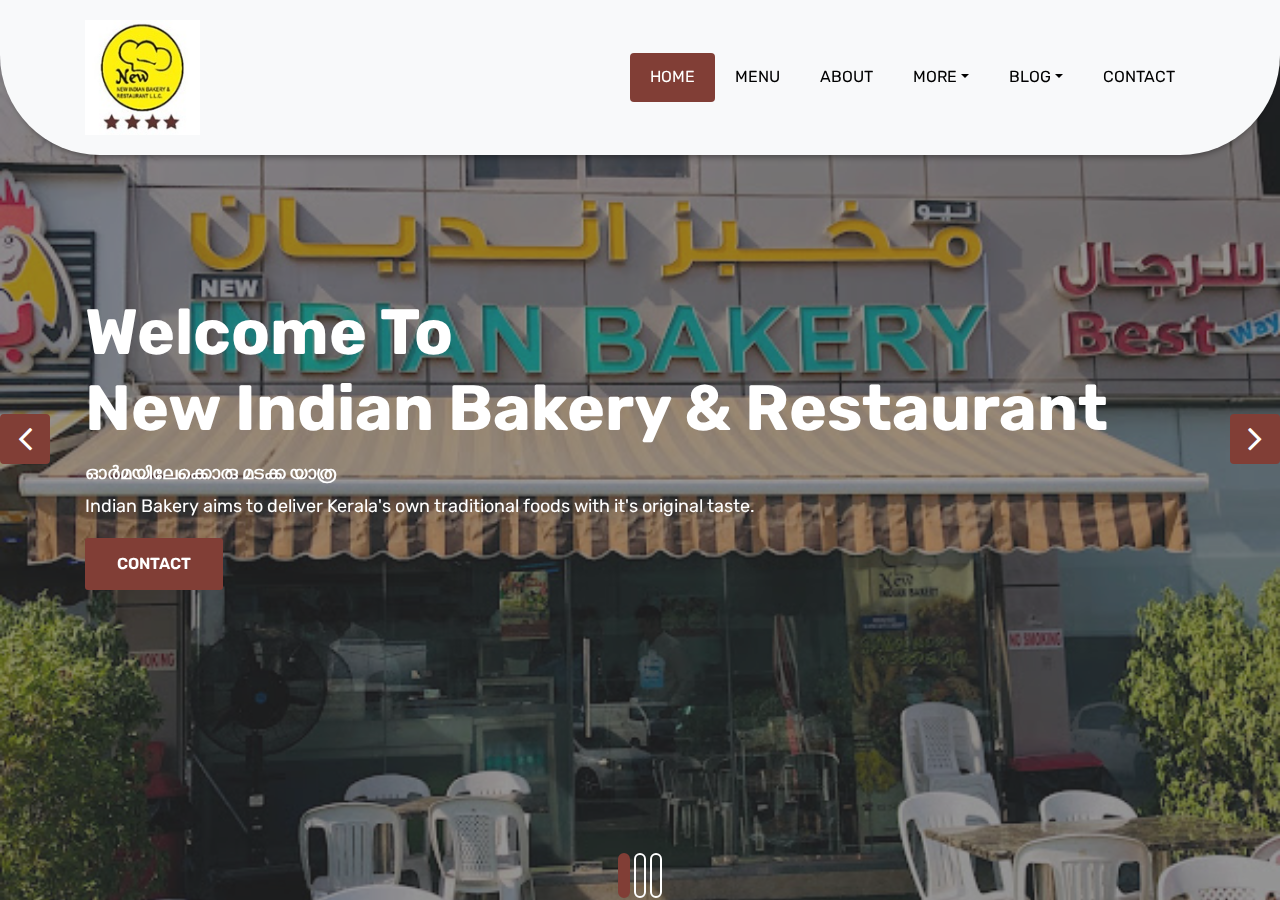
<file: index.html>
<!DOCTYPE html PUBLIC "-//W3C//DTD XHTML 1.0 Frameset//EN" "http://www.w3.org/TR/xhtml1/DTD/xhtml1-frameset.dtd">
<html xmlns="http://www.w3.org/1999/xhtml">

<head>
<meta http-equiv="Content-Type" content="text/html; charset=utf-8" />
<!-- Mobile Metas -->
<meta name="viewport" content="width=device-width, initial-scale=1, shrink-to-fit=no" />
<!-- Site Metas -->
<meta name="description" content="Experience the best of Indian flavors with our bakery and restaurant, offering freshly baked goods and authentic Indian cuisine.">
 <meta name="keywords" content="Indian bakery, Indian restaurant, authentic Indian food, fresh baked goods, masala chai, butter naan">
<meta name="author" content="New Indian Bakery & Restaurant" />

<title>New Indian Bakery & Restaurant</title>
<link rel="icon" href="img/logo-rbg.png">
<link rel="shortcut icon" href="img/logo-rbg.png">


<meta name="viewport" content="width=device-width, initial-scale=1.0, maximum-scale=1.0, user-scalable=0" />
    <!-- Standard Favicon -->
    <link rel="icon" type="image/x-icon" href="img/logo-rbg.png" />
    <!-- For iPhone 4 Retina display: -->
    <link rel="apple-touch-icon-precomposed" sizes="114x114" href="img/logo-rbg.png">
    <!-- For iPad: -->
    <link rel="apple-touch-icon-precomposed" sizes="72x72" href="img/logo-rbg.png">
    <!-- For iPhone: -->
<link rel="apple-touch-icon" sizes="57x57" href="img/fav/apple-icon-57x57.png">
<link rel="apple-touch-icon" sizes="60x60" href="img/fav/apple-icon-60x60.png">
<link rel="apple-touch-icon" sizes="72x72" href="img/fav/apple-icon-72x72.png">
<link rel="apple-touch-icon" sizes="76x76" href="img/fav/apple-icon-76x76.png">
<link rel="apple-touch-icon" sizes="114x114" href="img/fav/apple-icon-114x114.png">
<link rel="apple-touch-icon" sizes="120x120" href="img/fav/apple-icon-120x120.png">
<link rel="apple-touch-icon" sizes="144x144" href="img/fav/apple-icon-144x144.png">
<link rel="apple-touch-icon" sizes="152x152" href="img/fav/apple-icon-152x152.png">
<link rel="apple-touch-icon" sizes="180x180" href="img/fav/apple-icon-180x180.png">
<link rel="icon" type="image/png" sizes="192x192"  href="img/fav/android-icon-192x192.png">
<link rel="icon" type="image/png" sizes="32x32" href="img/fav/favicon-32x32.png">
<link rel="icon" type="image/png" sizes="96x96" href="img/fav/favicon-96x96.png">
<link rel="icon" type="image/png" sizes="16x16" href="img/fav/favicon-16x16.png">
<link rel="manifest" href="img/fav/manifest.json">
<meta name="msapplication-TileColor" content="#ffffff">
<meta name="msapplication-TileImage" content="img/fav/ms-icon-144x144.png">
<meta name="theme-color" content="#ffffff">

</head>
<frameset rows="*,0" frameborder="no" border="0" framespacing="0">
  <frame src="IndexMainpage.html" name="mainFrame" id="mainFrame" title="mainFrame" />
  
</frameset>
<noframes><body>
</body></noframes>

</html>
</file>
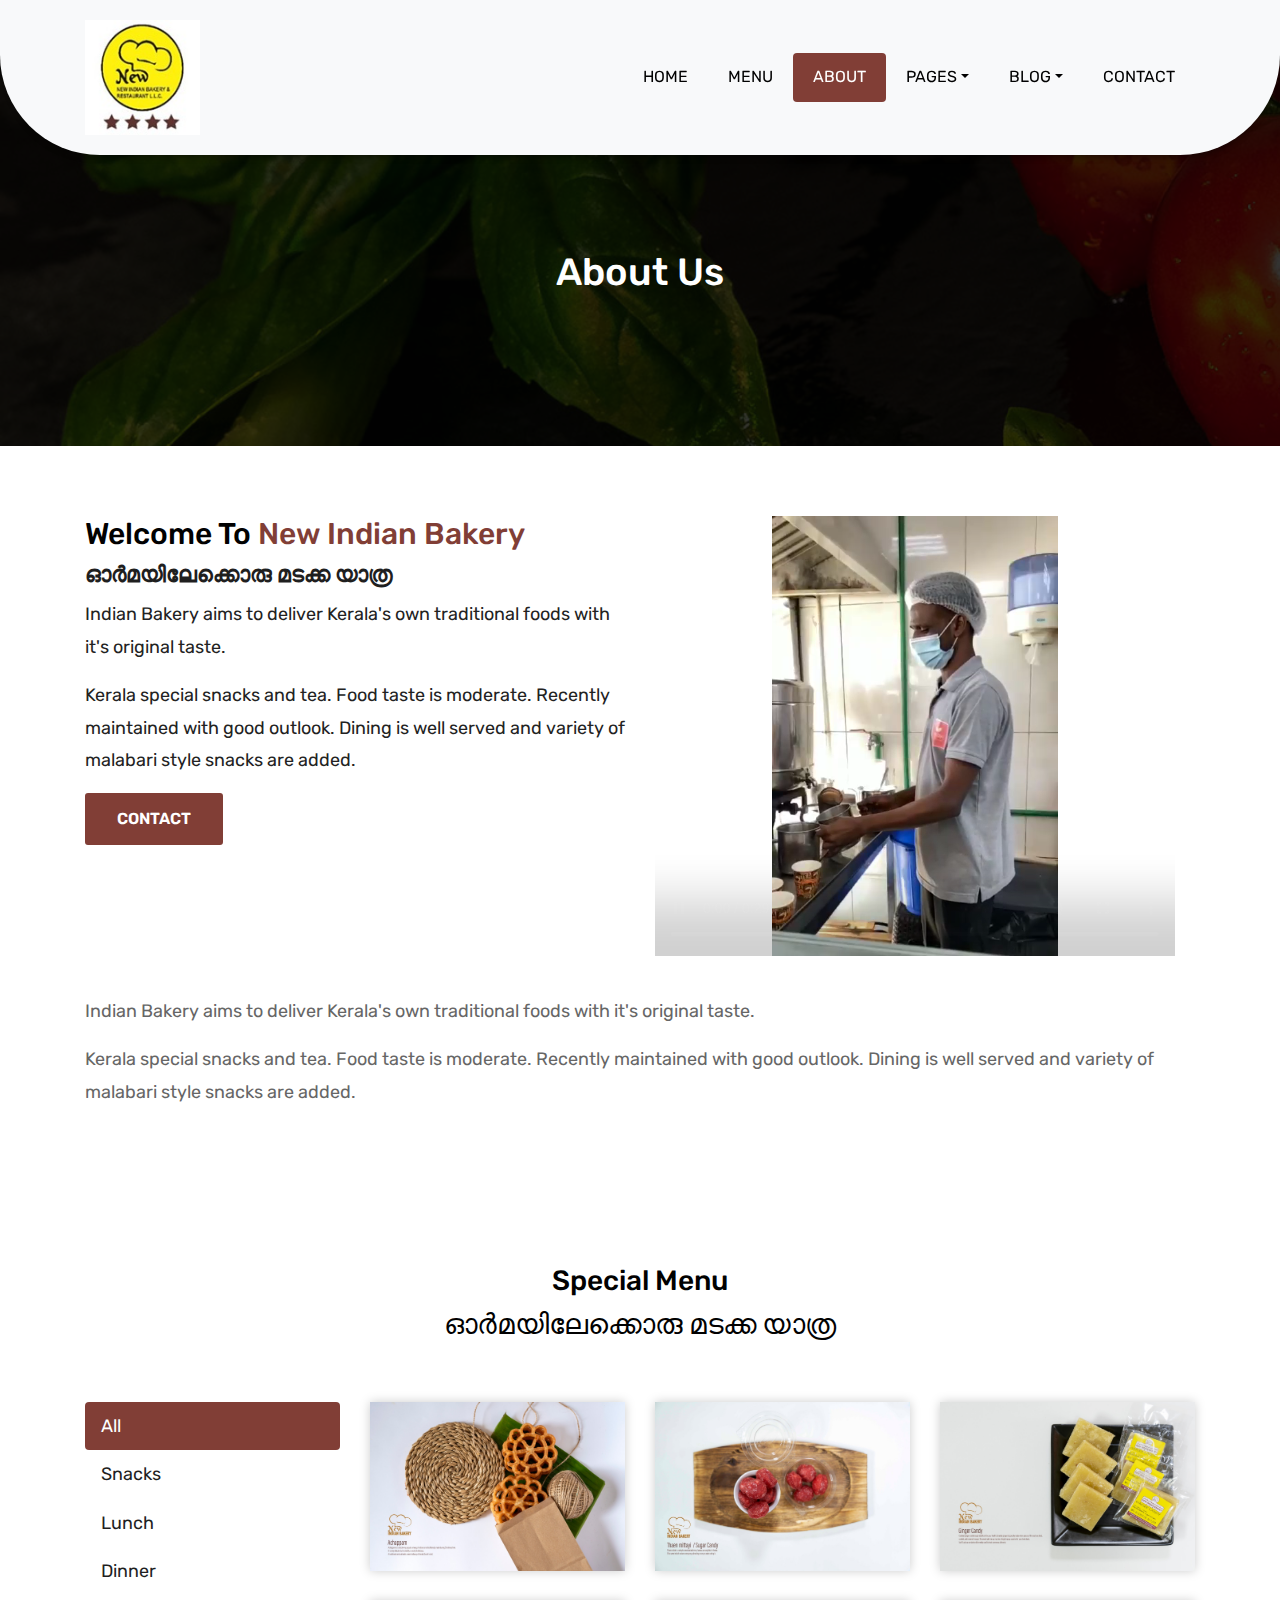
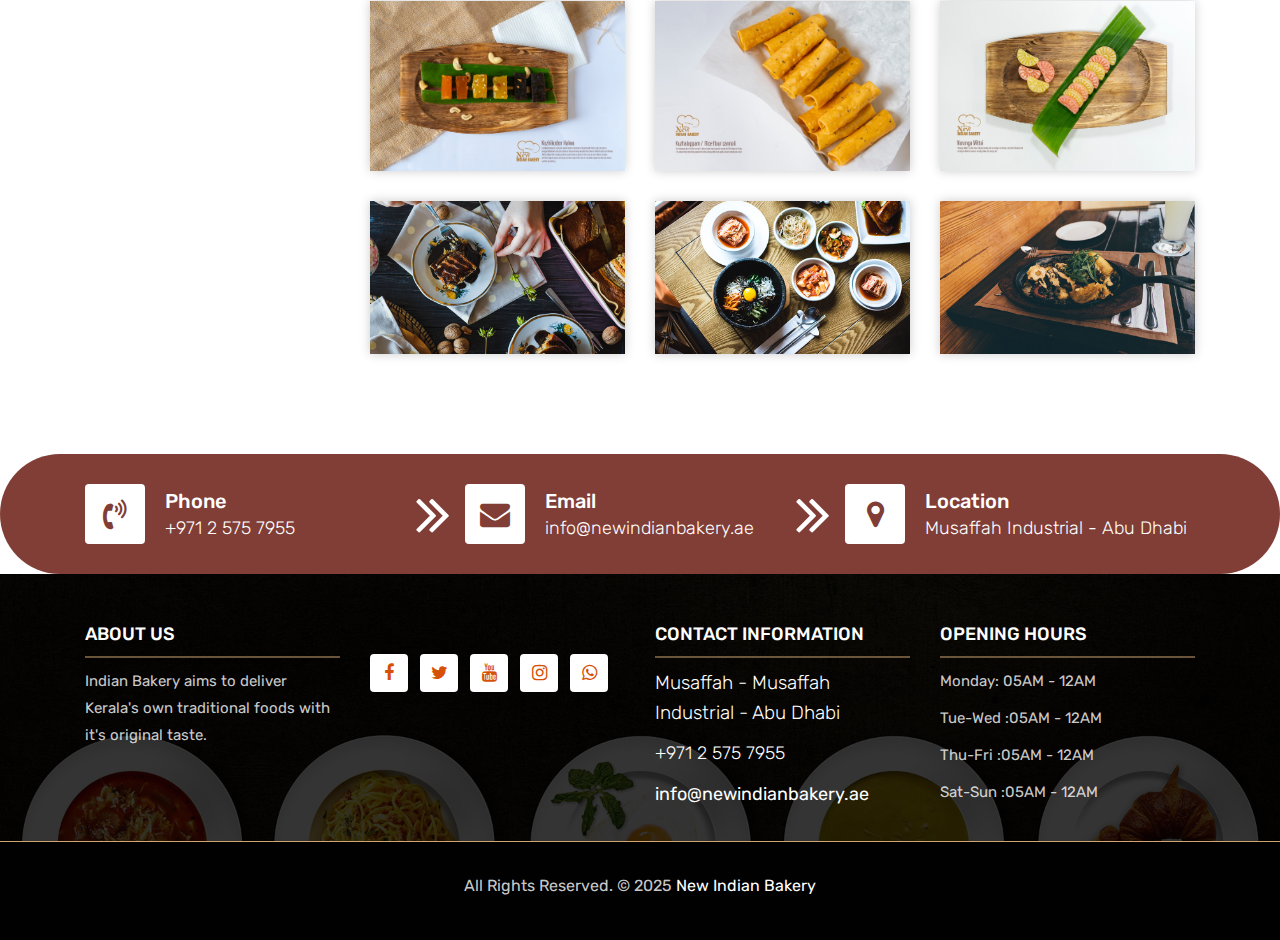
<file: about.html>
<!DOCTYPE html>
<html lang="en"><!-- Basic -->
<head>
	<meta charset="utf-8">
    <meta http-equiv="X-UA-Compatible" content="IE=edge">   
   
    <!-- Mobile Metas -->
    <meta name="viewport" content="width=device-width, initial-scale=1">
 
     <!-- Site Metas -->
    <title>New Indian Bakery</title>  
    <meta name="description" content="Experience the best of Indian flavors with our bakery and restaurant, offering freshly baked goods and authentic Indian cuisine.">
 <meta name="keywords" content="Indian bakery, Indian restaurant, authentic Indian food, fresh baked goods, masala chai, butter naan">
<meta name="author" content="New Indian Bakery & Restaurant" />

    <!-- Site Icons -->
    <link rel="shortcut icon" href="img/logo-rbg.png" type="image/x-icon">
    <link rel="apple-touch-icon" href="img/logo-rbg.png">

	<!-- For iPhone: -->
<link rel="apple-touch-icon" sizes="57x57" href="img/fav/apple-icon-57x57.png">
<link rel="apple-touch-icon" sizes="60x60" href="img/fav/apple-icon-60x60.png">
<link rel="apple-touch-icon" sizes="72x72" href="img/fav/apple-icon-72x72.png">
<link rel="apple-touch-icon" sizes="76x76" href="img/fav/apple-icon-76x76.png">
<link rel="apple-touch-icon" sizes="114x114" href="img/fav/apple-icon-114x114.png">
<link rel="apple-touch-icon" sizes="120x120" href="img/fav/apple-icon-120x120.png">
<link rel="apple-touch-icon" sizes="144x144" href="img/fav/apple-icon-144x144.png">
<link rel="apple-touch-icon" sizes="152x152" href="img/fav/apple-icon-152x152.png">
<link rel="apple-touch-icon" sizes="180x180" href="img/fav/apple-icon-180x180.png">
<link rel="icon" type="image/png" sizes="192x192"  href="img/fav/android-icon-192x192.png">
<link rel="icon" type="image/png" sizes="32x32" href="img/fav/favicon-32x32.png">
<link rel="icon" type="image/png" sizes="96x96" href="img/fav/favicon-96x96.png">
<link rel="icon" type="image/png" sizes="16x16" href="img/fav/favicon-16x16.png">
<link rel="manifest" href="img/fav/manifest.json">
<meta name="msapplication-TileColor" content="#ffffff">
<meta name="msapplication-TileImage" content="img/fav/ms-icon-144x144.png">
<meta name="theme-color" content="#ffffff">

    <!-- Bootstrap CSS -->
    <link rel="stylesheet" href="css/bootstrap.min.css">    
	<!-- Site CSS -->
    <link rel="stylesheet" href="css/style.css">    
    <!-- Responsive CSS -->
    <link rel="stylesheet" href="css/responsive.css">
    <!-- Custom CSS -->
    <link rel="stylesheet" href="css/custom.css">

	<script>
		var isNS = (navigator.appName == "PN") ? 1 : 0;
		if(navigator.appName == "PN") document.captureEvents(Event.MOUSEDOWN||Event.MOUSEUP);
		function mischandler(){
		return false;
		}
		function mousehandler(e){
		var myevent = (isNS) ? e : event;
		var eventbutton = (isNS) ? myevent.which : myevent.button;
		if((eventbutton==2)||(eventbutton==3)) return false;
		}
		document.oncontextmenu = mischandler;
		document.onmousedown = mousehandler;
		document.onmouseup = mousehandler;
		</script>
	

</head>

<body>
	<!-- Start header -->
	<header class="top-navbar">
		<nav class="navbar navbar-expand-lg navbar-light bg-light">
			<div class="container">
				<a class="navbar-brand" href="index.html">
					<img src="img/logo-yellow.jpg" alt="" width="115" height="115" />
				</a>
				<button class="navbar-toggler" type="button" data-toggle="collapse" data-target="#navbars-rs-food" aria-controls="navbars-rs-food" aria-expanded="false" aria-label="Toggle navigation">
				  <span class="navbar-toggler-icon"></span>
				</button>
				<div class="collapse navbar-collapse" id="navbars-rs-food">
					<ul class="navbar-nav ml-auto">
						<li class="nav-item"><a class="nav-link" href="index.html">Home</a></li>
						<li class="nav-item"><a class="nav-link" href="menu.html">Menu</a></li>
						<li class="nav-item active"><a class="nav-link" href="about.html">About</a></li>
						<li class="nav-item dropdown">
							<a class="nav-link dropdown-toggle" href="#" id="dropdown-a" data-toggle="dropdown">Pages</a>
							<div class="dropdown-menu" aria-labelledby="dropdown-a">
								<a class="dropdown-item" href="reservation.html">Reservation</a>
							
								<a class="dropdown-item" href="gallery.html">Gallery</a>
							</div>
						</li>
						<li class="nav-item dropdown">
							<a class="nav-link dropdown-toggle" href="#" id="dropdown-a" data-toggle="dropdown">Blog</a>
							<div class="dropdown-menu" aria-labelledby="dropdown-a">
								<a class="dropdown-item" href="blog.html">blog</a>
								
							</div>
						</li>
						<li class="nav-item"><a class="nav-link" href="contact.html">Contact</a></li>
					</ul>
				</div>
			</div>
		</nav>
	</header>
	<!-- End header -->
	
	<!-- Start header -->
	<div class="all-page-title page-breadcrumb">
		<div class="container text-center">
			<div class="row">
				<div class="col-lg-12">
					<h1>About Us</h1>
				</div>
			</div>
		</div>
	</div>
	<!-- End header -->
	
	<!-- Start About -->
	<div class="about-section-box">
		<div class="container">
			<div class="row">
				<div class="col-lg-6 col-md-6 text-center">
					<div class="inner-column">
						<h1>Welcome To <span>New Indian Bakery</span></h1>
						<h2><b>ഓർമയിലേക്കൊരു മടക്ക യാത്ര</b></h2>
						<p>Indian Bakery aims to deliver Kerala's own traditional foods with it's original taste. </p>
						<p>Kerala special snacks and tea. Food taste is moderate.
                            Recently maintained with good outlook. Dining is well served and variety of malabari style snacks are added.</p>
						<a class="btn btn-lg btn-circle btn-outline-new-white" href="contact.html">Contact</a>
					</div>
				</div>
				<div class="col-lg-6 col-md-6">
					<video width="520" height="440" autoplay controls muted>
						<source src="img/videoplayback.mp4" type="video/mp4">
						<source src="img/videoplayback.mp4" type="video/ogg">
						Your browser does not support the video tag.
					  </video>
				</div>
				<div class="col-md-12">
					<div class="inner-pt">
						<p>Indian Bakery aims to deliver Kerala's own traditional foods with it's original taste. </p>
						<p>Kerala special snacks and tea. Food taste is moderate.
                            Recently maintained with good outlook. Dining is well served and variety of malabari style snacks are added. </p>
					</div>
				</div>
			</div>
		</div>
	</div>
	<!-- End About -->
	
	<!-- Start Menu -->
	<div class="menu-box">
		<div class="container">
			<div class="row">
				<div class="col-lg-12">
					<div class="heading-title text-center">
						<h2>Special Menu</h2>
						<p><h2>ഓർമയിലേക്കൊരു മടക്ക യാത്ര</h2></p>
					</div>
				</div>
			</div>
			
			<div class="row inner-menu-box">
				<div class="col-3">
					<div class="nav flex-column nav-pills" id="v-pills-tab" role="tablist" aria-orientation="vertical">
						<a class="nav-link active" id="v-pills-home-tab" data-toggle="pill" href="#v-pills-home" role="tab" aria-controls="v-pills-home" aria-selected="true">All</a>
						<a class="nav-link" id="v-pills-profile-tab" data-toggle="pill" href="#v-pills-profile" role="tab" aria-controls="v-pills-profile" aria-selected="false">Snacks</a>
						<a class="nav-link" id="v-pills-messages-tab" data-toggle="pill" href="#v-pills-messages" role="tab" aria-controls="v-pills-messages" aria-selected="false">Lunch</a>
						<a class="nav-link" id="v-pills-settings-tab" data-toggle="pill" href="#v-pills-settings" role="tab" aria-controls="v-pills-settings" aria-selected="false">Dinner</a>
					</div>
				</div>
				
				<div class="col-9">
					<div class="tab-content" id="v-pills-tabContent">
						<div class="tab-pane fade show active" id="v-pills-home" role="tabpanel" aria-labelledby="v-pills-home-tab">
							<div class="row">
								<div class="col-lg-4 col-md-6 special-grid drinks">
									<div class="gallery-single fix">
										<img src="img/ACHAPPAM.jpg" class="img-fluid" alt="Image">
										<div class="why-text">
											<h4>ACHAPPAM</h4>
											<p></p>
											<h5> </h5>
										</div>
									</div>
								</div>
								
								<div class="col-lg-4 col-md-6 special-grid drinks">
									<div class="gallery-single fix">
										<img src="img/CANDY .jpg" class="img-fluid" alt="Image">
										<div class="why-text">
											<h4>CANDY</h4>
											<p></p>
											<h5> </h5>
										</div>
									</div>
								</div>
								
								<div class="col-lg-4 col-md-6 special-grid drinks">
									<div class="gallery-single fix">
										<img src="img/GINGER CANDY.jpg" class="img-fluid" alt="Image">
										<div class="why-text">
											<h4>GINGER CANDY</h4>
											<p></p>
											<h5> </h5>
										</div>
									</div>
								</div>
								
								<div class="col-lg-4 col-md-6 special-grid lunch">
									<div class="gallery-single fix">
										<img src="img/HALWA.jpg" class="img-fluid" alt="Image">
										<div class="why-text">
											<h4>HALWA</h4>
											<p></p>
											<h5> </h5>
										</div>
									</div>
								</div>
								
								<div class="col-lg-4 col-md-6 special-grid lunch">
									<div class="gallery-single fix">
										<img src="img/KUZHALAPPAM.jpg" class="img-fluid" alt="Image">
										<div class="why-text">
											<h4>KUZHALAPPAM</h4>
											<p></p>
											<h5></h5>
										</div>
									</div>
								</div>
								
								<div class="col-lg-4 col-md-6 special-grid lunch">
									<div class="gallery-single fix">
										<img src="img/LEMON CANDY.jpg" class="img-fluid" alt="Image">
										<div class="why-text">
											<h4>LEMON CANDY</h4>
											<p></p>
											<h5></h5>
										</div>
									</div>
								</div>
								
								<div class="col-lg-4 col-md-6 special-grid dinner">
									<div class="gallery-single fix">
										<img src="images/img-07.jpg" class="img-fluid" alt="Image">
										<div class="why-text">
											<h4>Special Dinner 1</h4>
											<p></p>
											<h5> </h5>
										</div>
									</div>
								</div>
								
								<div class="col-lg-4 col-md-6 special-grid dinner">
									<div class="gallery-single fix">
										<img src="images/img-08.jpg" class="img-fluid" alt="Image">
										<div class="why-text">
											<h4>Special Dinner 2</h4>
											<p></p>
											<h5> </h5>
										</div>
									</div>
								</div>
								
								<div class="col-lg-4 col-md-6 special-grid dinner">
									<div class="gallery-single fix">
										<img src="images/img-09.jpg" class="img-fluid" alt="Image">
										<div class="why-text">
											<h4>Special Dinner 3</h4>
											<p></p>
											<h5> </h5>
										</div>
									</div>
								</div>
							</div>
							
						</div>
						<div class="tab-pane fade" id="v-pills-profile" role="tabpanel" aria-labelledby="v-pills-profile-tab">
							<div class="row">
								<div class="col-lg-4 col-md-6 special-grid drinks">
									<div class="gallery-single fix">
										<img src="images/img-01.jpg" class="img-fluid" alt="Image">
										<div class="why-text">
											<h4>Special Drinks </h4>
											<p></p>
											<h5> </h5>
										</div>
									</div>
								</div>
								
								<div class="col-lg-4 col-md-6 special-grid drinks">
									<div class="gallery-single fix">
										<img src="images/img-02.jpg" class="img-fluid" alt="Image">
										<div class="why-text">
											<h4>Special Drinks</h4>
											<p></p>
											<h5> </h5>
										</div>
									</div>
								</div>
								
								<div class="col-lg-4 col-md-6 special-grid drinks">
									<div class="gallery-single fix">
										<img src="images/img-03.jpg" class="img-fluid" alt="Image">
										<div class="why-text">
											<h4>Special Drinks 3</h4>
											<p></p>
											<h5> </h5>
										</div>
									</div>
								</div>
							</div>
							
						</div>
						<div class="tab-pane fade" id="v-pills-messages" role="tabpanel" aria-labelledby="v-pills-messages-tab">
							<div class="row">
								<div class="col-lg-4 col-md-6 special-grid lunch">
									<div class="gallery-single fix">
										<img src="images/img-04.jpg" class="img-fluid" alt="Image">
										<div class="why-text">
											<h4>Special Lunch </h4>
											<p></p>
											<h5> </h5>
										</div>
									</div>
								</div>
								
								<div class="col-lg-4 col-md-6 special-grid lunch">
									<div class="gallery-single fix">
										<img src="images/img-05.jpg" class="img-fluid" alt="Image">
										<div class="why-text">
											<h4>Special Lunch </h4>
											<p></p>
											<h5> </h5>
										</div>
									</div>
								</div>
								
								<div class="col-lg-4 col-md-6 special-grid lunch">
									<div class="gallery-single fix">
										<img src="images/img-06.jpg" class="img-fluid" alt="Image">
										<div class="why-text">
											<h4>Special Lunch </h4>
											<p></p>
											<h5></h5>
										</div>
									</div>
								</div>
							</div>
						</div>
						<div class="tab-pane fade" id="v-pills-settings" role="tabpanel" aria-labelledby="v-pills-settings-tab">
							<div class="row">
								<div class="col-lg-4 col-md-6 special-grid dinner">
									<div class="gallery-single fix">
										<img src="images/img-07.jpg" class="img-fluid" alt="Image">
										<div class="why-text">
											<h4>Special Dinner </h4>
											<p></p>
											<h5></h5>
										</div>
									</div>
								</div>
								
								<div class="col-lg-4 col-md-6 special-grid dinner">
									<div class="gallery-single fix">
										<img src="images/img-08.jpg" class="img-fluid" alt="Image">
										<div class="why-text">
											<h4>Special Dinner </h4>
											<p></p>
											<h5> </h5>
										</div>
									</div>
								</div>
								
								<div class="col-lg-4 col-md-6 special-grid dinner">
									<div class="gallery-single fix">
										<img src="images/img-09.jpg" class="img-fluid" alt="Image">
										<div class="why-text">
											<h4>Special Dinner </h4>
											<p></p>
											<h5> </h5>
										</div>
									</div>
								</div>
							</div>
						</div>
					</div>
				</div>
			</div>
			
		</div>
	</div>
	<!-- End Menu -->
	
	<!-- Start Contact info -->
	<div class="contact-imfo-box">
		<div class="container">
			<div class="row">
				<div class="col-md-4 arrow-right">
					<i class="fa fa-volume-control-phone"></i>
					<div class="overflow-hidden">
						<h4>Phone</h4>
						<p class="lead">
							+971 2 575 7955
						</p>
					</div>
				</div>
				<div class="col-md-4 arrow-right">
					<i class="fa fa-envelope"></i>
					<div class="overflow-hidden">
						<h4>Email</h4>
						<p class="lead">
							info@newindianbakery.ae
						</p>
					</div>
				</div>
				<div class="col-md-4">
					<i class="fa fa-map-marker"></i>
					<div class="overflow-hidden">
						<h4>Location</h4>
						<p class="lead">
							Musaffah Industrial - Abu Dhabi
						</p>
					</div>
				</div>
			</div>
		</div>
	</div>
	<!-- End Contact info -->
	
	<!-- Start Footer -->
	<footer class="footer-area bg-f">
		<div class="container">
			<div class="row">
				<div class="col-lg-3 col-md-6">
					<h3>About Us</h3>
					<p>Indian Bakery aims to deliver Kerala's own traditional foods with it's original taste.</p>
				</div>
				<div class="col-lg-3 col-md-6">
					
					<div class="subscribe_form">
						
					</div>
					<ul class="list-inline f-social">
						<li class="list-inline-item"><a href="https://www.facebook.com/newindianbakeryandrestaurant/" target="_blank"><i class="fa fa-facebook" aria-hidden="true"></i></a></li>
						<li class="list-inline-item"><a href="https://x.com/newindianBAKES" target="_blank"><i class="fa fa-twitter" aria-hidden="true"></i></a></li>
						<li class="list-inline-item"><a href="https://youtube.com/@newindianbakery-ae" target="_blank"><i class="fa fa-youtube" aria-hidden="true"></i></a></li>
						<li class="list-inline-item"><a href="https://www.instagram.com/newindianbakeryrestaurant/" target="_blank"><i class="fa fa-instagram" aria-hidden="true"></i></a></li>
						<li class="list-inline-item"><a href="https://api.whatsapp.com/send?phone=971505052640&amp;text=" target="_blank"><i class="fa fa-whatsapp" aria-hidden="true"></i></a></li>
					</ul>
				</div>
				<div class="col-lg-3 col-md-6">
					<h3>Contact information</h3>
					<p class="lead">Musaffah - Musaffah Industrial - Abu Dhabi</p>
					<p class="lead"><a href="tel:+97125757955">+971 2 575 7955</a></p>
					<p><a href="mailto:info@newindianbakery.ae">info@newindianbakery.ae</a></p>
				</div>
				<div class="col-lg-3 col-md-6">
					<h3>Opening hours</h3>
					
					<p><span class="text-color">Monday: </span>05AM - 12AM</p>
					<p><span class="text-color">Tue-Wed :</span>05AM - 12AM</p>
					<p><span class="text-color">Thu-Fri :</span>05AM - 12AM</p>
					<p><span class="text-color">Sat-Sun :</span>05AM - 12AM</p>
				</div>
			</div>
		</div>
		
		<div class="copyright">
			<div class="container">
				<div class="row">
					<div class="col-lg-12">
						<p class="company-name">All Rights Reserved. &copy; 2025 <a href="#">New Indian Bakery</a> 
					</div>
				</div>
			</div>
		</div>
		
	</footer>
	<!-- End Footer -->
	
	<a href="#" id="back-to-top" title="Back to top" style="display: none;"><i class="fa fa-cutlery" aria-hidden="true"></i></a>
	<a href="https://api.whatsapp.com/send?phone=971505052640&amp;text=" target="_blank" id="whatsapp" title="whatsapp" style="display: none;"><i class="fa fa-whatsapp" aria-hidden="true"></i></a>

	<!-- ALL JS FILES -->
	<script src="js/jquery-3.2.1.min.js"></script>
	<script src="js/popper.min.js"></script>
	<script src="js/bootstrap.min.js"></script>
    <!-- ALL PLUGINS -->
	<script src="js/jquery.superslides.min.js"></script>
	<script src="js/images-loded.min.js"></script>
	<script src="js/isotope.min.js"></script>
	<script src="js/baguetteBox.min.js"></script>
	<script src="js/form-validator.min.js"></script>
    <script src="js/contact-form-script.js"></script>
    <script src="js/custom.js"></script>
</body>
</html>
</file>
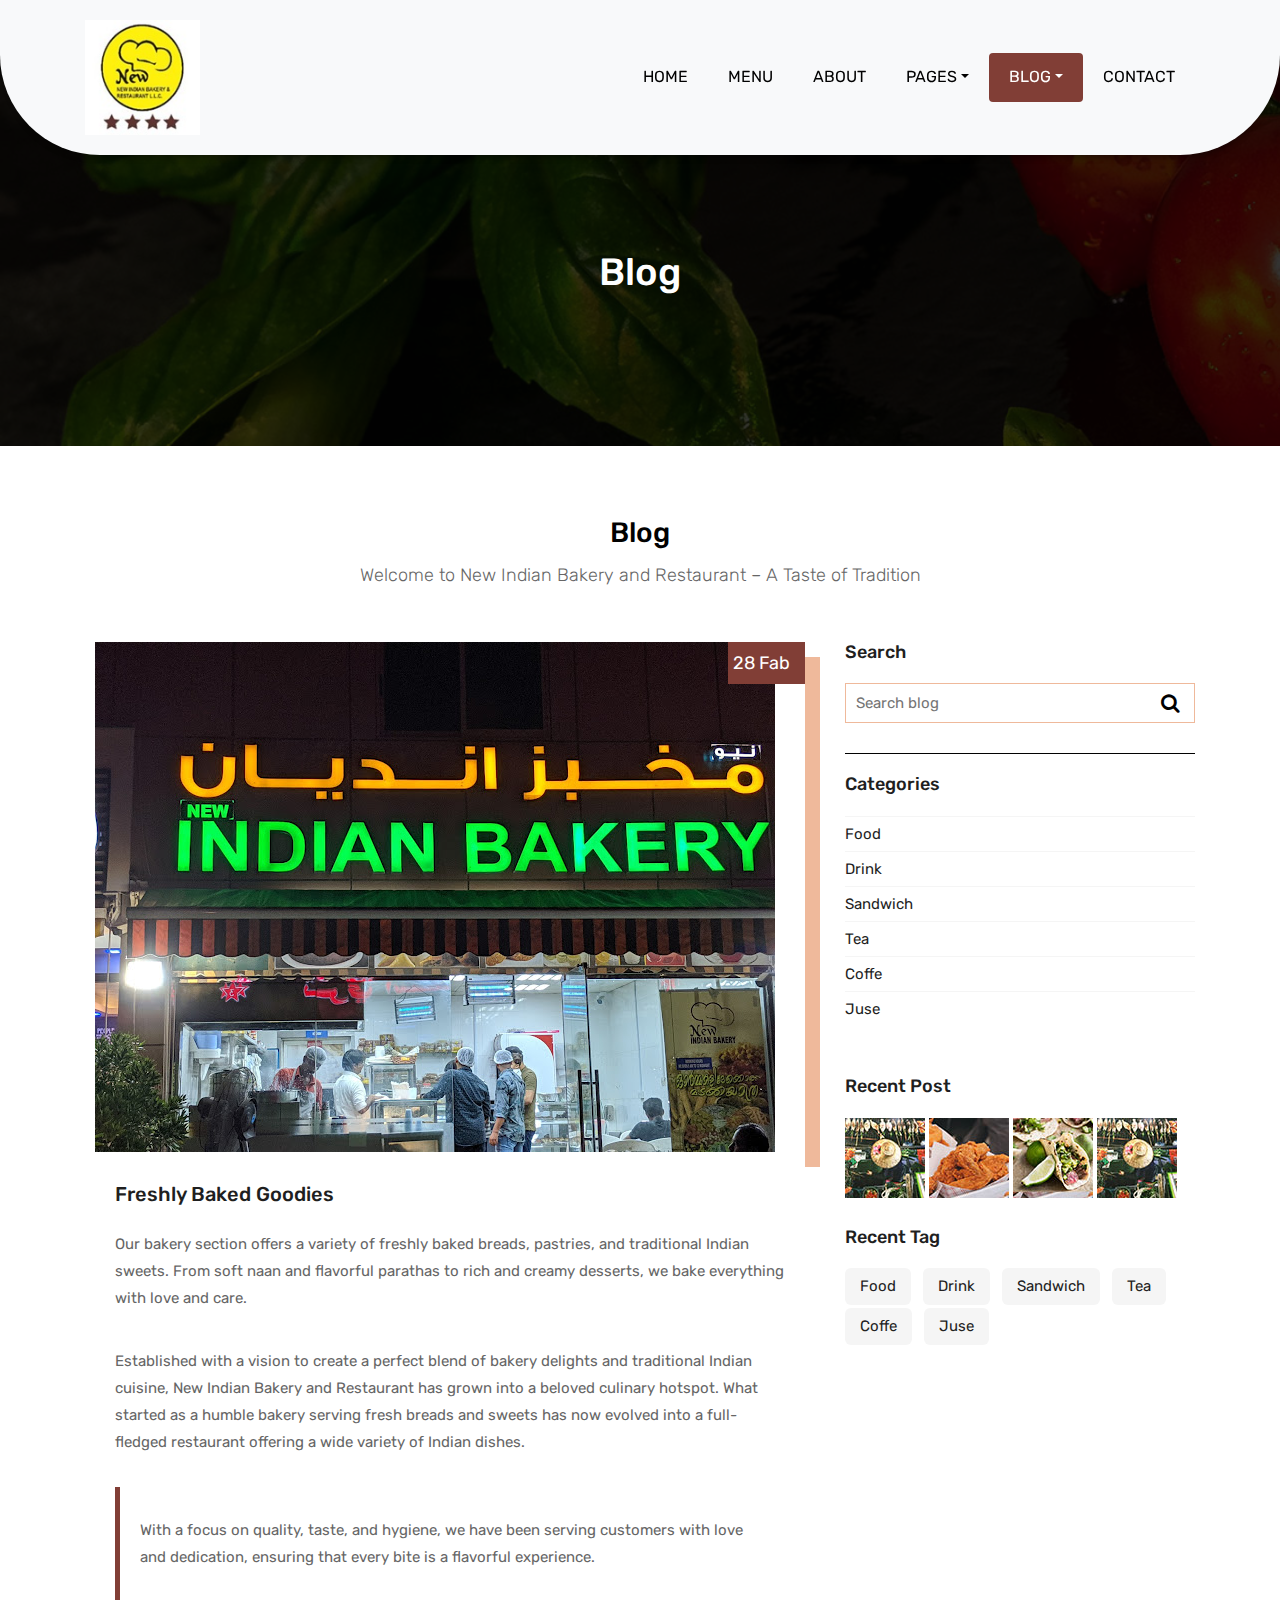
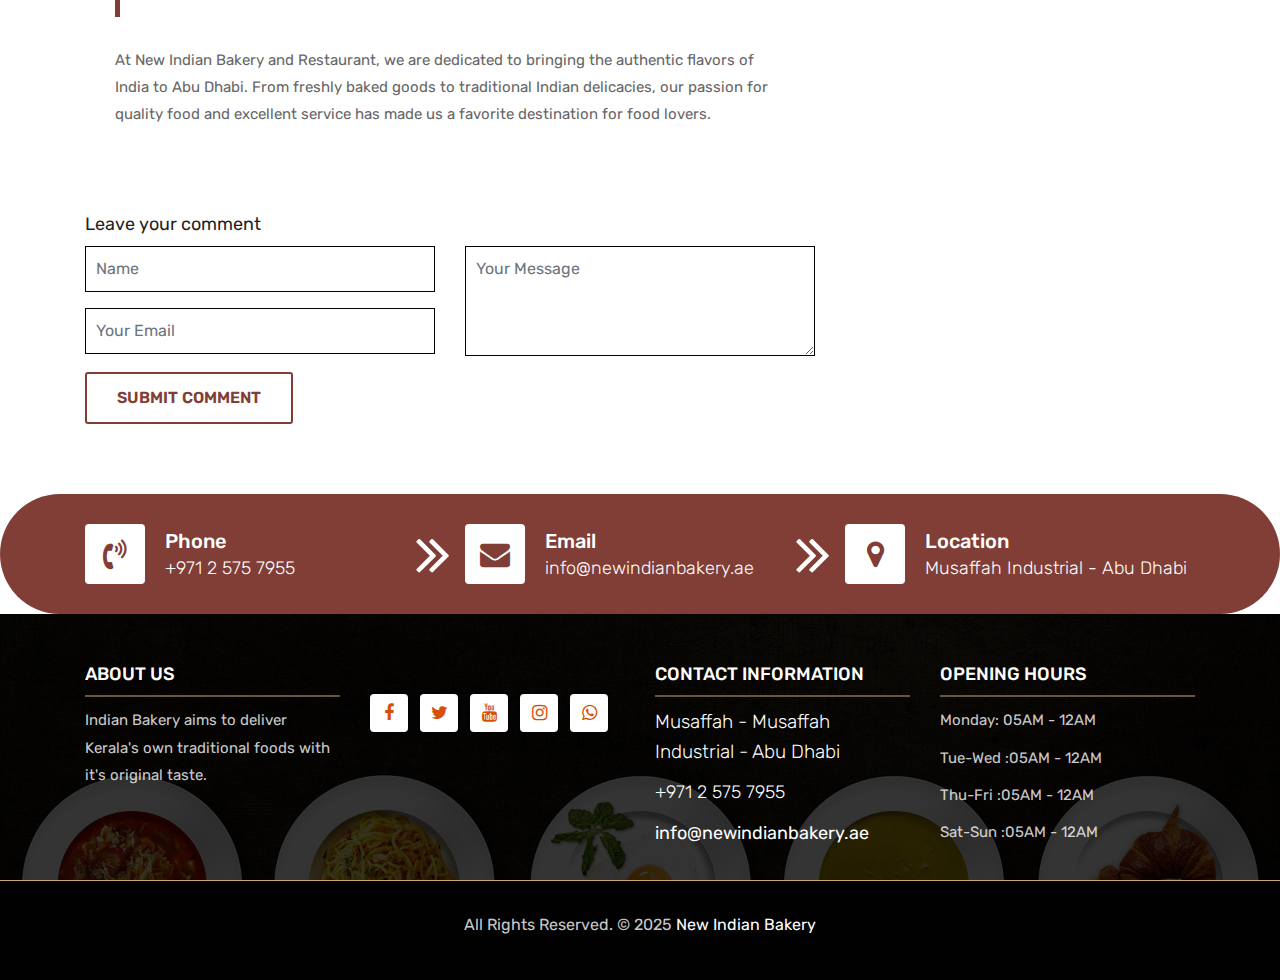
<file: blog.html>
<!DOCTYPE html>
<html lang="en"><!-- Basic -->
<head>
	<meta charset="utf-8">
    <meta http-equiv="X-UA-Compatible" content="IE=edge">   
   
    <!-- Mobile Metas -->
    <meta name="viewport" content="width=device-width, initial-scale=1">
 
     <!-- Site Metas -->
	 <title>New Indian Bakery & Restaurant</title>
     <meta name="description" content="Experience the best of Indian flavors with our bakery and restaurant, offering freshly baked goods and authentic Indian cuisine.">
    <meta name="keywords" content="Indian bakery, Indian restaurant, authentic Indian food, fresh baked goods, masala chai, butter naan">
    <meta name="author" content="New Indian Bakery & Restaurant">

    <!-- Site Icons -->
    <link rel="shortcut icon" href="img/logo-rbg.png" type="image/x-icon">
    <link rel="apple-touch-icon" href="img/logo-rbg.png">

	<!-- For iPhone: -->
<link rel="apple-touch-icon" sizes="57x57" href="img/fav/apple-icon-57x57.png">
<link rel="apple-touch-icon" sizes="60x60" href="img/fav/apple-icon-60x60.png">
<link rel="apple-touch-icon" sizes="72x72" href="img/fav/apple-icon-72x72.png">
<link rel="apple-touch-icon" sizes="76x76" href="img/fav/apple-icon-76x76.png">
<link rel="apple-touch-icon" sizes="114x114" href="img/fav/apple-icon-114x114.png">
<link rel="apple-touch-icon" sizes="120x120" href="img/fav/apple-icon-120x120.png">
<link rel="apple-touch-icon" sizes="144x144" href="img/fav/apple-icon-144x144.png">
<link rel="apple-touch-icon" sizes="152x152" href="img/fav/apple-icon-152x152.png">
<link rel="apple-touch-icon" sizes="180x180" href="img/fav/apple-icon-180x180.png">
<link rel="icon" type="image/png" sizes="192x192"  href="img/fav/android-icon-192x192.png">
<link rel="icon" type="image/png" sizes="32x32" href="img/fav/favicon-32x32.png">
<link rel="icon" type="image/png" sizes="96x96" href="img/fav/favicon-96x96.png">
<link rel="icon" type="image/png" sizes="16x16" href="img/fav/favicon-16x16.png">
<link rel="manifest" href="img/fav/manifest.json">
<meta name="msapplication-TileColor" content="#ffffff">
<meta name="msapplication-TileImage" content="img/fav/ms-icon-144x144.png">
<meta name="theme-color" content="#ffffff">

    <!-- Bootstrap CSS -->
    <link rel="stylesheet" href="css/bootstrap.min.css">    
	<!-- Site CSS -->
    <link rel="stylesheet" href="css/style.css">    
    <!-- Responsive CSS -->
    <link rel="stylesheet" href="css/responsive.css">
    <!-- Custom CSS -->
    <link rel="stylesheet" href="css/custom.css">

    <script src="https://ajax.googleapis.com/ajax/libs/jquery/3.5.1/jquery.min.js"></script>

	<script>
		var isNS = (navigator.appName == "PN") ? 1 : 0;
		if(navigator.appName == "PN") document.captureEvents(Event.MOUSEDOWN||Event.MOUSEUP);
		function mischandler(){
		return false;
		}
		function mousehandler(e){
		var myevent = (isNS) ? e : event;
		var eventbutton = (isNS) ? myevent.which : myevent.button;
		if((eventbutton==2)||(eventbutton==3)) return false;
		}
		document.oncontextmenu = mischandler;
		document.onmousedown = mousehandler;
		document.onmouseup = mousehandler;
		</script>

</head>

<body>
	<!-- Start header -->
	<header class="top-navbar">
		<nav class="navbar navbar-expand-lg navbar-light bg-light">
			<div class="container">
				<a class="navbar-brand" href="index.html">
					<img src="img/logo-yellow.jpg" alt="" width="115" height="115" />
				</a>
				<button class="navbar-toggler" type="button" data-toggle="collapse" data-target="#navbars-rs-food" aria-controls="navbars-rs-food" aria-expanded="false" aria-label="Toggle navigation">
				  <span class="navbar-toggler-icon"></span>
				</button>
				<div class="collapse navbar-collapse" id="navbars-rs-food">
					<ul class="navbar-nav ml-auto">
						<li class="nav-item"><a class="nav-link" href="index.html">Home</a></li>
						<li class="nav-item"><a class="nav-link" href="menu.html">Menu</a></li>
						<li class="nav-item"><a class="nav-link" href="about.html">About</a></li>
						<li class="nav-item dropdown">
							<a class="nav-link dropdown-toggle" href="#" id="dropdown-a" data-toggle="dropdown">Pages</a>
							<div class="dropdown-menu" aria-labelledby="dropdown-a">
								<a class="dropdown-item" href="reservation.html">Reservation</a>
							
								<a class="dropdown-item" href="gallery.html">Gallery</a>
							</div>
						</li>
						<li class="nav-item dropdown active">
							<a class="nav-link dropdown-toggle" href="#" id="dropdown-a" data-toggle="dropdown">Blog</a>
							<div class="dropdown-menu" aria-labelledby="dropdown-a">
								<a class="dropdown-item active" href="blog.html">blog</a>
								
							</div>
						</li>
						<li class="nav-item"><a class="nav-link" href="contact.html">Contact</a></li>
					</ul>
				</div>
			</div>
		</nav>
	</header>
	<!-- End header -->
	
	<!-- Start All Pages -->
	<div class="all-page-title page-breadcrumb">
		<div class="container text-center">
			<div class="row">
				<div class="col-lg-12">
					<h1>Blog</h1>
				</div>
			</div>
		</div>
	</div>
	<!-- End All Pages -->
	
	<!-- Start blog details -->
	<div class="blog-box">
		<div class="container">
			<div class="row">
				<div class="col-lg-12">
					<div class="heading-title text-center">
						<h2>Blog</h2>
						<p>Welcome to New Indian Bakery and Restaurant – A Taste of Tradition</p>
					</div>
				</div>
			</div>
			<div class="row">
				<div class="col-xl-8 col-lg-8 col-12">
					<div class="blog-inner-details-page">
						<div class="blog-inner-box">
							<div class="side-blog-img">
								<img class="img-fluid" src="img/IMG_20190927_201940.jpg" alt="">							
								<div class="date-blog-up">
									28 Fab
								</div>
							</div>
							<div class="inner-blog-detail details-page">
								<h3>Freshly Baked Goodies</h3>
								
								<p>Our bakery section offers a variety of freshly baked breads, pastries, and traditional Indian sweets. From soft naan and flavorful parathas to rich and creamy desserts, we bake everything with love and care.</p>
								<p>Established with a vision to create a perfect blend of bakery delights and traditional Indian cuisine, New Indian Bakery and Restaurant has grown into a beloved culinary hotspot. What started as a humble bakery serving fresh breads and sweets has now evolved into a full-fledged restaurant offering a wide variety of Indian dishes.</p>
								<blockquote>
									<p>With a focus on quality, taste, and hygiene, we have been serving customers with love and dedication, ensuring that every bite is a flavorful experience.</p>
								</blockquote>
								<p>At New Indian Bakery and Restaurant, we are dedicated to bringing the authentic flavors of India to Abu Dhabi. From freshly baked goods to traditional Indian delicacies, our passion for quality food and excellent service has made us a favorite destination for food lovers.</p>
							</div>
						</div>
						
						<div class="comment-respond-box">
							<h3>Leave your comment </h3>
							<div class="comment-respond-form">
								<form id="submit-form" class="comment-form-respond row" method="">
									<div class="col-lg-6 col-md-6 col-sm-6">
										<div class="form-group">
											<input id="name_com" class="form-control" name="name" placeholder="Name" type="text" required >
										</div>
										<div class="form-group">
											<input id="email_com" class="form-control" name="email" placeholder="Your Email" type="email" required >
										</div>
									</div>
									<div class="col-lg-6 col-md-6 col-sm-6">
										<div class="form-group">
											<textarea class="form-control" id="textarea_com" placeholder="Your Message" rows="2"></textarea>
										</div>
									</div>
									<div class="col-lg-12 col-md-12 col-sm-12">
										<button class="btn btn-submit">Submit comment</button>
									</div>
								</form>

								<script>
									$("#submit-form").submit((e)=>{
									e.preventDefault()
									$.ajax({
									url:"https://script.google.com/macros/s/AKfycbxXVP1ILRmf7A9DUI3vl7OZl6Qe-2ruBW6pL27d91vUFtOaxFgjAwQRZ1LKw-aWgxHQ4Q/exec",
									data:$("#submit-form").serialize(),
									method:"post",
									success:function (response){
									alert("One of our team will be in contact with you shortly, Thank you!")
									window.location.reload()
									//window.location.href="https://google.com"
									},
									error:function (err){
									alert("Something Error")
									
									}
									})
									})
									</script>

							</div>
						</div>
					</div>
				</div>
			
				<div class="col-xl-4 col-lg-4 col-md-6 col-sm-8 col-12 blog-sidebar">
					<div class="right-side-blog">
						<h3>Search</h3>
						<div class="blog-search-form">
							<input name="search" placeholder="Search blog" type="text">
							<button class="search-btn">
								<i class="fa fa-search" aria-hidden="true"></i>
							</button>
						</div>
						<h3>Categories</h3>
						<div class="blog-categories">
							<ul>
								<li><a href="#"><span>Food</span></a></li>
								<li><a href="#"><span>Drink</span></a></li>
								<li><a href="#"><span>Sandwich</span></a></li>
								<li><a href="#"><span>Tea</span></a></li>
								<li><a href="#"><span>Coffe</span></a></li>
								<li><a href="#"><span>Juse</span></a></li>
							</ul>
						</div>
						<h3>Recent Post</h3>
						<div class="post-box-blog">
							<div class="recent-post-box">
								<div class="recent-box-blog">
									<div class="recent-img">
										<img class="img-fluid" src="images/post-img-01.jpg" alt="">
									</div>
									
								</div>
								<div class="recent-box-blog">
									<div class="recent-img">
										<img class="img-fluid" src="images/post-img-02.jpg" alt="">
									</div>
									
								</div>
								<div class="recent-box-blog">
									<div class="recent-img">
										<img class="img-fluid" src="images/post-img-03.jpg" alt="">
									</div>
									
								</div>
								<div class="recent-box-blog">
									<div class="recent-img">
										<img class="img-fluid" src="images/post-img-01.jpg" alt="">
									</div>
									
								</div>
							</div>
						</div>
						<h3>Recent Tag</h3>
						<div class="blog-tag-box">
							<ul class="list-inline tag-list">
								<li class="list-inline-item"><a href="#">Food</a></li>
								<li class="list-inline-item"><a href="#">Drink</a></li>
								<li class="list-inline-item"><a href="#">Sandwich</a></li>
								<li class="list-inline-item"><a href="#">Tea</a></li>
								<li class="list-inline-item"><a href="#">Coffe</a></li>
								<li class="list-inline-item"><a href="#">Juse</a></li>
							</ul>
						</div>
					</div>
				</div>
			
			</div>
		</div>
	</div>
	<!-- End details -->
	
	<!-- Start Contact info -->
	<div class="contact-imfo-box">
		<div class="container">
			<div class="row">
				<div class="col-md-4 arrow-right">
					<i class="fa fa-volume-control-phone"></i>
					<div class="overflow-hidden">
						<h4>Phone</h4>
						<p class="lead">
							+971 2 575 7955
						</p>
					</div>
				</div>
				<div class="col-md-4 arrow-right">
					<i class="fa fa-envelope"></i>
					<div class="overflow-hidden">
						<h4>Email</h4>
						<p class="lead">
							info@newindianbakery.ae
						</p>
					</div>
				</div>
				<div class="col-md-4">
					<i class="fa fa-map-marker"></i>
					<div class="overflow-hidden">
						<h4>Location</h4>
						<p class="lead">
							Musaffah Industrial - Abu Dhabi
						</p>
					</div>
				</div>
			</div>
		</div>
	</div>
	<!-- End Contact info -->
	
	<!-- Start Footer -->
	<footer class="footer-area bg-f">
		<div class="container">
			<div class="row">
				<div class="col-lg-3 col-md-6">
					<h3>About Us</h3>
					<p>Indian Bakery aims to deliver Kerala's own traditional foods with it's original taste.</p>
				</div>
				<div class="col-lg-3 col-md-6">
					
					<div class="subscribe_form">
						
					</div>
					<ul class="list-inline f-social">
						<li class="list-inline-item"><a href="https://www.facebook.com/newindianbakeryandrestaurant/" target="_blank"><i class="fa fa-facebook" aria-hidden="true"></i></a></li>
						<li class="list-inline-item"><a href="https://x.com/newindianBAKES" target="_blank"><i class="fa fa-twitter" aria-hidden="true"></i></a></li>
						<li class="list-inline-item"><a href="https://youtube.com/@newindianbakery-ae" target="_blank"><i class="fa fa-youtube" aria-hidden="true"></i></a></li>
						<li class="list-inline-item"><a href="https://www.instagram.com/newindianbakeryrestaurant/" target="_blank"><i class="fa fa-instagram" aria-hidden="true"></i></a></li>
						<li class="list-inline-item"><a href="https://api.whatsapp.com/send?phone=971505052640&amp;text=" target="_blank"><i class="fa fa-whatsapp" aria-hidden="true"></i></a></li>
					</ul>
				</div>
				<div class="col-lg-3 col-md-6">
					<h3>Contact information</h3>
					<p class="lead">Musaffah - Musaffah Industrial - Abu Dhabi</p>
					<p class="lead"><a href="tel:+97125757955">+971 2 575 7955</a></p>
					<p><a href="mailto:info@newindianbakery.ae">info@newindianbakery.ae</a></p>
				</div>
				<div class="col-lg-3 col-md-6">
					<h3>Opening hours</h3>
					<p><span class="text-color">Monday: </span>05AM - 12AM</p>
					<p><span class="text-color">Tue-Wed :</span>05AM - 12AM</p>
					<p><span class="text-color">Thu-Fri :</span>05AM - 12AM</p>
					<p><span class="text-color">Sat-Sun :</span>05AM - 12AM</p>
				</div>
			</div>
		</div>
		
		<div class="copyright">
			<div class="container">
				<div class="row">
					<div class="col-lg-12">
						<p class="company-name">All Rights Reserved. &copy; 2025 <a href="#">New Indian Bakery</a> 
					</div>
				</div>
			</div>
		</div>
		
	</footer>
	<!-- End Footer -->
	
	<a href="#" id="back-to-top" title="Back to top" style="display: none;"><i class="fa fa-cutlery" aria-hidden="true"></i></a>
	<a href="https://api.whatsapp.com/send?phone=971505052640&amp;text=" target="_blank" id="whatsapp" title="whatsapp" style="display: none;"><i class="fa fa-whatsapp" aria-hidden="true"></i></a>
	<!-- ALL JS FILES -->
	<script src="js/jquery-3.2.1.min.js"></script>
	<script src="js/popper.min.js"></script>
	<script src="js/bootstrap.min.js"></script>
    <!-- ALL PLUGINS -->
	
	<script src="js/jquery.superslides.min.js"></script>
	<script src="js/images-loded.min.js"></script>
	<script src="js/isotope.min.js"></script>
	<script src="js/baguetteBox.min.js"></script>
	<script src="js/form-validator.min.js"></script>
    <script src="js/contact-form-script.js"></script>
    <script src="js/custom.js"></script>
</body>
</html>
</file>
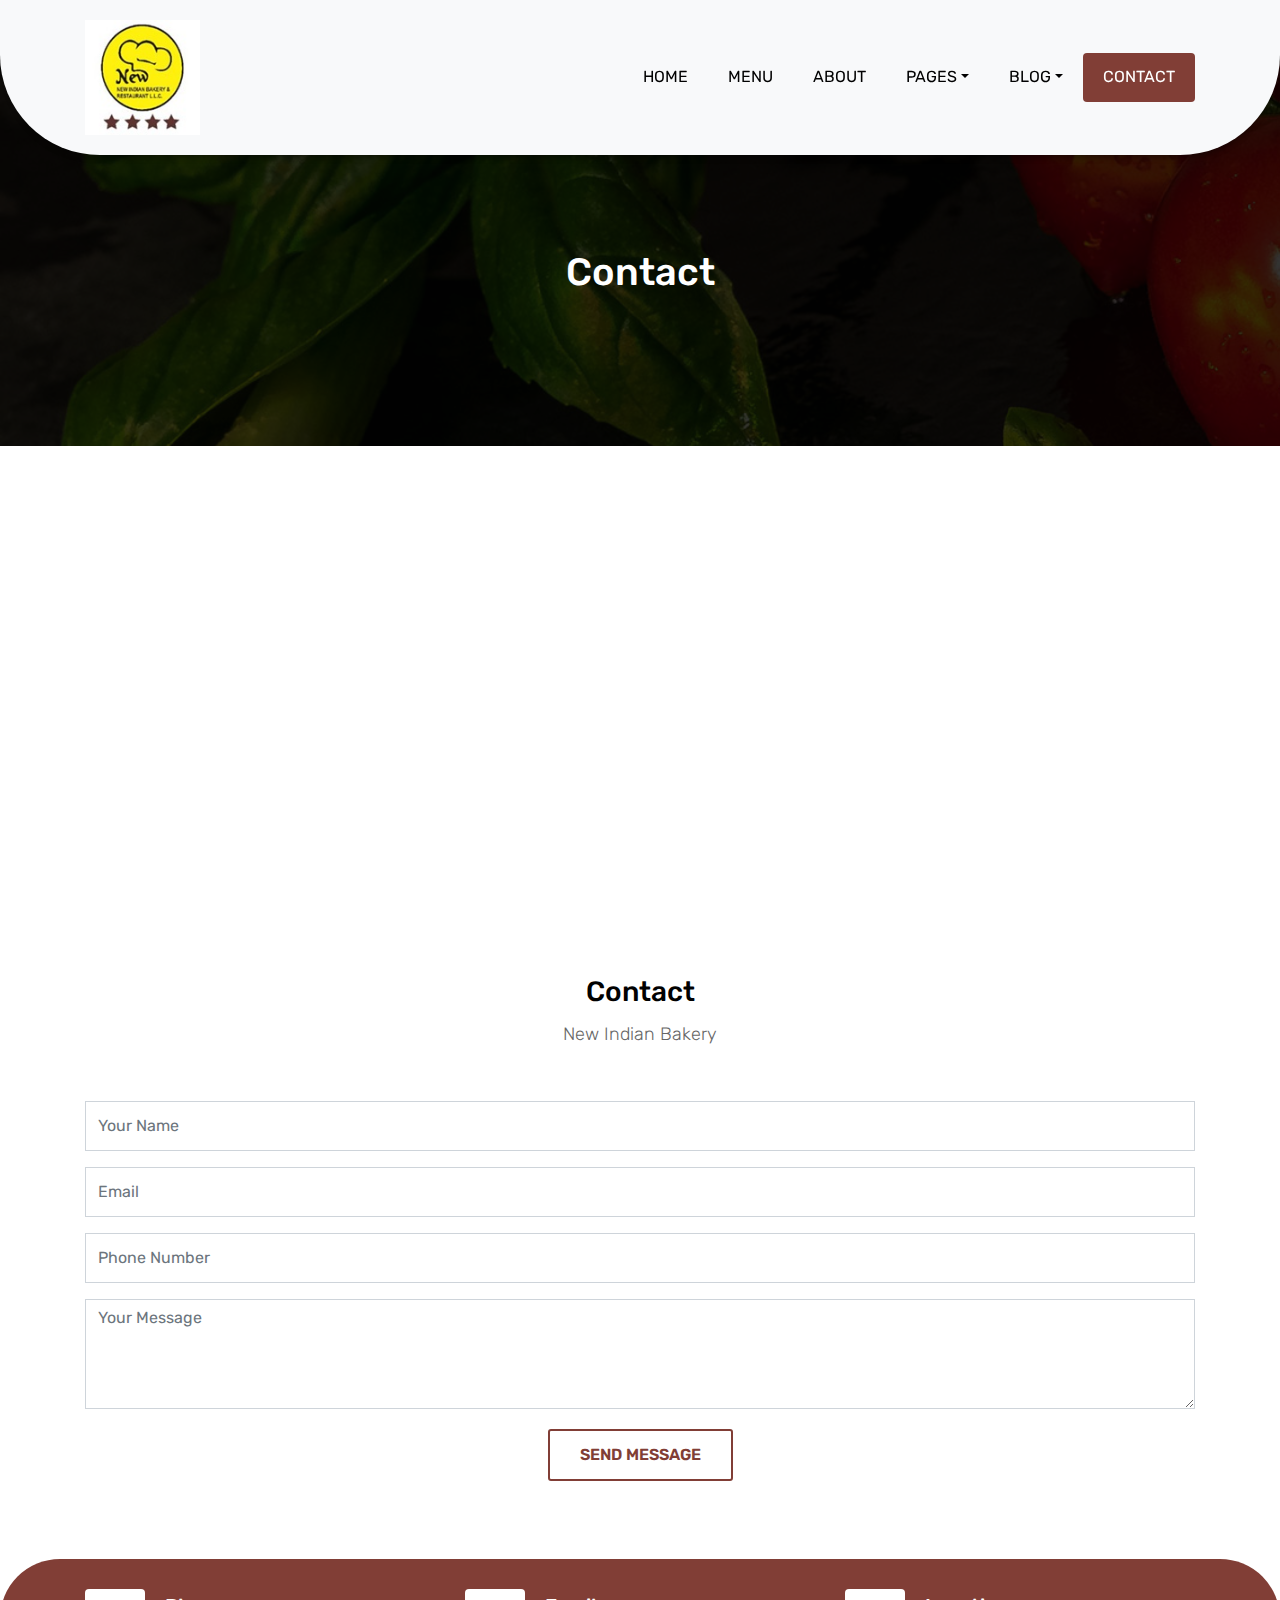
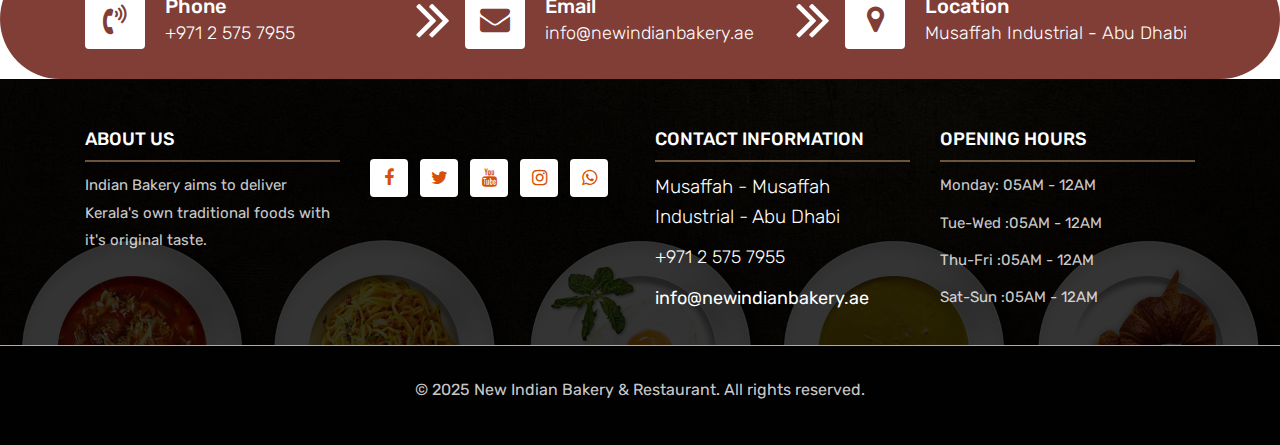
<file: contact.html>
<!DOCTYPE html>
<html lang="en"><!-- Basic -->
<head>
	<meta charset="utf-8">
    <meta http-equiv="X-UA-Compatible" content="IE=edge">   
   
    <!-- Mobile Metas -->
    <meta name="viewport" content="width=device-width, initial-scale=1">
 
     <!-- Site Metas -->
   <title>New Indian Bakery & Restaurant</title>
    <meta name="description" content="Experience the best of Indian flavors with our bakery and restaurant, offering freshly baked goods and authentic Indian cuisine.">
    <meta name="keywords" content="Indian bakery, Indian restaurant, authentic Indian food, fresh baked goods, masala chai, butter naan">
    <meta name="author" content="New Indian Bakery & Restaurant">

    <!-- Site Icons -->
    <link rel="shortcut icon" href="img/logo-rbg.png" type="image/x-icon">
    <link rel="apple-touch-icon" href="img/logo-rbg.png">

	<!-- For iPhone: -->
<link rel="apple-touch-icon" sizes="57x57" href="img/fav/apple-icon-57x57.png">
<link rel="apple-touch-icon" sizes="60x60" href="img/fav/apple-icon-60x60.png">
<link rel="apple-touch-icon" sizes="72x72" href="img/fav/apple-icon-72x72.png">
<link rel="apple-touch-icon" sizes="76x76" href="img/fav/apple-icon-76x76.png">
<link rel="apple-touch-icon" sizes="114x114" href="img/fav/apple-icon-114x114.png">
<link rel="apple-touch-icon" sizes="120x120" href="img/fav/apple-icon-120x120.png">
<link rel="apple-touch-icon" sizes="144x144" href="img/fav/apple-icon-144x144.png">
<link rel="apple-touch-icon" sizes="152x152" href="img/fav/apple-icon-152x152.png">
<link rel="apple-touch-icon" sizes="180x180" href="img/fav/apple-icon-180x180.png">
<link rel="icon" type="image/png" sizes="192x192"  href="img/fav/android-icon-192x192.png">
<link rel="icon" type="image/png" sizes="32x32" href="img/fav/favicon-32x32.png">
<link rel="icon" type="image/png" sizes="96x96" href="img/fav/favicon-96x96.png">
<link rel="icon" type="image/png" sizes="16x16" href="img/fav/favicon-16x16.png">
<link rel="manifest" href="img/fav/manifest.json">
<meta name="msapplication-TileColor" content="#ffffff">
<meta name="msapplication-TileImage" content="img/fav/ms-icon-144x144.png">
<meta name="theme-color" content="#ffffff">

    <!-- Bootstrap CSS -->
    <link rel="stylesheet" href="css/bootstrap.min.css">    
	<!-- Site CSS -->
    <link rel="stylesheet" href="css/style.css">    
    <!-- Responsive CSS -->
    <link rel="stylesheet" href="css/responsive.css">
    <!-- Custom CSS -->
    <link rel="stylesheet" href="css/custom.css">

   

	<script src="https://ajax.googleapis.com/ajax/libs/jquery/3.5.1/jquery.min.js"></script>

	<script>
		var isNS = (navigator.appName == "PN") ? 1 : 0;
		if(navigator.appName == "PN") document.captureEvents(Event.MOUSEDOWN||Event.MOUSEUP);
		function mischandler(){
		return false;
		}
		function mousehandler(e){
		var myevent = (isNS) ? e : event;
		var eventbutton = (isNS) ? myevent.which : myevent.button;
		if((eventbutton==2)||(eventbutton==3)) return false;
		}
		document.oncontextmenu = mischandler;
		document.onmousedown = mousehandler;
		document.onmouseup = mousehandler;
		</script>
	
</head>

<body>
	<!-- Start header -->
	<header class="top-navbar">
		<nav class="navbar navbar-expand-lg navbar-light bg-light">
			<div class="container">
				<a class="navbar-brand" href="index.html">
					<img src="img/logo-yellow.jpg" alt="" width="115" height="115" />
				</a>
				<button class="navbar-toggler" type="button" data-toggle="collapse" data-target="#navbars-rs-food" aria-controls="navbars-rs-food" aria-expanded="false" aria-label="Toggle navigation">
				  <span class="navbar-toggler-icon"></span>
				</button>
				<div class="collapse navbar-collapse" id="navbars-rs-food">
					<ul class="navbar-nav ml-auto">
						<li class="nav-item"><a class="nav-link" href="index.html">Home</a></li>
						<li class="nav-item"><a class="nav-link" href="menu.html">Menu</a></li>
						<li class="nav-item"><a class="nav-link" href="about.html">About</a></li>
						<li class="nav-item dropdown">
							<a class="nav-link dropdown-toggle" href="#" id="dropdown-a" data-toggle="dropdown">Pages</a>
							<div class="dropdown-menu" aria-labelledby="dropdown-a">
								<a class="dropdown-item" href="reservation.html">Reservation</a>
					
								<a class="dropdown-item" href="gallery.html">Gallery</a>
							</div>
						</li>
						<li class="nav-item dropdown">
							<a class="nav-link dropdown-toggle" href="#" id="dropdown-a" data-toggle="dropdown">Blog</a>
							<div class="dropdown-menu" aria-labelledby="dropdown-a">
								<a class="dropdown-item" href="blog.html">blog</a>
								
							</div>
						</li>
						<li class="nav-item active"><a class="nav-link" href="contact.html">Contact</a></li>
					</ul>
				</div>
			</div>
		</nav>
	</header>
	<!-- End header -->
	
	<!-- Start All Pages -->
	<div class="all-page-title page-breadcrumb">
		<div class="container text-center">
			<div class="row">
				<div class="col-lg-12">
					<h1>Contact</h1>
				</div>
			</div>
		</div>
	</div>
	<!-- End All Pages -->
	
	<!-- Start Contact -->
	<div class=""><iframe src="https://www.google.com/maps/embed?pb=!1m18!1m12!1m3!1d116249.2294621076!2d54.38896859142475!3d24.423416983073555!2m3!1f0!2f0!3f0!3m2!1i1024!2i768!4f13.1!3m3!1m2!1s0x3e5e4163ce1febb5%3A0x3a03d0fd7d2dfc5d!2sNew%20Indian%20Bakery!5e0!3m2!1sen!2sae!4v1643966027539!5m2!1sen!2sae" width="1900" height="450" style="border:0;" allowfullscreen="" loading="lazy"></iframe></div>
	<div class="contact-box">
		<div class="container">
			<div class="row">
				<div class="col-lg-12">
					<div class="heading-title text-center">
						<h2>Contact</h2>
						<p>New Indian Bakery</p>
					</div>
				</div>
			</div>
			<div class="row">
				<div class="col-lg-12">
					<form id="submit-form" action="">
						<div class="row">
							<div class="col-md-12">
								<div class="form-group">
									<input type="text" class="form-control" id="name" name="Name" placeholder="Your Name" required data-error="Please enter your name">
									<div class="help-block with-errors"></div>
								</div>                                 
							</div>
							<div class="col-md-12">
								<div class="form-group">
									<input type="email" placeholder="Email" id="email" class="form-control" name="Email" required data-error="Please enter your email">
									<div class="help-block with-errors"></div>
								</div> 
							</div>
							<div class="col-md-12">
								<div class="form-group">
									<input type="number" placeholder="Phone Number" id="number" class="form-control" name="Phone Number" required data-error="Please enter your Mobile Number">
									<div class="help-block with-errors"></div>
								</div> 
							</div>
							<div class="col-md-12">
								<div class="form-group"> 
									<textarea class="form-control" id="message" placeholder="Your Message" rows="4" name="Message" data-error="Write your message" required></textarea>
									<div class="help-block with-errors"></div>
								</div>
								<div class="submit-button text-center">
									<button class="btn btn-common" id="submit" type="submit">Send Message</button>
									<div id="msgSubmit" class="h3 text-center hidden"></div> 
									<div class="clearfix"></div> 
								</div>
							</div>
						</div>            
					</form>
				</div>
			</div>
		</div>
	</div>

	<script>
        $("#submit-form").submit((e)=>{
        e.preventDefault()
        $.ajax({
        url:"https://script.google.com/macros/s/AKfycbxXVP1ILRmf7A9DUI3vl7OZl6Qe-2ruBW6pL27d91vUFtOaxFgjAwQRZ1LKw-aWgxHQ4Q/exec",
        data:$("#submit-form").serialize(),
        method:"post",
        success:function (response){
        alert("One of our team will be in contact with you shortly, Thank you!")
        window.location.reload()
        //window.location.href="https://google.com"
        },
        error:function (err){
        alert("Something Error")
        
        }
        })
        })
        </script>

	<!-- End Contact -->
	
	<!-- Start Contact info -->
	<div class="contact-imfo-box">
		<div class="container">
			<div class="row">
				<div class="col-md-4 arrow-right">
					<i class="fa fa-volume-control-phone"></i>
					<div class="overflow-hidden">
						<h4>Phone</h4>
						<p class="lead">
							+971 2 575 7955
						</p>
					</div>
				</div>
				<div class="col-md-4 arrow-right">
					<i class="fa fa-envelope"></i>
					<div class="overflow-hidden">
						<h4>Email</h4>
						<p class="lead">
							info@newindianbakery.ae
						</p>
					</div>
				</div>
				<div class="col-md-4">
					<i class="fa fa-map-marker"></i>
					<div class="overflow-hidden">
						<h4>Location</h4>
						<p class="lead">
							Musaffah Industrial - Abu Dhabi
						</p>
					</div>
				</div>
			</div>
		</div>
	</div>
	<!-- End Contact info -->
	
	<!-- Start Footer -->
	<footer class="footer-area bg-f">
		<div class="container">
			<div class="row">
				<div class="col-lg-3 col-md-6">
					<h3>About Us</h3>
					<p>Indian Bakery aims to deliver Kerala's own traditional foods with it's original taste.</p>
				</div>
				<div class="col-lg-3 col-md-6">
					
					<div class="subscribe_form">
						
					</div>
					<ul class="list-inline f-social">
						<li class="list-inline-item"><a href="https://www.facebook.com/newindianbakeryandrestaurant/" target="_blank"><i class="fa fa-facebook" aria-hidden="true"></i></a></li>
						<li class="list-inline-item"><a href="https://x.com/newindianBAKES" target="_blank"><i class="fa fa-twitter" aria-hidden="true"></i></a></li>
						<li class="list-inline-item"><a href="https://youtube.com/@newindianbakery-ae" target="_blank"><i class="fa fa-youtube" aria-hidden="true"></i></a></li>
						<li class="list-inline-item"><a href="https://www.instagram.com/newindianbakeryrestaurant/" target="_blank"><i class="fa fa-instagram" aria-hidden="true"></i></a></li>
						<li class="list-inline-item"><a href="https://api.whatsapp.com/send?phone=971505052640&amp;text=" target="_blank"><i class="fa fa-whatsapp" aria-hidden="true"></i></a></li>
					</ul>
				</div>
				<div class="col-lg-3 col-md-6">
					<h3>Contact information</h3>
					<p class="lead">Musaffah - Musaffah Industrial - Abu Dhabi</p>
					<p class="lead"><a href="tel:+97125757955">+971 2 575 7955</a></p>
					<p><a href="mailto:info@newindianbakery.ae"> info@newindianbakery.ae</a></p>
				</div>
				<div class="col-lg-3 col-md-6">
					<h3>Opening hours</h3>
					
					<p><span class="text-color">Monday: </span>05AM - 12AM</p>
					<p><span class="text-color">Tue-Wed :</span>05AM - 12AM</p>
					<p><span class="text-color">Thu-Fri :</span>05AM - 12AM</p>
					<p><span class="text-color">Sat-Sun :</span>05AM - 12AM</p>
				</div>
			</div>
		</div>
		
		<div class="copyright">
			<div class="container">
				<div class="row">
					<div class="col-lg-12">
						<p class="company-name">&copy; 2025 New Indian Bakery & Restaurant. All rights reserved. </p>
						
					</div>
				</div>
			</div>
		</div>
		
	</footer>
	<!-- End Footer -->
	
	<a href="#" id="back-to-top" title="Back to top" style="display: none;"><i class="fa fa-cutlery" aria-hidden="true"></i></a>
	<a href="https://api.whatsapp.com/send?phone=971505052640&amp;text=" target="_blank" id="whatsapp" title="whatsapp" style="display: none;"><i class="fa fa-whatsapp" aria-hidden="true"></i></a>

	<!-- ALL JS FILES -->
	<script src="js/jquery-3.2.1.min.js"></script>
	<script src="js/popper.min.js"></script>
	<script src="js/bootstrap.min.js"></script>
    <!-- ALL PLUGINS -->
	
	<script src="js/jquery.superslides.min.js"></script>
	<script src="js/images-loded.min.js"></script>
	<script src="js/isotope.min.js"></script>
	<script src="js/baguetteBox.min.js"></script>
	<script src="js/jquery.mapify.js"></script>
	<script src="js/form-validator.min.js"></script>
    <script src="js/contact-form-script.js"></script>
    <script src="js/custom.js"></script>
	
</body>
</html>
</file>
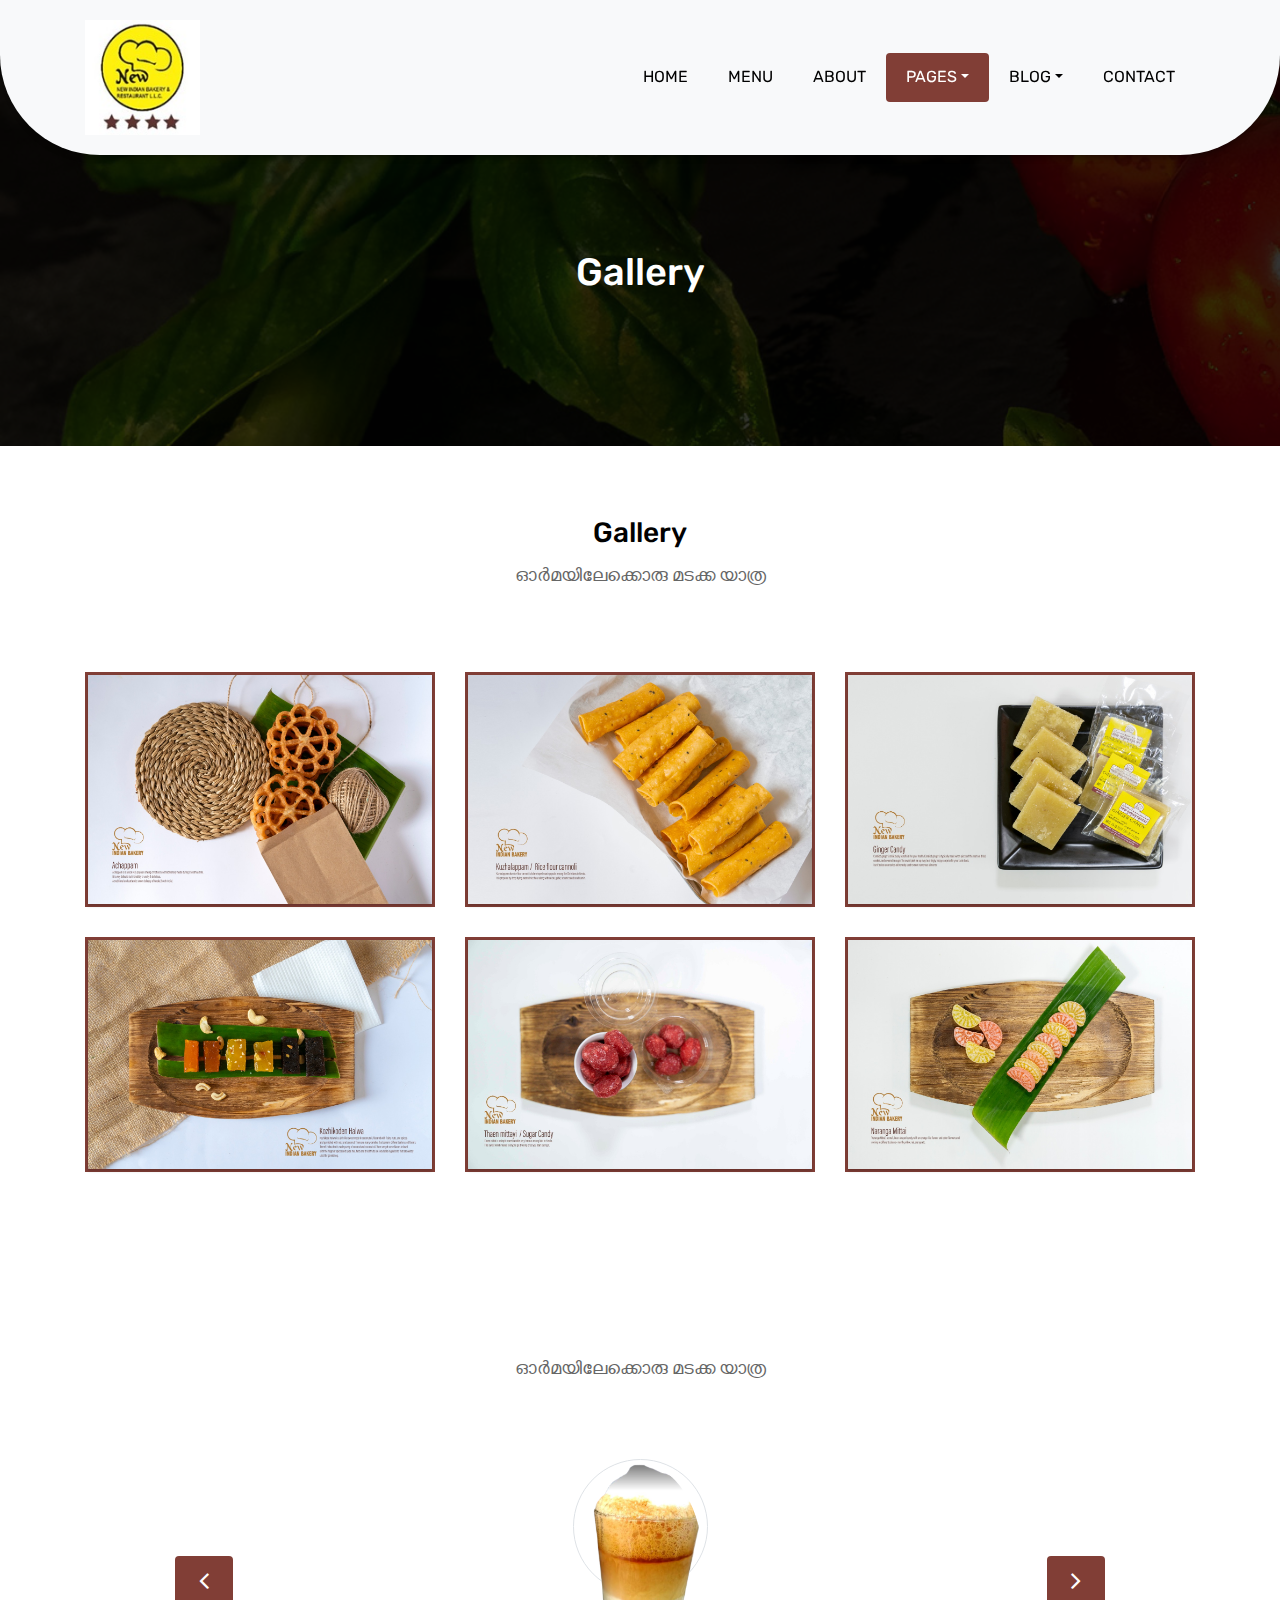
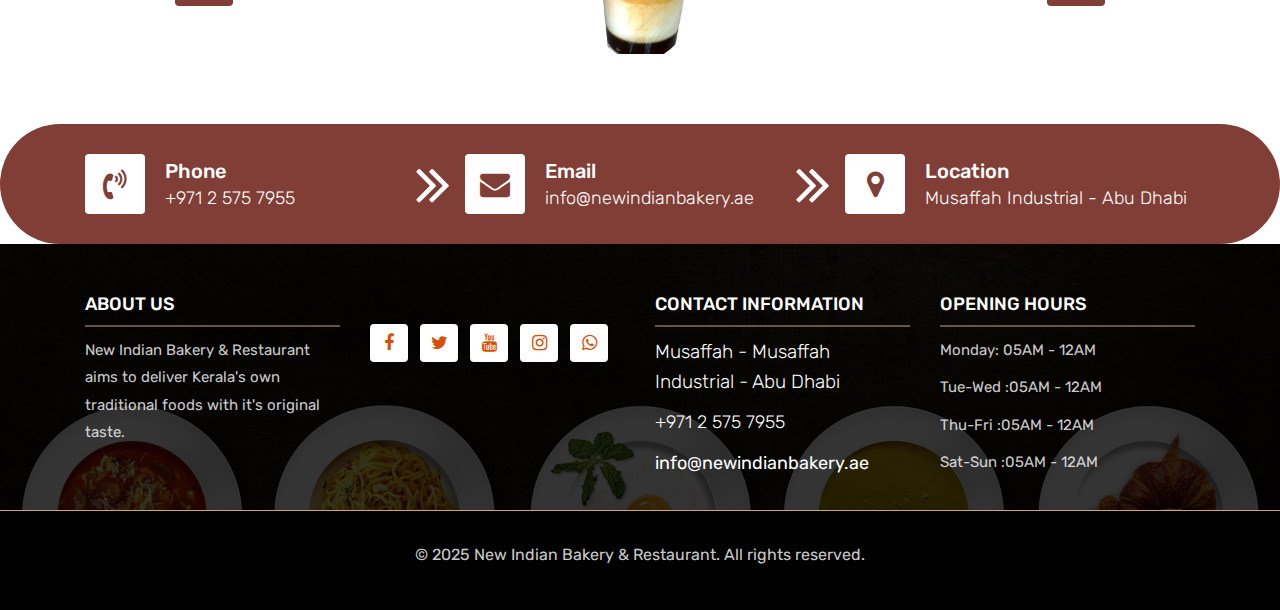
<file: gallery.html>
<!DOCTYPE html>
<html lang="en"><!-- Basic -->
<head>
	<meta charset="utf-8">
    <meta http-equiv="X-UA-Compatible" content="IE=edge">   
   
    <!-- Mobile Metas -->
    <meta name="viewport" content="width=device-width, initial-scale=1">
 
     <!-- Site Metas -->
	 <title>New Indian Bakery & Restaurant</title>
     <meta name="description" content="Experience the best of Indian flavors with our bakery and restaurant, offering freshly baked goods and authentic Indian cuisine.">
    <meta name="keywords" content="Indian bakery, Indian restaurant, authentic Indian food, fresh baked goods, masala chai, butter naan">
    <meta name="author" content="New Indian Bakery & Restaurant">

   <!-- Site Icons -->
   <link rel="shortcut icon" href="img/logo-rbg.png" type="image/x-icon">
   <link rel="apple-touch-icon" href="img/logo-rbg.png">

   <!-- For iPhone: -->
<link rel="apple-touch-icon" sizes="57x57" href="img/fav/apple-icon-57x57.png">
<link rel="apple-touch-icon" sizes="60x60" href="img/fav/apple-icon-60x60.png">
<link rel="apple-touch-icon" sizes="72x72" href="img/fav/apple-icon-72x72.png">
<link rel="apple-touch-icon" sizes="76x76" href="img/fav/apple-icon-76x76.png">
<link rel="apple-touch-icon" sizes="114x114" href="img/fav/apple-icon-114x114.png">
<link rel="apple-touch-icon" sizes="120x120" href="img/fav/apple-icon-120x120.png">
<link rel="apple-touch-icon" sizes="144x144" href="img/fav/apple-icon-144x144.png">
<link rel="apple-touch-icon" sizes="152x152" href="img/fav/apple-icon-152x152.png">
<link rel="apple-touch-icon" sizes="180x180" href="img/fav/apple-icon-180x180.png">
<link rel="icon" type="image/png" sizes="192x192"  href="img/fav/android-icon-192x192.png">
<link rel="icon" type="image/png" sizes="32x32" href="img/fav/favicon-32x32.png">
<link rel="icon" type="image/png" sizes="96x96" href="img/fav/favicon-96x96.png">
<link rel="icon" type="image/png" sizes="16x16" href="img/fav/favicon-16x16.png">
<link rel="manifest" href="img/fav/manifest.json">
<meta name="msapplication-TileColor" content="#ffffff">
<meta name="msapplication-TileImage" content="img/fav/ms-icon-144x144.png">
<meta name="theme-color" content="#ffffff">


    <!-- Bootstrap CSS -->
    <link rel="stylesheet" href="css/bootstrap.min.css">    
	<!-- Site CSS -->
    <link rel="stylesheet" href="css/style.css">    
    <!-- Responsive CSS -->
    <link rel="stylesheet" href="css/responsive.css">
    <!-- Custom CSS -->
    <link rel="stylesheet" href="css/custom.css">

    
	<script>
		var isNS = (navigator.appName == "PN") ? 1 : 0;
		if(navigator.appName == "PN") document.captureEvents(Event.MOUSEDOWN||Event.MOUSEUP);
		function mischandler(){
		return false;
		}
		function mousehandler(e){
		var myevent = (isNS) ? e : event;
		var eventbutton = (isNS) ? myevent.which : myevent.button;
		if((eventbutton==2)||(eventbutton==3)) return false;
		}
		document.oncontextmenu = mischandler;
		document.onmousedown = mousehandler;
		document.onmouseup = mousehandler;
		</script>

</head>

<body>
	<!-- Start header -->
	<header class="top-navbar">
		<nav class="navbar navbar-expand-lg navbar-light bg-light">
			<div class="container">
				<a class="navbar-brand" href="index.html">
					<img src="img/logo-yellow.jpg" alt="" width="115" height="115" />
				</a>
				<button class="navbar-toggler" type="button" data-toggle="collapse" data-target="#navbars-rs-food" aria-controls="navbars-rs-food" aria-expanded="false" aria-label="Toggle navigation">
				  <span class="navbar-toggler-icon"></span>
				</button>
				<div class="collapse navbar-collapse" id="navbars-rs-food">
					<ul class="navbar-nav ml-auto">
						<li class="nav-item"><a class="nav-link" href="index.html">Home</a></li>
						<li class="nav-item"><a class="nav-link" href="menu.html">Menu</a></li>
						<li class="nav-item "><a class="nav-link" href="about.html">About</a></li>
						<li class="nav-item dropdown active">
							<a class="nav-link dropdown-toggle" href="#" id="dropdown-a" data-toggle="dropdown">Pages</a>
							<div class="dropdown-menu" aria-labelledby="dropdown-a">
								<a class="dropdown-item" href="reservation.html">Reservation</a>
								
								<a class="dropdown-item active" href="gallery.html">Gallery</a>
							</div>
						</li>
						<li class="nav-item dropdown">
							<a class="nav-link dropdown-toggle" href="#" id="dropdown-a" data-toggle="dropdown">Blog</a>
							<div class="dropdown-menu" aria-labelledby="dropdown-a">
								<a class="dropdown-item" href="blog.html">blog</a>
								
							</div>
						</li>
						<li class="nav-item"><a class="nav-link" href="contact.html">Contact</a></li>
					</ul>
				</div>
			</div>
		</nav>
	</header>
	<!-- End header -->

	<!-- Start All Pages -->
	<div class="all-page-title page-breadcrumb">
		<div class="container text-center">
			<div class="row">
				<div class="col-lg-12">
					<h1>Gallery</h1>
				</div>
			</div>
		</div>
	</div>
	<!-- End All Pages -->
	
	<!-- Start Gallery -->
	<div class="gallery-box">
		<div class="container">
			<div class="row">
				<div class="col-lg-12">
					<div class="heading-title text-center">
						<h2>Gallery</h2>
						<p> <b>ഓർമയിലേക്കൊരു മടക്ക യാത്ര </b></p>
					</div>
				</div>
			</div>
			<div class="tz-gallery">
				<div class="row">
					<div class="col-sm-12 col-md-4 col-lg-4">
						<a class="lightbox" href="img/ACHAPPAM.jpg">
							<img class="img-fluid" src="img/ACHAPPAM.jpg" alt="Gallery Images">
						</a>
					</div>
					<div class="col-sm-6 col-md-4 col-lg-4">
						<a class="lightbox" href="img/KUZHALAPPAM.jpg">
							<img class="img-fluid" src="img/KUZHALAPPAM.jpg" alt="Gallery Images">
						</a>
					</div>
					<div class="col-sm-6 col-md-4 col-lg-4">
						<a class="lightbox" href="img/GINGER CANDY.jpg">
							<img class="img-fluid" src="img/GINGER CANDY.jpg" alt="Gallery Images">
						</a>
					</div>
					<div class="col-sm-12 col-md-4 col-lg-4">
						<a class="lightbox" href="img/HALWA.jpg">
							<img class="img-fluid" src="img/HALWA.jpg" alt="Gallery Images">
						</a>
					</div>
					<div class="col-sm-6 col-md-4 col-lg-4">
						<a class="lightbox" href="img/CANDY .jpg">
							<img class="img-fluid" src="img/CANDY .jpg" alt="Gallery Images">
						</a>
					</div> 
					<div class="col-sm-6 col-md-4 col-lg-4">
						<a class="lightbox" href="img/LEMON CANDY.jpg">
							<img class="img-fluid" src="img/LEMON CANDY.jpg" alt="Gallery Images">
						</a>
					</div>
				</div>
			</div>
		</div>
	</div>
	<!-- End Gallery -->
	
	<!-- Start Customer Reviews -->
	<div class="customer-reviews-box">
		<div class="container">
			<div class="row">
				<div class="col-lg-12">
					<div class="heading-title text-center">
						<h2></h2>
						<p> <b>ഓർമയിലേക്കൊരു മടക്ക യാത്ര </b></p>
					</div>
				</div>
			</div>
			<div class="row">
				<div class="col-md-8 mr-auto ml-auto text-center">
					<div id="reviews" class="carousel slide" data-ride="carousel">
						<div class="carousel-inner mt-4">
							<div class="carousel-item text-center active">
								<div class="img-box p-1 border rounded-circle m-auto">
									<img class="d-block w-100 rounded-circle" src="img/glass-rbg.png" alt="">
								</div>
								<h5 class="mt-4 mb-0"><strong class="text-warning text-uppercase"></strong></h5>
								<h6 class="text-dark m-0"></h6>
								<p class="m-0 pt-3"></p>
							</div>
							<div class="carousel-item text-center">
								<div class="img-box p-1 border rounded-circle m-auto">
									<img class="d-block w-100 rounded-circle" src="img/glass-rbg.png" alt="">
								</div>
								<h5 class="mt-4 mb-0"><strong class="text-warning text-uppercase"></strong></h5>
								<h6 class="text-dark m-0"></h6>
								<p class="m-0 pt-3"></p>
							</div>
							<div class="carousel-item text-center">
								<div class="img-box p-1 border rounded-circle m-auto">
									<img class="d-block w-100 rounded-circle" src="img/glass-rbg.png" alt="">
								</div>
								<h5 class="mt-4 mb-0"><strong class="text-warning text-uppercase"></strong></h5>
								<h6 class="text-dark m-0"></h6>
								<p class="m-0 pt-3"></p>
							</div>
						</div>
						<a class="carousel-control-prev" href="#reviews" role="button" data-slide="prev">
							<i class="fa fa-angle-left" aria-hidden="true"></i>
							<span class="sr-only">Previous</span>
						</a>
						<a class="carousel-control-next" href="#reviews" role="button" data-slide="next">
							<i class="fa fa-angle-right" aria-hidden="true"></i>
							<span class="sr-only">Next</span>
						</a>
                    </div>
				</div>
			</div>
		</div>
	</div>
	<!-- End Customer Reviews -->
	
	<!-- Start Contact info -->
	<div class="contact-imfo-box">
		<div class="container">
			<div class="row">
				<div class="col-md-4 arrow-right">
					<i class="fa fa-volume-control-phone"></i>
					<div class="overflow-hidden">
						<h4>Phone</h4>
						<p class="lead">
							+971 2 575 7955
						</p>
					</div>
				</div>
				<div class="col-md-4 arrow-right">
					<i class="fa fa-envelope"></i>
					<div class="overflow-hidden">
						<h4>Email</h4>
						<p class="lead">
							info@newindianbakery.ae
						</p>
					</div>
				</div>
				<div class="col-md-4">
					<i class="fa fa-map-marker"></i>
					<div class="overflow-hidden">
						<h4>Location</h4>
						<p class="lead">
							Musaffah Industrial - Abu Dhabi
						</p>
					</div>
				</div>
			</div>
		</div>
	</div>
	<!-- End Contact info -->
	
	<!-- Start Footer -->
	<footer class="footer-area bg-f">
		<div class="container">
			<div class="row">
				<div class="col-lg-3 col-md-6">
					<h3>About Us</h3>
					<p>New Indian Bakery & Restaurant aims to deliver Kerala's own traditional foods with it's original taste.</p>
				</div>
				<div class="col-lg-3 col-md-6">
					
					<div class="subscribe_form">
						
					</div>
					<ul class="list-inline f-social">
						<li class="list-inline-item"><a href="https://www.facebook.com/newindianbakeryandrestaurant/" target="_blank"><i class="fa fa-facebook" aria-hidden="true"></i></a></li>
						<li class="list-inline-item"><a href="https://x.com/newindianBAKES" target="_blank"><i class="fa fa-twitter" aria-hidden="true"></i></a></li>
						<li class="list-inline-item"><a href="https://youtube.com/@newindianbakery-ae" target="_blank"><i class="fa fa-youtube" aria-hidden="true"></i></a></li>
						<li class="list-inline-item"><a href="https://www.instagram.com/newindianbakeryrestaurant/" target="_blank"><i class="fa fa-instagram" aria-hidden="true"></i></a></li>
						<li class="list-inline-item"><a href="https://api.whatsapp.com/send?phone=971505052640&amp;text=" target="_blank"><i class="fa fa-whatsapp" aria-hidden="true"></i></a></li>
					</ul>
				</div>
				<div class="col-lg-3 col-md-6">
					<h3>Contact information</h3>
					<p class="lead">Musaffah - Musaffah Industrial - Abu Dhabi</p>
					<p class="lead"><a href="tel:+97125757955">+971 2 575 7955</a></p>
					<p><a href="mailto:info@newindianbakery.ae">info@newindianbakery.ae</a></p>
				</div>
				<div class="col-lg-3 col-md-6">
					<h3>Opening hours</h3>
					
					<p><span class="text-color">Monday: </span>05AM - 12AM</p>
					<p><span class="text-color">Tue-Wed :</span>05AM - 12AM</p>
					<p><span class="text-color">Thu-Fri :</span>05AM - 12AM</p>
					<p><span class="text-color">Sat-Sun :</span>05AM - 12AM</p>
				</div>
			</div>
		</div>
		
		<div class="copyright">
			<div class="container">
				<div class="row">
					<div class="col-lg-12">
						<p class="company-name">&copy; 2025 New Indian Bakery & Restaurant. All rights reserved.</p>
					</div>
				</div>
			</div>
		</div>
		
	</footer>
	<!-- End Footer -->
	
	<a href="#" id="back-to-top" title="Back to top" style="display: none;"><i class="fa fa-cutlery" aria-hidden="true"></i></a>
	<a href="https://api.whatsapp.com/send?phone=971505052640&amp;text=" target="_blank" id="whatsapp" title="whatsapp" style="display: none;"><i class="fa fa-whatsapp" aria-hidden="true"></i></a>
	<!-- ALL JS FILES -->
	<script src="js/jquery-3.2.1.min.js"></script>
	<script src="js/popper.min.js"></script>
	<script src="js/bootstrap.min.js"></script>
    <!-- ALL PLUGINS -->
	<script src="js/jquery.superslides.min.js"></script>
	<script src="js/images-loded.min.js"></script>
	<script src="js/isotope.min.js"></script>
	<script src="js/baguetteBox.min.js"></script>
	<script src="js/form-validator.min.js"></script>
    <script src="js/contact-form-script.js"></script>
    <script src="js/custom.js"></script>
</body>
</html>
</file>
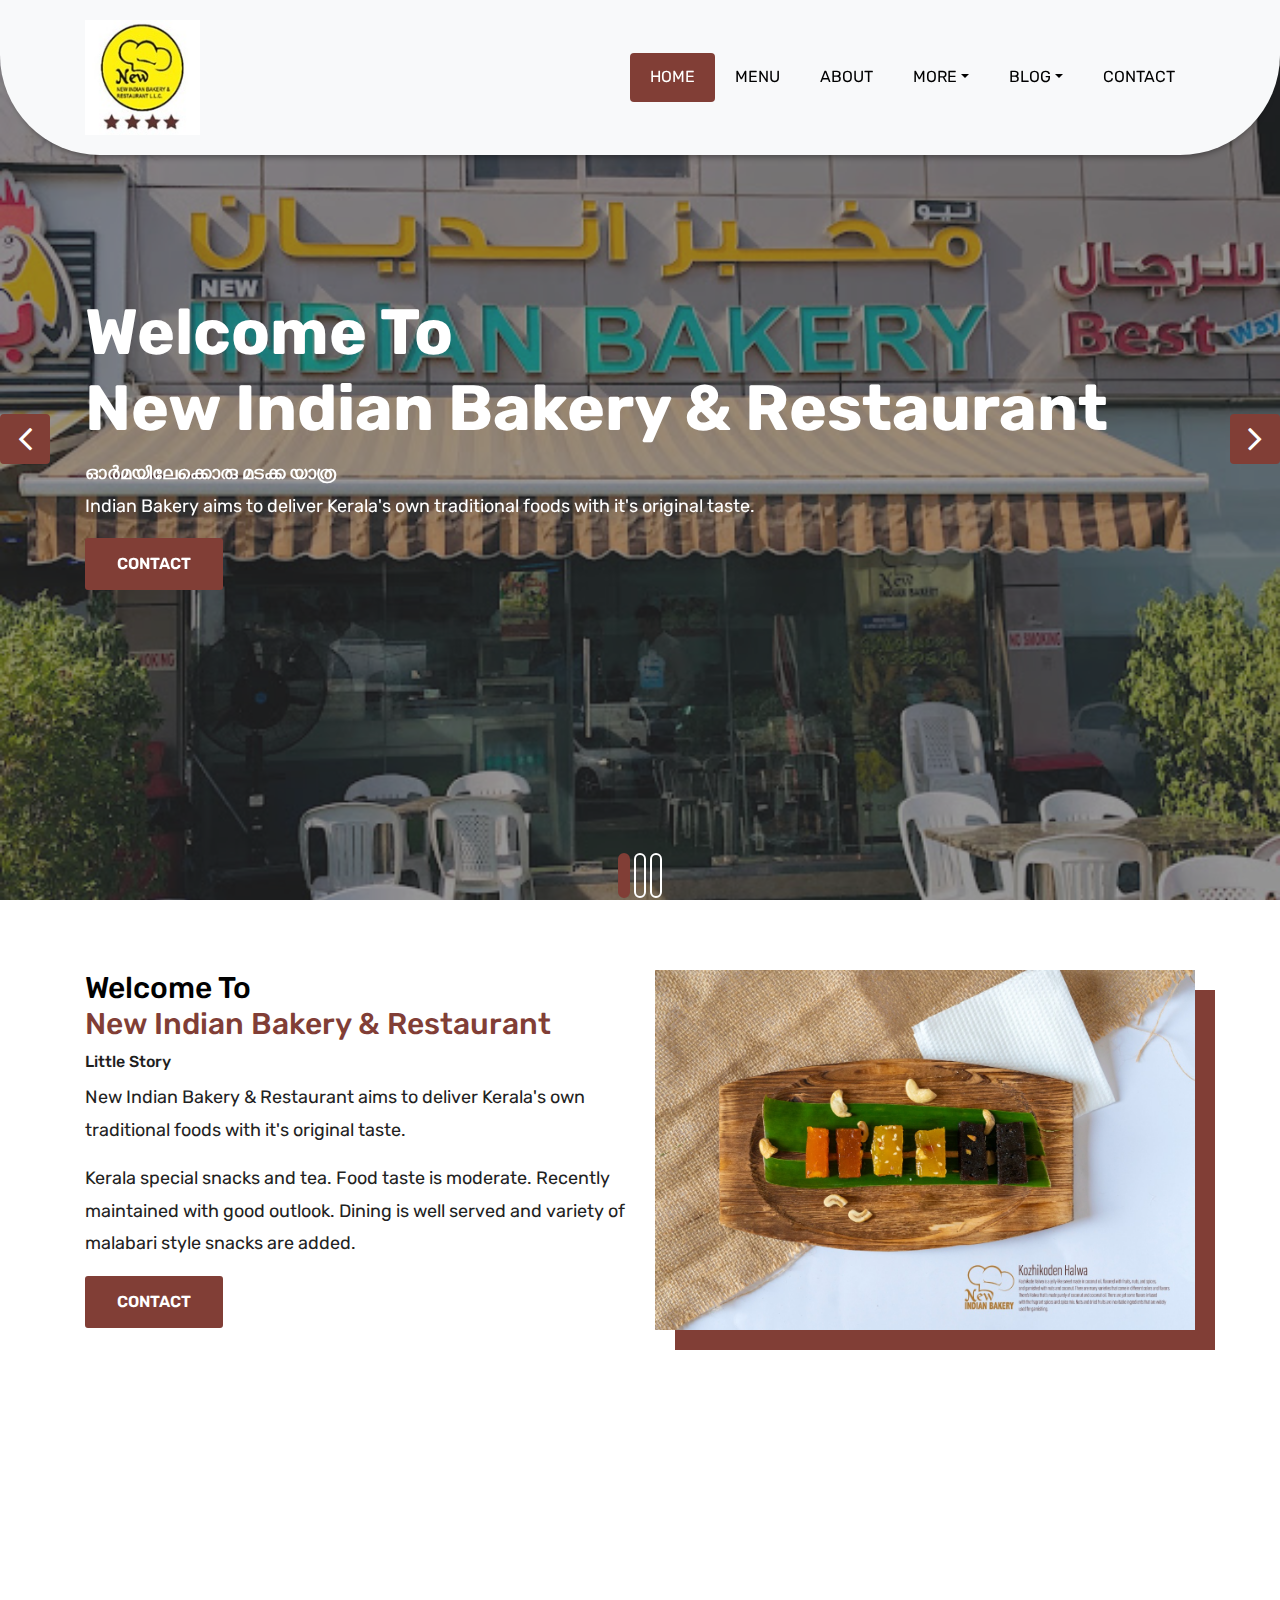
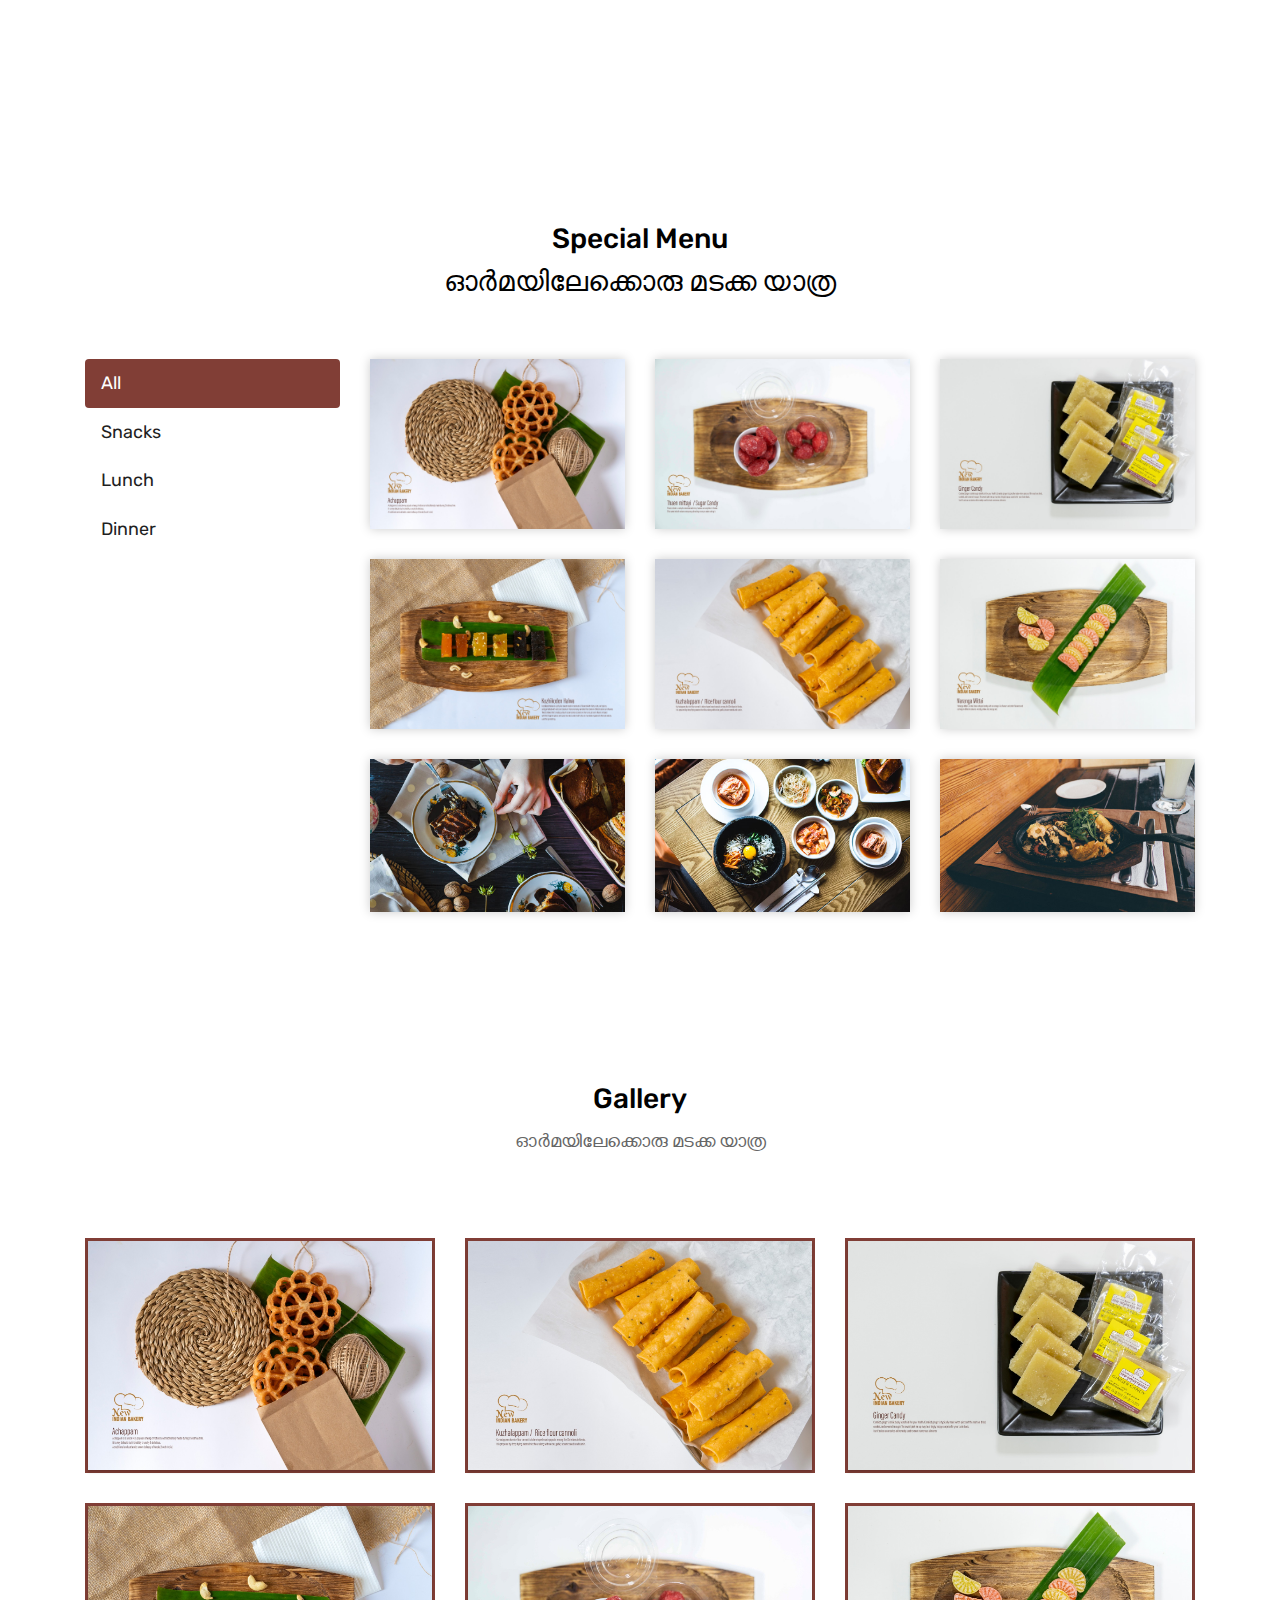
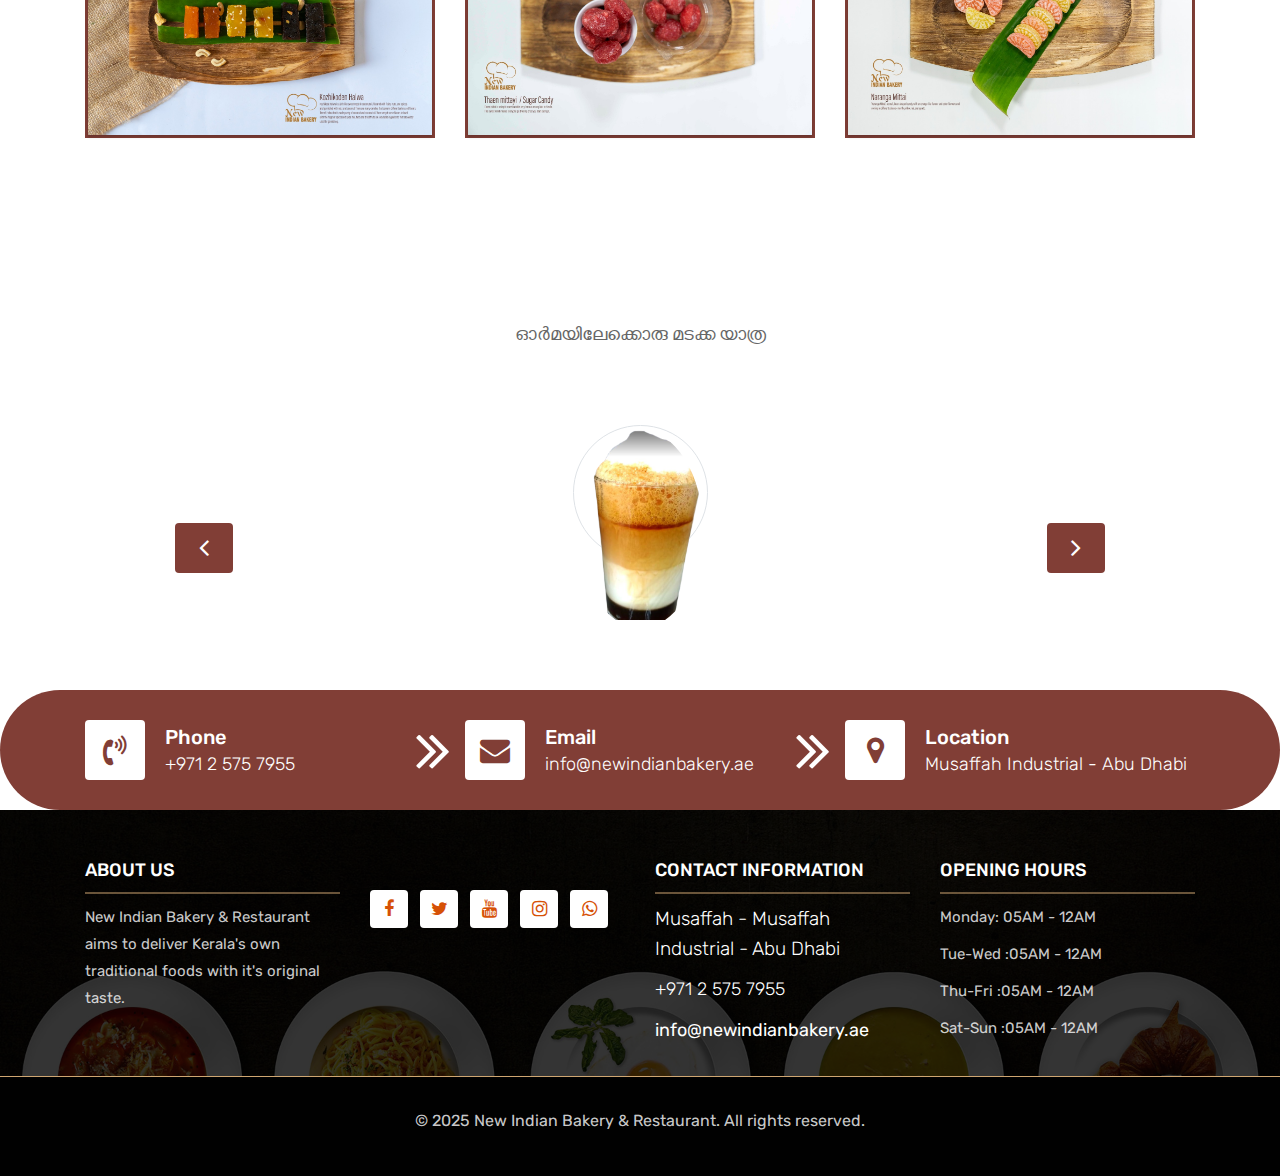
<file: IndexMainpage.html>
<!DOCTYPE html>
<html lang="en">
<head>
    <meta charset="UTF-8">
    <meta http-equiv="X-UA-Compatible" content="IE=edge">
    <meta name="viewport" content="width=device-width, initial-scale=1.0">
    <title>New Indian Bakery & Restaurant</title>
     <meta name="description" content="Experience the best of Indian flavors with our bakery and restaurant, offering freshly baked goods and authentic Indian cuisine.">
    <meta name="keywords" content="Indian bakery, Indian restaurant, authentic Indian food, fresh baked goods, masala chai, butter naan">
    <meta name="author" content="New Indian Bakery & Restaurant">

    <!-- Site Icons -->
    <link rel="shortcut icon" href="img/logo-rbg.png" type="image/x-icon">
    <link rel="apple-touch-icon" href="img/logo-rbg.png">

	<!-- For iPhone: -->
<link rel="apple-touch-icon" sizes="57x57" href="img/fav/apple-icon-57x57.png">
<link rel="apple-touch-icon" sizes="60x60" href="img/fav/apple-icon-60x60.png">
<link rel="apple-touch-icon" sizes="72x72" href="img/fav/apple-icon-72x72.png">
<link rel="apple-touch-icon" sizes="76x76" href="img/fav/apple-icon-76x76.png">
<link rel="apple-touch-icon" sizes="114x114" href="img/fav/apple-icon-114x114.png">
<link rel="apple-touch-icon" sizes="120x120" href="img/fav/apple-icon-120x120.png">
<link rel="apple-touch-icon" sizes="144x144" href="img/fav/apple-icon-144x144.png">
<link rel="apple-touch-icon" sizes="152x152" href="img/fav/apple-icon-152x152.png">
<link rel="apple-touch-icon" sizes="180x180" href="img/fav/apple-icon-180x180.png">
<link rel="icon" type="image/png" sizes="192x192"  href="img/fav/android-icon-192x192.png">
<link rel="icon" type="image/png" sizes="32x32" href="img/fav/favicon-32x32.png">
<link rel="icon" type="image/png" sizes="96x96" href="img/fav/favicon-96x96.png">
<link rel="icon" type="image/png" sizes="16x16" href="img/fav/favicon-16x16.png">
<link rel="manifest" href="img/fav/manifest.json">
<meta name="msapplication-TileColor" content="#ffffff">
<meta name="msapplication-TileImage" content="img/fav/ms-icon-144x144.png">
<meta name="theme-color" content="#ffffff">
    <!-- Bootstrap CSS -->
    <link rel="stylesheet" href="css/bootstrap.min.css">    
	<!-- Site CSS -->
    <link rel="stylesheet" href="css/style.css">    
    <!-- Responsive CSS -->
    <link rel="stylesheet" href="css/responsive.css">
    <!-- Custom CSS -->
    <link rel="stylesheet" href="css/custom.css">

	<script>
		var isNS = (navigator.appName == "PN") ? 1 : 0;
		if(navigator.appName == "PN") document.captureEvents(Event.MOUSEDOWN||Event.MOUSEUP);
		function mischandler(){
		return false;
		}
		function mousehandler(e){
		var myevent = (isNS) ? e : event;
		var eventbutton = (isNS) ? myevent.which : myevent.button;
		if((eventbutton==2)||(eventbutton==3)) return false;
		}
		document.oncontextmenu = mischandler;
		document.onmousedown = mousehandler;
		document.onmouseup = mousehandler;
		</script>
	

</head>

<body>
	<!-- Start header -->
	<header class="top-navbar">
		<nav class="navbar navbar-expand-lg navbar-light bg-light">
			<div class="container">
				<a class="navbar-brand" href="index.html">
					<img src="img/logo-yellow.jpg" alt="" width="115" height="115" />
				</a>
				<button class="navbar-toggler" type="button" data-toggle="collapse" data-target="#navbars-rs-food" aria-controls="navbars-rs-food" aria-expanded="false" aria-label="Toggle navigation">
				  <span class="navbar-toggler-icon"></span>
				</button>
				<div class="collapse navbar-collapse" id="navbars-rs-food">
					<ul class="navbar-nav ml-auto">
						<li class="nav-item active"><a class="nav-link" href="index.html">Home</a></li>
						<li class="nav-item"><a class="nav-link" href="menu.html">Menu</a></li>
						<li class="nav-item"><a class="nav-link" href="about.html">About</a></li>
						<li class="nav-item dropdown">
							<a class="nav-link dropdown-toggle" href="#" id="dropdown-a" data-toggle="dropdown">More</a>
							<div class="dropdown-menu" aria-labelledby="dropdown-a">
								<a class="dropdown-item" href="reservation.html">Reservation</a>
								
								<a class="dropdown-item" href="gallery.html">Gallery</a>
							</div>
						</li>
						<li class="nav-item dropdown">
							<a class="nav-link dropdown-toggle" href="#" id="dropdown-a" data-toggle="dropdown">Blog</a>
							<div class="dropdown-menu" aria-labelledby="dropdown-a">
								<a class="dropdown-item" href="blog.html">blog</a>
								
							</div>
						</li>
						<li class="nav-item"><a class="nav-link" href="contact.html">Contact</a></li>
					</ul>
				</div>
			</div>
		</nav>
	</header>
	<!-- End header -->
	
	<!-- Start slides -->
	<div id="slides" class="cover-slides">
		<ul class="slides-container">
			<li class="text-left">
				<img src="img/2019-09-08.jpg" alt="">
				<div class="container">
					<div class="row">
						<div class="col-md-12">
							<h1 class="m-b-20"><strong>Welcome To <br> New Indian Bakery & Restaurant</strong></h1>
							<p class="m-b-40"> <b>ഓർമയിലേക്കൊരു മടക്ക യാത്ര </b> <br> 
							Indian Bakery aims to deliver Kerala's own traditional foods with it's original taste.</p>
							<p><a class="btn btn-lg btn-circle btn-outline-new-white" href="contact.html">Contact</a></p>
						</div>
					</div>
				</div>
			</li>
			<li class="text-left">
				<img src="img/ACHAPPAM.jpg" alt="">
				<div class="container">
					<div class="row">
						<div class="col-md-12">
							<h1 class="m-b-20"><strong>Welcome To <br> New Indian Bakery & Restaurant</strong></h1>
							<p class="m-b-40"> <b>ഓർമയിലേക്കൊരു മടക്ക യാത്ര </b> <br> 
                                Indian Bakery aims to deliver Kerala's own traditional foods with it's original taste.</p>
							<p><a class="btn btn-lg btn-circle btn-outline-new-white" href="contact.html">Contact</a></p>
						</div>
					</div>
				</div>
			</li>
			<li class="text-left">
				<img src="img/LEMON CANDY.jpg" alt="">
				<div class="container">
					<div class="row">
						<div class="col-md-12">
							<h1 class="m-b-20"><strong>Welcome To <br> New Indian Bakery & Restaurant</strong></h1>
							<p class="m-b-40"> <b>ഓർമയിലേക്കൊരു മടക്ക യാത്ര </b> <br> 
                                Indian Bakery aims to deliver Kerala's own traditional foods with it's original taste.</p>
							<p><a class="btn btn-lg btn-circle btn-outline-new-white" href="contact.html">Contact</a></p>
						</div>
					</div>
				</div>
			</li>
		</ul>
		<div class="slides-navigation">
			<a href="#" class="next"><i class="fa fa-angle-right" aria-hidden="true"></i></a>
			<a href="#" class="prev"><i class="fa fa-angle-left" aria-hidden="true"></i></a>
		</div>
	</div>
	<!-- End slides -->
	
	<!-- Start About -->
	<div class="about-section-box">
		<div class="container">
			<div class="row">
				<div class="col-lg-6 col-md-6 col-sm-12 text-center">
					<div class="inner-column">
						<h1>Welcome To <br> <span>New Indian Bakery & Restaurant</span></h1>
						<h4>Little Story</h4>
						<p>New Indian Bakery & Restaurant aims to deliver Kerala's own traditional foods with it's original taste. </p>
						<p>Kerala special snacks and tea. Food taste is moderate.
                            Recently maintained with good outlook. Dining is well served and variety of malabari style snacks are added.</p>
						<a class="btn btn-lg btn-circle btn-outline-new-white" href="contact.html">Contact</a>
					</div>
				</div>
				<div class="col-lg-6 col-md-6 col-sm-12">
					<img src="img/HALWA.jpg" alt="" class="img-fluid">
				</div>
			</div>
		</div>
	</div>
	<!-- End About -->
	
	<!-- Start QT -->
	<div class="qt-box qt-background">
		<div class="container">
			<div class="row">
				<div class="col-md-8 ml-auto mr-auto text-center">
					<p class="lead ">
						" Kerala special snacks and tea. Food taste is moderate. Dining is well served and variety of malabari style snacks are added. "
					</p>
					<span class="lead"></span>
				</div>
			</div>
		</div>
	</div>
	<!-- End QT -->
	
	<!-- Start Menu -->
	<div class="menu-box">
		<div class="container">
			<div class="row">
				<div class="col-lg-12">
					<div class="heading-title text-center">
						<h2>Special Menu</h2>
						<p><h2>ഓർമയിലേക്കൊരു മടക്ക യാത്ര</h2></p>
					</div>
				</div>
			</div>
			
			<div class="row inner-menu-box">
				<div class="col-3">
					<div class="nav flex-column nav-pills" id="v-pills-tab" role="tablist" aria-orientation="vertical">
						<a class="nav-link active" id="v-pills-home-tab" data-toggle="pill" href="#v-pills-home" role="tab" aria-controls="v-pills-home" aria-selected="true">All</a>
						<a class="nav-link" id="v-pills-profile-tab" data-toggle="pill" href="#v-pills-profile" role="tab" aria-controls="v-pills-profile" aria-selected="false">Snacks</a>
						<a class="nav-link" id="v-pills-messages-tab" data-toggle="pill" href="#v-pills-messages" role="tab" aria-controls="v-pills-messages" aria-selected="false">Lunch</a>
						<a class="nav-link" id="v-pills-settings-tab" data-toggle="pill" href="#v-pills-settings" role="tab" aria-controls="v-pills-settings" aria-selected="false">Dinner</a>
					</div>
				</div>
				
				<div class="col-9">
					<div class="tab-content" id="v-pills-tabContent">
						<div class="tab-pane fade show active" id="v-pills-home" role="tabpanel" aria-labelledby="v-pills-home-tab">
							<div class="row">
								<div class="col-lg-4 col-md-6 special-grid drinks">
									<div class="gallery-single fix">
										<img src="img/ACHAPPAM.jpg" class="img-fluid" alt="Image">
										<div class="why-text">
											<h4>ACHAPPAM</h4>
											<p></p>
											<h5> </h5>
										</div>
									</div>
								</div>
								
								<div class="col-lg-4 col-md-6 special-grid drinks">
									<div class="gallery-single fix">
										<img src="img/CANDY .jpg" class="img-fluid" alt="Image">
										<div class="why-text">
											<h4>CANDY</h4>
											<p></p>
											<h5> </h5>
										</div>
									</div>
								</div>
								
								<div class="col-lg-4 col-md-6 special-grid drinks">
									<div class="gallery-single fix">
										<img src="img/GINGER CANDY.jpg" class="img-fluid" alt="Image">
										<div class="why-text">
											<h4>GINGER CANDY</h4>
											<p></p>
											<h5> </h5>
										</div>
									</div>
								</div>
								
								<div class="col-lg-4 col-md-6 special-grid lunch">
									<div class="gallery-single fix">
										<img src="img/HALWA.jpg" class="img-fluid" alt="Image">
										<div class="why-text">
											<h4>HALWA</h4>
											<p></p>
											<h5> </h5>
										</div>
									</div>
								</div>
								
								<div class="col-lg-4 col-md-6 special-grid lunch">
									<div class="gallery-single fix">
										<img src="img/KUZHALAPPAM.jpg" class="img-fluid" alt="Image">
										<div class="why-text">
											<h4>KUZHALAPPAM</h4>
											<p></p>
											<h5></h5>
										</div>
									</div>
								</div>
								
								<div class="col-lg-4 col-md-6 special-grid lunch">
									<div class="gallery-single fix">
										<img src="img/LEMON CANDY.jpg" class="img-fluid" alt="Image">
										<div class="why-text">
											<h4>LEMON CANDY</h4>
											<p></p>
											<h5></h5>
										</div>
									</div>
								</div>
								
								<div class="col-lg-4 col-md-6 special-grid dinner">
									<div class="gallery-single fix">
										<img src="images/img-07.jpg" class="img-fluid" alt="Image">
										<div class="why-text">
											<h4>Special Dinner 1</h4>
											<p></p>
											<h5> </h5>
										</div>
									</div>
								</div>
								
								<div class="col-lg-4 col-md-6 special-grid dinner">
									<div class="gallery-single fix">
										<img src="images/img-08.jpg" class="img-fluid" alt="Image">
										<div class="why-text">
											<h4>Special Dinner 2</h4>
											<p></p>
											<h5> </h5>
										</div>
									</div>
								</div>
								
								<div class="col-lg-4 col-md-6 special-grid dinner">
									<div class="gallery-single fix">
										<img src="images/img-09.jpg" class="img-fluid" alt="Image">
										<div class="why-text">
											<h4>Special Dinner 3</h4>
											<p></p>
											<h5> </h5>
										</div>
									</div>
								</div>
							</div>
							
						</div>
						<div class="tab-pane fade" id="v-pills-profile" role="tabpanel" aria-labelledby="v-pills-profile-tab">
							<div class="row">
								<div class="col-lg-4 col-md-6 special-grid drinks">
									<div class="gallery-single fix">
										<img src="images/img-01.jpg" class="img-fluid" alt="Image">
										<div class="why-text">
											<h4>Special Drinks </h4>
											<p></p>
											<h5> </h5>
										</div>
									</div>
								</div>
								
								<div class="col-lg-4 col-md-6 special-grid drinks">
									<div class="gallery-single fix">
										<img src="images/img-02.jpg" class="img-fluid" alt="Image">
										<div class="why-text">
											<h4>Special Drinks</h4>
											<p></p>
											<h5> </h5>
										</div>
									</div>
								</div>
								
								<div class="col-lg-4 col-md-6 special-grid drinks">
									<div class="gallery-single fix">
										<img src="images/img-03.jpg" class="img-fluid" alt="Image">
										<div class="why-text">
											<h4>Special Drinks 3</h4>
											<p></p>
											<h5> </h5>
										</div>
									</div>
								</div>
							</div>
							
						</div>
						<div class="tab-pane fade" id="v-pills-messages" role="tabpanel" aria-labelledby="v-pills-messages-tab">
							<div class="row">
								<div class="col-lg-4 col-md-6 special-grid lunch">
									<div class="gallery-single fix">
										<img src="images/img-04.jpg" class="img-fluid" alt="Image">
										<div class="why-text">
											<h4>Special Lunch </h4>
											<p></p>
											<h5> </h5>
										</div>
									</div>
								</div>
								
								<div class="col-lg-4 col-md-6 special-grid lunch">
									<div class="gallery-single fix">
										<img src="images/img-05.jpg" class="img-fluid" alt="Image">
										<div class="why-text">
											<h4>Special Lunch </h4>
											<p></p>
											<h5> </h5>
										</div>
									</div>
								</div>
								
								<div class="col-lg-4 col-md-6 special-grid lunch">
									<div class="gallery-single fix">
										<img src="images/img-06.jpg" class="img-fluid" alt="Image">
										<div class="why-text">
											<h4>Special Lunch </h4>
											<p></p>
											<h5></h5>
										</div>
									</div>
								</div>
							</div>
						</div>
						<div class="tab-pane fade" id="v-pills-settings" role="tabpanel" aria-labelledby="v-pills-settings-tab">
							<div class="row">
								<div class="col-lg-4 col-md-6 special-grid dinner">
									<div class="gallery-single fix">
										<img src="images/img-07.jpg" class="img-fluid" alt="Image">
										<div class="why-text">
											<h4>Special Dinner </h4>
											<p></p>
											<h5></h5>
										</div>
									</div>
								</div>
								
								<div class="col-lg-4 col-md-6 special-grid dinner">
									<div class="gallery-single fix">
										<img src="images/img-08.jpg" class="img-fluid" alt="Image">
										<div class="why-text">
											<h4>Special Dinner </h4>
											<p></p>
											<h5> </h5>
										</div>
									</div>
								</div>
								
								<div class="col-lg-4 col-md-6 special-grid dinner">
									<div class="gallery-single fix">
										<img src="images/img-09.jpg" class="img-fluid" alt="Image">
										<div class="why-text">
											<h4>Special Dinner </h4>
											<p></p>
											<h5> </h5>
										</div>
									</div>
								</div>
							</div>
						</div>
					</div>
				</div>
			</div>
			
		</div>
	</div>
	<!-- End Menu -->
	
	<!-- Start Gallery -->
	<div class="gallery-box">
		<div class="container">
			<div class="row">
				<div class="col-lg-12">
					<div class="heading-title text-center">
						<h2>Gallery</h2>
						<p> <b>ഓർമയിലേക്കൊരു മടക്ക യാത്ര </b></p>
					</div>
				</div>
			</div>
			<div class="tz-gallery">
				<div class="row">
					<div class="col-sm-12 col-md-4 col-lg-4">
						<a class="lightbox" href="img/ACHAPPAM.jpg">
							<img class="img-fluid" src="img/ACHAPPAM.jpg" alt="Gallery Images">
						</a>
					</div>
					<div class="col-sm-6 col-md-4 col-lg-4">
						<a class="lightbox" href="img/KUZHALAPPAM.jpg">
							<img class="img-fluid" src="img/KUZHALAPPAM.jpg" alt="Gallery Images">
						</a>
					</div>
					<div class="col-sm-6 col-md-4 col-lg-4">
						<a class="lightbox" href="img/GINGER CANDY.jpg">
							<img class="img-fluid" src="img/GINGER CANDY.jpg" alt="Gallery Images">
						</a>
					</div>
					<div class="col-sm-12 col-md-4 col-lg-4">
						<a class="lightbox" href="img/HALWA.jpg">
							<img class="img-fluid" src="img/HALWA.jpg" alt="Gallery Images">
						</a>
					</div>
					<div class="col-sm-6 col-md-4 col-lg-4">
						<a class="lightbox" href="img/CANDY .jpg">
							<img class="img-fluid" src="img/CANDY .jpg" alt="Gallery Images">
						</a>
					</div> 
					<div class="col-sm-6 col-md-4 col-lg-4">
						<a class="lightbox" href="img/LEMON CANDY.jpg">
							<img class="img-fluid" src="img/LEMON CANDY.jpg" alt="Gallery Images">
						</a>
					</div>
				</div>
			</div>
		</div>
	</div>
	<!-- End Gallery -->
	
	<!-- Start Customer Reviews -->
	<div class="customer-reviews-box">
		<div class="container">
			<div class="row">
				<div class="col-lg-12">
					<div class="heading-title text-center">
						<h2></h2>
						<p> <b>ഓർമയിലേക്കൊരു മടക്ക യാത്ര </b></p>
					</div>
				</div>
			</div>
			<div class="row">
				<div class="col-md-8 mr-auto ml-auto text-center">
					<div id="reviews" class="carousel slide" data-ride="carousel">
						<div class="carousel-inner mt-4">
							<div class="carousel-item text-center active">
								<div class="img-box p-1 border rounded-circle m-auto">
									<img class="d-block w-100 rounded-circle" src="img/glass-rbg.png" alt="">
								</div>
								<h5 class="mt-4 mb-0"><strong class="text-warning text-uppercase"></strong></h5>
								<h6 class="text-dark m-0"></h6>
								<p class="m-0 pt-3"></p>
							</div>
							<div class="carousel-item text-center">
								<div class="img-box p-1 border rounded-circle m-auto">
									<img class="d-block w-100 rounded-circle" src="img/glass-rbg.png" alt="">
								</div>
								<h5 class="mt-4 mb-0"><strong class="text-warning text-uppercase"></strong></h5>
								<h6 class="text-dark m-0"></h6>
								<p class="m-0 pt-3"></p>
							</div>
							<div class="carousel-item text-center">
								<div class="img-box p-1 border rounded-circle m-auto">
									<img class="d-block w-100 rounded-circle" src="img/glass-rbg.png" alt="">
								</div>
								<h5 class="mt-4 mb-0"><strong class="text-warning text-uppercase"></strong></h5>
								<h6 class="text-dark m-0"></h6>
								<p class="m-0 pt-3"></p>
							</div>
						</div>
						<a class="carousel-control-prev" href="#reviews" role="button" data-slide="prev">
							<i class="fa fa-angle-left" aria-hidden="true"></i>
							<span class="sr-only">Previous</span>
						</a>
						<a class="carousel-control-next" href="#reviews" role="button" data-slide="next">
							<i class="fa fa-angle-right" aria-hidden="true"></i>
							<span class="sr-only">Next</span>
						</a>
                    </div>
				</div>
			</div>
		</div>
	</div>
	<!-- End Customer Reviews -->
	
	<!-- Start Contact info -->
	<div class="contact-imfo-box">
		<div class="container">
			<div class="row">
				<div class="col-md-4 arrow-right">
					<i class="fa fa-volume-control-phone"></i>
					<div class="overflow-hidden">
						<h4>Phone</h4>
						<p class="lead">
							+971 2 575 7955
						</p>
					</div>
				</div>
				<div class="col-md-4 arrow-right">
					<i class="fa fa-envelope"></i>
					<div class="overflow-hidden">
						<h4>Email</h4>
						<p class="lead">
							info@newindianbakery.ae
						</p>
					</div>
				</div>
				<div class="col-md-4">
					<i class="fa fa-map-marker"></i>
					<div class="overflow-hidden">
						<h4>Location</h4>
						<p class="lead">
							Musaffah Industrial - Abu Dhabi
						</p>
					</div>
				</div>
			</div>
		</div>
	</div>
	<!-- End Contact info -->
	
	<!-- Start Footer -->
	<footer class="footer-area bg-f">
		<div class="container">
			<div class="row">
				<div class="col-lg-3 col-md-6">
					<h3>About Us</h3>
					<p>New Indian Bakery & Restaurant aims to deliver Kerala's own traditional foods with it's original taste.</p>
				</div>
				<div class="col-lg-3 col-md-6">
					
					<div class="subscribe_form">
						
					</div>
					<ul class="list-inline f-social">
						<li class="list-inline-item"><a href="https://www.facebook.com/newindianbakeryandrestaurant/" target="_blank"><i class="fa fa-facebook" aria-hidden="true"></i></a></li>
						<li class="list-inline-item"><a href="https://x.com/newindianBAKES" target="_blank"><i class="fa fa-twitter" aria-hidden="true"></i></a></li>
						<li class="list-inline-item"><a href="https://youtube.com/@newindianbakery-ae" target="_blank"><i class="fa fa-youtube" aria-hidden="true"></i></a></li>
						<li class="list-inline-item"><a href="https://www.instagram.com/newindianbakeryrestaurant/" target="_blank"><i class="fa fa-instagram" aria-hidden="true"></i></a></li>
						<li class="list-inline-item"><a href="https://api.whatsapp.com/send?phone=971505052640&amp;text=" target="_blank"><i class="fa fa-whatsapp" aria-hidden="true"></i></a></li>
					</ul>
				</div>
				<div class="col-lg-3 col-md-6">
					<h3>Contact information</h3>
					<p class="lead">Musaffah - Musaffah Industrial - Abu Dhabi</p>
					<p class="lead"><a href="tel:+97125757955">+971 2 575 7955</a></p>
					<p><a href="mailto:info@newindianbakery.ae">info@newindianbakery.ae</a></p>
				</div>
				<div class="col-lg-3 col-md-6">
					<h3>Opening hours</h3>
					
					<p><span class="text-color">Monday: </span>05AM - 12AM</p>
					<p><span class="text-color">Tue-Wed :</span>05AM - 12AM</p>
					<p><span class="text-color">Thu-Fri :</span>05AM - 12AM</p>
					<p><span class="text-color">Sat-Sun :</span>05AM - 12AM</p>
				</div>
			</div>
		</div>
		
		<div class="copyright">
			<div class="container">
				<div class="row">
					<div class="col-lg-12">
						<p class="company-name">&copy; 2025 New Indian Bakery & Restaurant. All rights reserved.</p>
					</div>
				</div>
			</div>
		</div>
		
	</footer>
	<!-- End Footer -->
	
	<a href="#" id="back-to-top" title="Back to top" style="display: none;"><i class="fa fa-cutlery" aria-hidden="true"></i></a>
	<a href="https://api.whatsapp.com/send?phone=971505052640&amp;text=" target="_blank" id="whatsapp" title="whatsapp" style="display: none;"><i class="fa fa-whatsapp" aria-hidden="true"></i></a>
	<!-- ALL JS FILES -->
	<script src="js/jquery-3.2.1.min.js"></script>
	<script src="js/popper.min.js"></script>
	<script src="js/bootstrap.min.js"></script>
    <!-- ALL PLUGINS -->
	<script src="js/jquery.superslides.min.js"></script>
	<script src="js/images-loded.min.js"></script>
	<script src="js/isotope.min.js"></script>
	<script src="js/baguetteBox.min.js"></script>
	<script src="js/form-validator.min.js"></script>
    <script src="js/contact-form-script.js"></script>
    <script src="js/custom.js"></script>
</body>
</html>
</file>
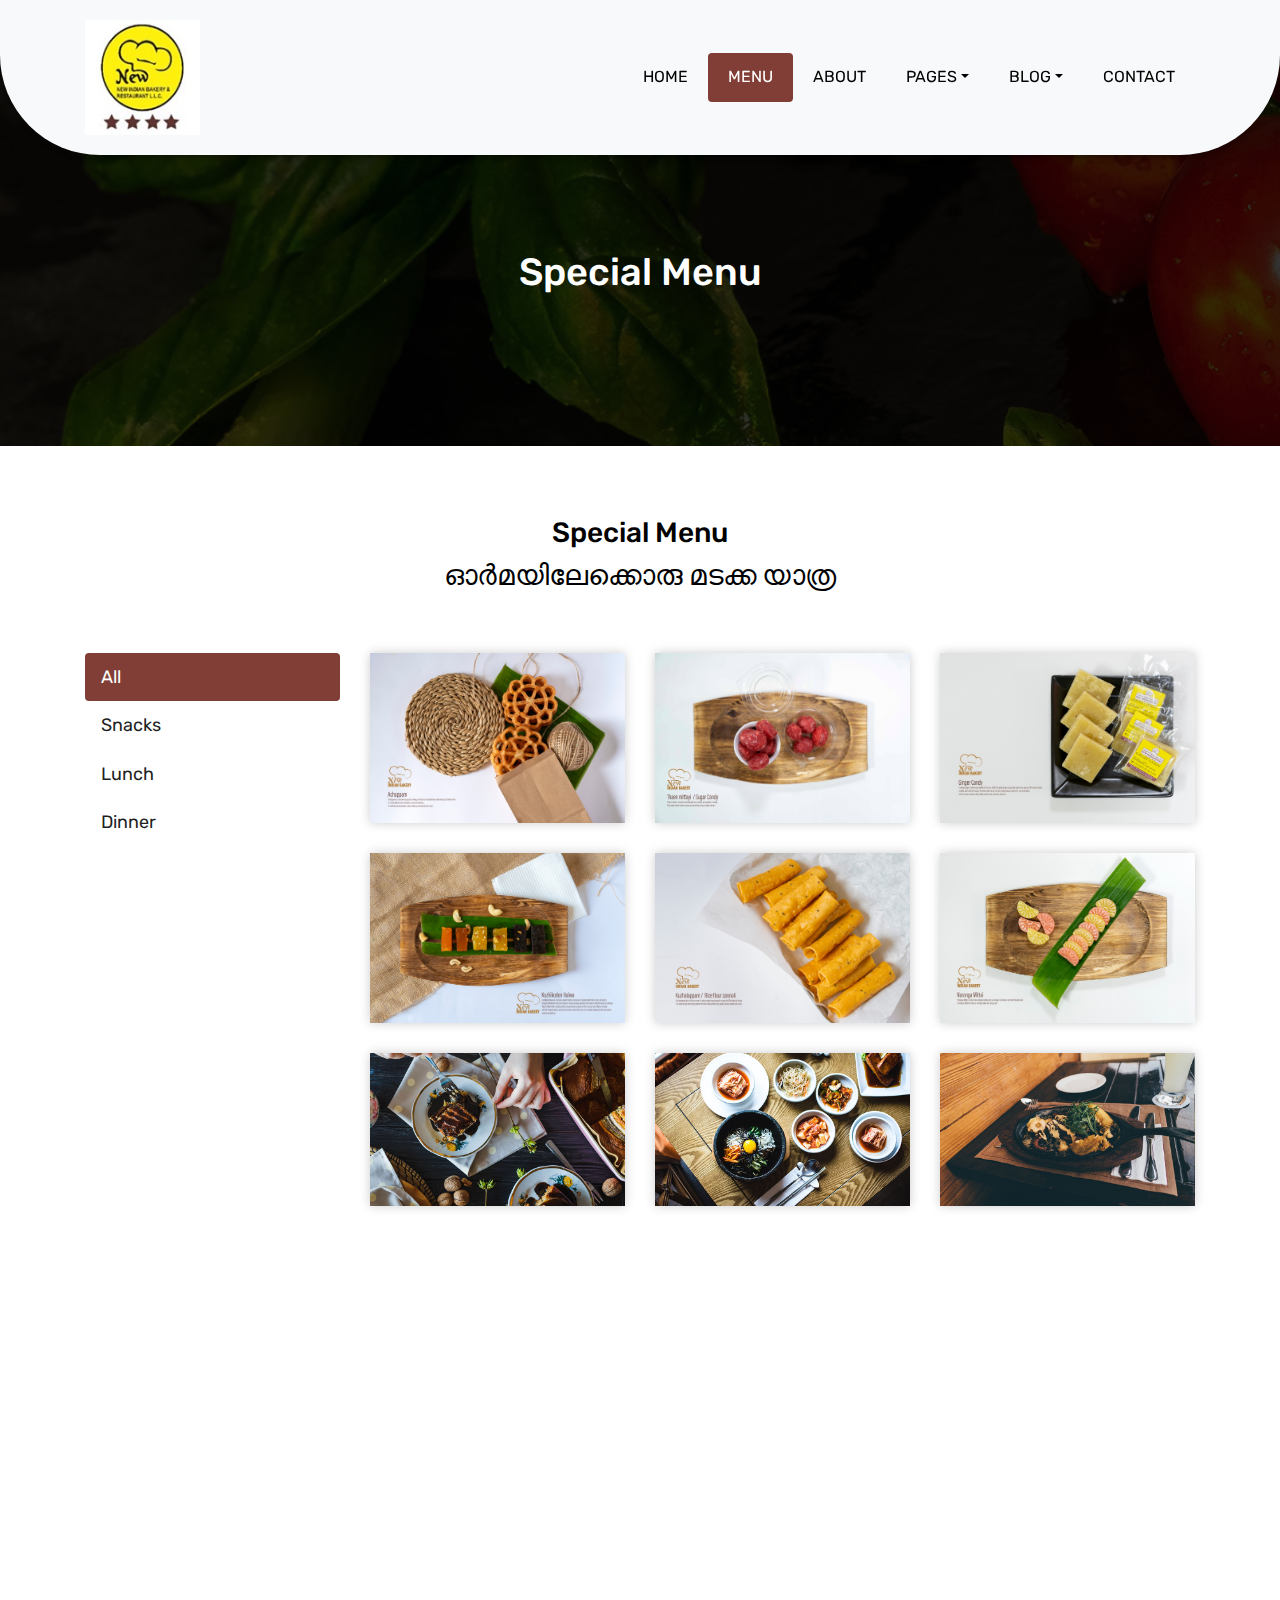
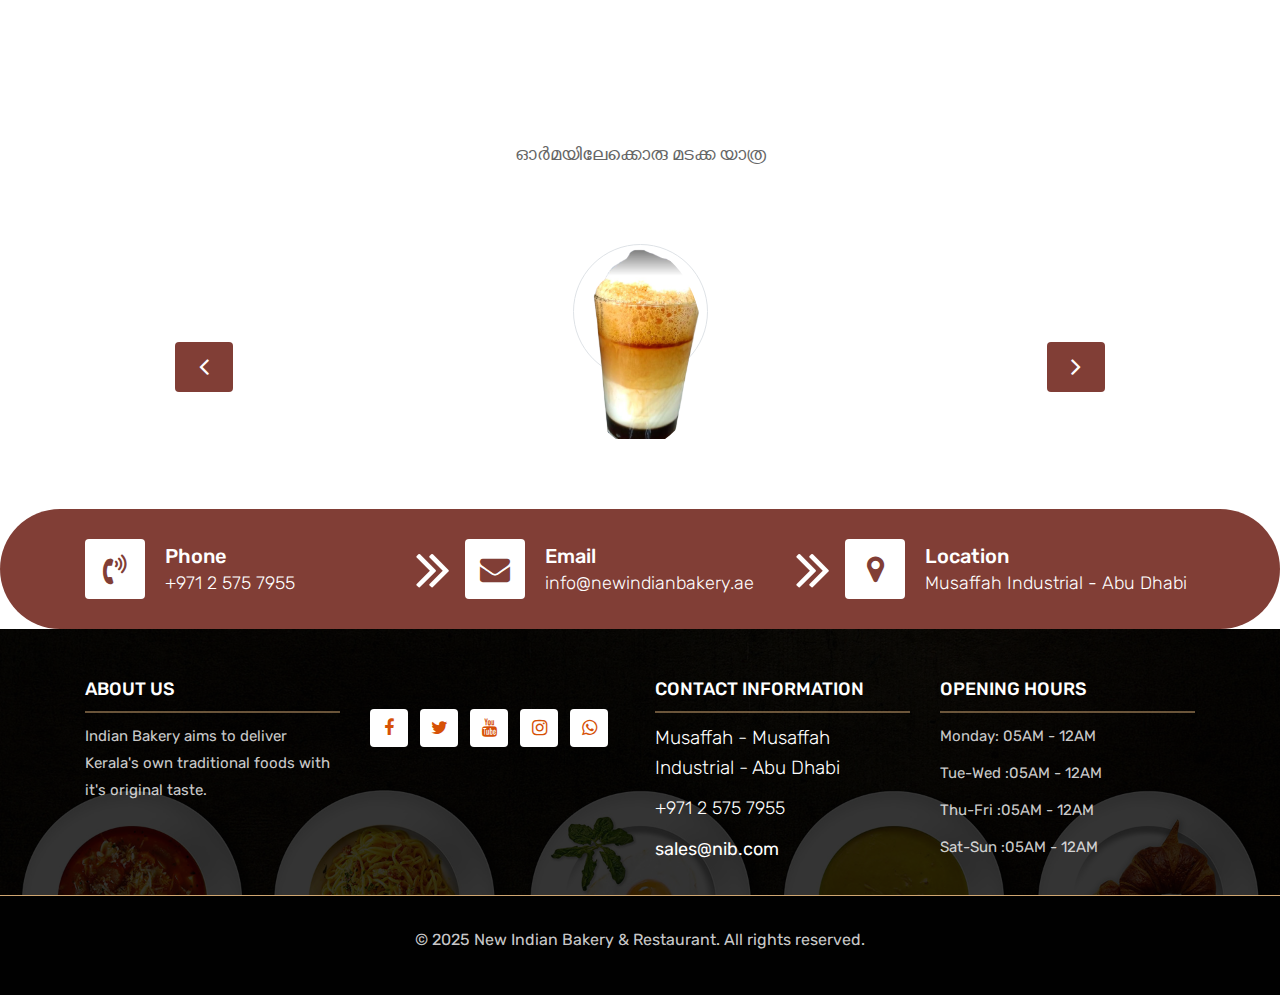
<file: menu.html>
<!DOCTYPE html>
<html lang="en"><!-- Basic -->
<head>
	<meta charset="utf-8">
    <meta http-equiv="X-UA-Compatible" content="IE=edge">   
   
    <!-- Mobile Metas -->
    <meta name="viewport" content="width=device-width, initial-scale=1">
 
     <!-- Site Metas -->
    <title>New Indian Bakery</title>  
    <meta name="keywords" content="New Indian Bakery">
    <meta name="description" content="New Indian Bakery">
    <meta name="author" content="newindianbakery.com">

    <!-- Site Icons -->
    <link rel="shortcut icon" href="img/logo-rbg.png" type="image/x-icon">
    <link rel="apple-touch-icon" href="img/logo-rbg.png">

	<!-- For iPhone: -->
<link rel="apple-touch-icon" sizes="57x57" href="img/fav/apple-icon-57x57.png">
<link rel="apple-touch-icon" sizes="60x60" href="img/fav/apple-icon-60x60.png">
<link rel="apple-touch-icon" sizes="72x72" href="img/fav/apple-icon-72x72.png">
<link rel="apple-touch-icon" sizes="76x76" href="img/fav/apple-icon-76x76.png">
<link rel="apple-touch-icon" sizes="114x114" href="img/fav/apple-icon-114x114.png">
<link rel="apple-touch-icon" sizes="120x120" href="img/fav/apple-icon-120x120.png">
<link rel="apple-touch-icon" sizes="144x144" href="img/fav/apple-icon-144x144.png">
<link rel="apple-touch-icon" sizes="152x152" href="img/fav/apple-icon-152x152.png">
<link rel="apple-touch-icon" sizes="180x180" href="img/fav/apple-icon-180x180.png">
<link rel="icon" type="image/png" sizes="192x192"  href="img/fav/android-icon-192x192.png">
<link rel="icon" type="image/png" sizes="32x32" href="img/fav/favicon-32x32.png">
<link rel="icon" type="image/png" sizes="96x96" href="img/fav/favicon-96x96.png">
<link rel="icon" type="image/png" sizes="16x16" href="img/fav/favicon-16x16.png">
<link rel="manifest" href="img/fav/manifest.json">
<meta name="msapplication-TileColor" content="#ffffff">
<meta name="msapplication-TileImage" content="img/fav/ms-icon-144x144.png">
<meta name="theme-color" content="#ffffff">


    <!-- Bootstrap CSS -->
    <link rel="stylesheet" href="css/bootstrap.min.css">    
	<!-- Site CSS -->
    <link rel="stylesheet" href="css/style.css">    
    <!-- Responsive CSS -->
    <link rel="stylesheet" href="css/responsive.css">
    <!-- Custom CSS -->
    <link rel="stylesheet" href="css/custom.css">

	<script>
		var isNS = (navigator.appName == "PN") ? 1 : 0;
		if(navigator.appName == "PN") document.captureEvents(Event.MOUSEDOWN||Event.MOUSEUP);
		function mischandler(){
		return false;
		}
		function mousehandler(e){
		var myevent = (isNS) ? e : event;
		var eventbutton = (isNS) ? myevent.which : myevent.button;
		if((eventbutton==2)||(eventbutton==3)) return false;
		}
		document.oncontextmenu = mischandler;
		document.onmousedown = mousehandler;
		document.onmouseup = mousehandler;
		</script>
	

</head>

<body>
	<!-- Start header -->
	<header class="top-navbar">
		<nav class="navbar navbar-expand-lg navbar-light bg-light">
			<div class="container">
				<a class="navbar-brand" href="index.html">
					<img src="img/logo-yellow.jpg" alt="" width="115" height="115" />
				</a>
				<button class="navbar-toggler" type="button" data-toggle="collapse" data-target="#navbars-rs-food" aria-controls="navbars-rs-food" aria-expanded="false" aria-label="Toggle navigation">
				  <span class="navbar-toggler-icon"></span>
				</button>
				<div class="collapse navbar-collapse" id="navbars-rs-food">
					<ul class="navbar-nav ml-auto">
						<li class="nav-item"><a class="nav-link" href="index.html">Home</a></li>
						<li class="nav-item active"><a class="nav-link" href="menu.html">Menu</a></li>
						<li class="nav-item"><a class="nav-link" href="about.html">About</a></li>
						<li class="nav-item dropdown">
							<a class="nav-link dropdown-toggle" href="#" id="dropdown-a" data-toggle="dropdown">Pages</a>
							<div class="dropdown-menu" aria-labelledby="dropdown-a">
								<a class="dropdown-item" href="reservation.html">Reservation</a>
							
								<a class="dropdown-item" href="gallery.html">Gallery</a>
							</div>
						</li>
						<li class="nav-item dropdown">
							<a class="nav-link dropdown-toggle" href="#" id="dropdown-a" data-toggle="dropdown">Blog</a>
							<div class="dropdown-menu" aria-labelledby="dropdown-a">
								<a class="dropdown-item" href="blog.html">blog</a>
								
							</div>
						</li>
						<li class="nav-item"><a class="nav-link" href="contact.html">Contact</a></li>
					</ul>
				</div>
			</div>
		</nav>
	</header>
	<!-- End header -->
	
	<!-- Start All Pages -->
	<div class="all-page-title page-breadcrumb">
		<div class="container text-center">
			<div class="row">
				<div class="col-lg-12">
					<h1>Special Menu</h1>
				</div>
			</div>
		</div>
	</div>
	<!-- End All Pages -->
	
	
	<!-- Start Menu -->
	<div class="menu-box">
		<div class="container">
			<div class="row">
				<div class="col-lg-12">
					<div class="heading-title text-center">
						<h2>Special Menu</h2>
						<p><h2>ഓർമയിലേക്കൊരു മടക്ക യാത്ര</h2></p>
					</div>
				</div>
			</div>
			
			<div class="row inner-menu-box">
				<div class="col-3">
					<div class="nav flex-column nav-pills" id="v-pills-tab" role="tablist" aria-orientation="vertical">
						<a class="nav-link active" id="v-pills-home-tab" data-toggle="pill" href="#v-pills-home" role="tab" aria-controls="v-pills-home" aria-selected="true">All</a>
						<a class="nav-link" id="v-pills-profile-tab" data-toggle="pill" href="#v-pills-profile" role="tab" aria-controls="v-pills-profile" aria-selected="false">Snacks</a>
						<a class="nav-link" id="v-pills-messages-tab" data-toggle="pill" href="#v-pills-messages" role="tab" aria-controls="v-pills-messages" aria-selected="false">Lunch</a>
						<a class="nav-link" id="v-pills-settings-tab" data-toggle="pill" href="#v-pills-settings" role="tab" aria-controls="v-pills-settings" aria-selected="false">Dinner</a>
					</div>
				</div>
				
				<div class="col-9">
					<div class="tab-content" id="v-pills-tabContent">
						<div class="tab-pane fade show active" id="v-pills-home" role="tabpanel" aria-labelledby="v-pills-home-tab">
							<div class="row">
								<div class="col-lg-4 col-md-6 special-grid drinks">
									<div class="gallery-single fix">
										<img src="img/ACHAPPAM.jpg" class="img-fluid" alt="Image">
										<div class="why-text">
											<h4>ACHAPPAM</h4>
											<p></p>
											<h5> </h5>
										</div>
									</div>
								</div>
								
								<div class="col-lg-4 col-md-6 special-grid drinks">
									<div class="gallery-single fix">
										<img src="img/CANDY .jpg" class="img-fluid" alt="Image">
										<div class="why-text">
											<h4>CANDY</h4>
											<p></p>
											<h5> </h5>
										</div>
									</div>
								</div>
								
								<div class="col-lg-4 col-md-6 special-grid drinks">
									<div class="gallery-single fix">
										<img src="img/GINGER CANDY.jpg" class="img-fluid" alt="Image">
										<div class="why-text">
											<h4>GINGER CANDY</h4>
											<p></p>
											<h5> </h5>
										</div>
									</div>
								</div>
								
								<div class="col-lg-4 col-md-6 special-grid lunch">
									<div class="gallery-single fix">
										<img src="img/HALWA.jpg" class="img-fluid" alt="Image">
										<div class="why-text">
											<h4>HALWA</h4>
											<p></p>
											<h5> </h5>
										</div>
									</div>
								</div>
								
								<div class="col-lg-4 col-md-6 special-grid lunch">
									<div class="gallery-single fix">
										<img src="img/KUZHALAPPAM.jpg" class="img-fluid" alt="Image">
										<div class="why-text">
											<h4>KUZHALAPPAM</h4>
											<p></p>
											<h5></h5>
										</div>
									</div>
								</div>
								
								<div class="col-lg-4 col-md-6 special-grid lunch">
									<div class="gallery-single fix">
										<img src="img/LEMON CANDY.jpg" class="img-fluid" alt="Image">
										<div class="why-text">
											<h4>LEMON CANDY</h4>
											<p></p>
											<h5></h5>
										</div>
									</div>
								</div>
								
								<div class="col-lg-4 col-md-6 special-grid dinner">
									<div class="gallery-single fix">
										<img src="images/img-07.jpg" class="img-fluid" alt="Image">
										<div class="why-text">
											<h4>Special Dinner 1</h4>
											<p></p>
											<h5> </h5>
										</div>
									</div>
								</div>
								
								<div class="col-lg-4 col-md-6 special-grid dinner">
									<div class="gallery-single fix">
										<img src="images/img-08.jpg" class="img-fluid" alt="Image">
										<div class="why-text">
											<h4>Special Dinner 2</h4>
											<p></p>
											<h5> </h5>
										</div>
									</div>
								</div>
								
								<div class="col-lg-4 col-md-6 special-grid dinner">
									<div class="gallery-single fix">
										<img src="images/img-09.jpg" class="img-fluid" alt="Image">
										<div class="why-text">
											<h4>Special Dinner 3</h4>
											<p></p>
											<h5> </h5>
										</div>
									</div>
								</div>
							</div>
							
						</div>
						<div class="tab-pane fade" id="v-pills-profile" role="tabpanel" aria-labelledby="v-pills-profile-tab">
							<div class="row">
								<div class="col-lg-4 col-md-6 special-grid drinks">
									<div class="gallery-single fix">
										<img src="images/img-01.jpg" class="img-fluid" alt="Image">
										<div class="why-text">
											<h4>Special Drinks </h4>
											<p></p>
											<h5> </h5>
										</div>
									</div>
								</div>
								
								<div class="col-lg-4 col-md-6 special-grid drinks">
									<div class="gallery-single fix">
										<img src="images/img-02.jpg" class="img-fluid" alt="Image">
										<div class="why-text">
											<h4>Special Drinks</h4>
											<p></p>
											<h5> </h5>
										</div>
									</div>
								</div>
								
								<div class="col-lg-4 col-md-6 special-grid drinks">
									<div class="gallery-single fix">
										<img src="images/img-03.jpg" class="img-fluid" alt="Image">
										<div class="why-text">
											<h4>Special Drinks 3</h4>
											<p></p>
											<h5> </h5>
										</div>
									</div>
								</div>
							</div>
							
						</div>
						<div class="tab-pane fade" id="v-pills-messages" role="tabpanel" aria-labelledby="v-pills-messages-tab">
							<div class="row">
								<div class="col-lg-4 col-md-6 special-grid lunch">
									<div class="gallery-single fix">
										<img src="images/img-04.jpg" class="img-fluid" alt="Image">
										<div class="why-text">
											<h4>Special Lunch </h4>
											<p></p>
											<h5> </h5>
										</div>
									</div>
								</div>
								
								<div class="col-lg-4 col-md-6 special-grid lunch">
									<div class="gallery-single fix">
										<img src="images/img-05.jpg" class="img-fluid" alt="Image">
										<div class="why-text">
											<h4>Special Lunch </h4>
											<p></p>
											<h5> </h5>
										</div>
									</div>
								</div>
								
								<div class="col-lg-4 col-md-6 special-grid lunch">
									<div class="gallery-single fix">
										<img src="images/img-06.jpg" class="img-fluid" alt="Image">
										<div class="why-text">
											<h4>Special Lunch </h4>
											<p></p>
											<h5></h5>
										</div>
									</div>
								</div>
							</div>
						</div>
						<div class="tab-pane fade" id="v-pills-settings" role="tabpanel" aria-labelledby="v-pills-settings-tab">
							<div class="row">
								<div class="col-lg-4 col-md-6 special-grid dinner">
									<div class="gallery-single fix">
										<img src="images/img-07.jpg" class="img-fluid" alt="Image">
										<div class="why-text">
											<h4>Special Dinner </h4>
											<p></p>
											<h5></h5>
										</div>
									</div>
								</div>
								
								<div class="col-lg-4 col-md-6 special-grid dinner">
									<div class="gallery-single fix">
										<img src="images/img-08.jpg" class="img-fluid" alt="Image">
										<div class="why-text">
											<h4>Special Dinner </h4>
											<p></p>
											<h5> </h5>
										</div>
									</div>
								</div>
								
								<div class="col-lg-4 col-md-6 special-grid dinner">
									<div class="gallery-single fix">
										<img src="images/img-09.jpg" class="img-fluid" alt="Image">
										<div class="why-text">
											<h4>Special Dinner </h4>
											<p></p>
											<h5> </h5>
										</div>
									</div>
								</div>
							</div>
						</div>
					</div>
				</div>
			</div>
			
		</div>
	</div>
	<!-- End Menu -->
	
	<!-- Start QT -->
	<div class="qt-box qt-background">
		<div class="container">
			<div class="row">
				<div class="col-md-8 ml-auto mr-auto text-center">
					<p class="lead ">
						" Kerala special snacks and tea. Food taste is moderate. Dining is well served and variety of malabari style snacks are added. "
					</p>
					<span class="lead"></span>
				</div>
			</div>
		</div>
	</div>
	<!-- End QT -->

	<!-- Start Customer Reviews -->
	<div class="customer-reviews-box">
		<div class="container">
			<div class="row">
				<div class="col-lg-12">
					<div class="heading-title text-center">
						<h2></h2>
						<p> <b>ഓർമയിലേക്കൊരു മടക്ക യാത്ര </b></p>
					</div>
				</div>
			</div>
			<div class="row">
				<div class="col-md-8 mr-auto ml-auto text-center">
					<div id="reviews" class="carousel slide" data-ride="carousel">
						<div class="carousel-inner mt-4">
							<div class="carousel-item text-center active">
								<div class="img-box p-1 border rounded-circle m-auto">
									<img class="d-block w-100 rounded-circle" src="img/glass-rbg.png" alt="">
								</div>
								<h5 class="mt-4 mb-0"><strong class="text-warning text-uppercase"></strong></h5>
								<h6 class="text-dark m-0"></h6>
								<p class="m-0 pt-3"></p>
							</div>
							<div class="carousel-item text-center">
								<div class="img-box p-1 border rounded-circle m-auto">
									<img class="d-block w-100 rounded-circle" src="img/glass-rbg.png" alt="">
								</div>
								<h5 class="mt-4 mb-0"><strong class="text-warning text-uppercase"></strong></h5>
								<h6 class="text-dark m-0"></h6>
								<p class="m-0 pt-3"></p>
							</div>
							<div class="carousel-item text-center">
								<div class="img-box p-1 border rounded-circle m-auto">
									<img class="d-block w-100 rounded-circle" src="img/glass-rbg.png" alt="">
								</div>
								<h5 class="mt-4 mb-0"><strong class="text-warning text-uppercase"></strong></h5>
								<h6 class="text-dark m-0"></h6>
								<p class="m-0 pt-3"></p>
							</div>
						</div>
						<a class="carousel-control-prev" href="#reviews" role="button" data-slide="prev">
							<i class="fa fa-angle-left" aria-hidden="true"></i>
							<span class="sr-only">Previous</span>
						</a>
						<a class="carousel-control-next" href="#reviews" role="button" data-slide="next">
							<i class="fa fa-angle-right" aria-hidden="true"></i>
							<span class="sr-only">Next</span>
						</a>
                    </div>
				</div>
			</div>
		</div>
	</div>
	<!-- End Customer Reviews -->
	
	<!-- Start Contact info -->
	<div class="contact-imfo-box">
		<div class="container">
			<div class="row">
				<div class="col-md-4 arrow-right">
					<i class="fa fa-volume-control-phone"></i>
					<div class="overflow-hidden">
						<h4>Phone</h4>
						<p class="lead">
							+971 2 575 7955
						</p>
					</div>
				</div>
				<div class="col-md-4 arrow-right">
					<i class="fa fa-envelope"></i>
					<div class="overflow-hidden">
						<h4>Email</h4>
						<p class="lead">
							info@newindianbakery.ae
						</p>
					</div>
				</div>
				<div class="col-md-4">
					<i class="fa fa-map-marker"></i>
					<div class="overflow-hidden">
						<h4>Location</h4>
						<p class="lead">
							Musaffah Industrial - Abu Dhabi
						</p>
					</div>
				</div>
			</div>
		</div>
	</div>
	<!-- End Contact info -->
	
	<!-- Start Footer -->
	<footer class="footer-area bg-f">
		<div class="container">
			<div class="row">
				<div class="col-lg-3 col-md-6">
					<h3>About Us</h3>
					<p>Indian Bakery aims to deliver Kerala's own traditional foods with it's original taste.</p>
				</div>
				<div class="col-lg-3 col-md-6">
					
					<div class="subscribe_form">
						
					</div>
					<ul class="list-inline f-social">
						<li class="list-inline-item"><a href="https://www.facebook.com/newindianbakeryandrestaurant/" target="_blank"><i class="fa fa-facebook" aria-hidden="true"></i></a></li>
						<li class="list-inline-item"><a href="https://x.com/newindianBAKES" target="_blank"><i class="fa fa-twitter" aria-hidden="true"></i></a></li>
						<li class="list-inline-item"><a href="https://youtube.com/@newindianbakery-ae" target="_blank"><i class="fa fa-youtube" aria-hidden="true"></i></a></li>
						<li class="list-inline-item"><a href="https://www.instagram.com/newindianbakeryrestaurant/" target="_blank"><i class="fa fa-instagram" aria-hidden="true"></i></a></li>
						<li class="list-inline-item"><a href="https://api.whatsapp.com/send?phone=971505052640&amp;text=" target="_blank"><i class="fa fa-whatsapp" aria-hidden="true"></i></a></li>
					</ul>
				</div>
				<div class="col-lg-3 col-md-6">
					<h3>Contact information</h3>
					<p class="lead">Musaffah - Musaffah Industrial - Abu Dhabi</p>
					<p class="lead"><a href="tel:+9712575 7955">+971 2 575 7955</a></p>
					<p><a href="#"> sales@nib.com</a></p>
				</div>
				<div class="col-lg-3 col-md-6">
					<h3>Opening hours</h3>
					
					<p><span class="text-color">Monday: </span>05AM - 12AM</p>
					<p><span class="text-color">Tue-Wed :</span>05AM - 12AM</p>
					<p><span class="text-color">Thu-Fri :</span>05AM - 12AM</p>
					<p><span class="text-color">Sat-Sun :</span>05AM - 12AM</p>
				</div>
			</div>
		</div>
		
		<div class="copyright">
			<div class="container">
				<div class="row">
					<div class="col-lg-12">
						<p class="company-name">&copy; 2025 New Indian Bakery & Restaurant. All rights reserved.</p> 
					</div>
				</div>
			</div>
		</div>
		
	</footer>
	<!-- End Footer -->
	
	<a href="#" id="back-to-top" title="Back to top" style="display: none;"><i class="fa fa-cutlery" aria-hidden="true"></i></a>
	<a href="https://api.whatsapp.com/send?phone=971505052640&amp;text=" target="_blank" id="whatsapp" title="whatsapp" style="display: none;"><i class="fa fa-whatsapp" aria-hidden="true"></i></a>

	<!-- ALL JS FILES -->
	<script src="js/jquery-3.2.1.min.js"></script>
	<script src="js/popper.min.js"></script>
	<script src="js/bootstrap.min.js"></script>
    <!-- ALL PLUGINS -->
	<script src="js/jquery.superslides.min.js"></script>
	<script src="js/images-loded.min.js"></script>
	<script src="js/isotope.min.js"></script>
	<script src="js/baguetteBox.min.js"></script>
	<script src="js/form-validator.min.js"></script>
    <script src="js/contact-form-script.js"></script>
    <script src="js/custom.js"></script>
</body>
</html>
</file>
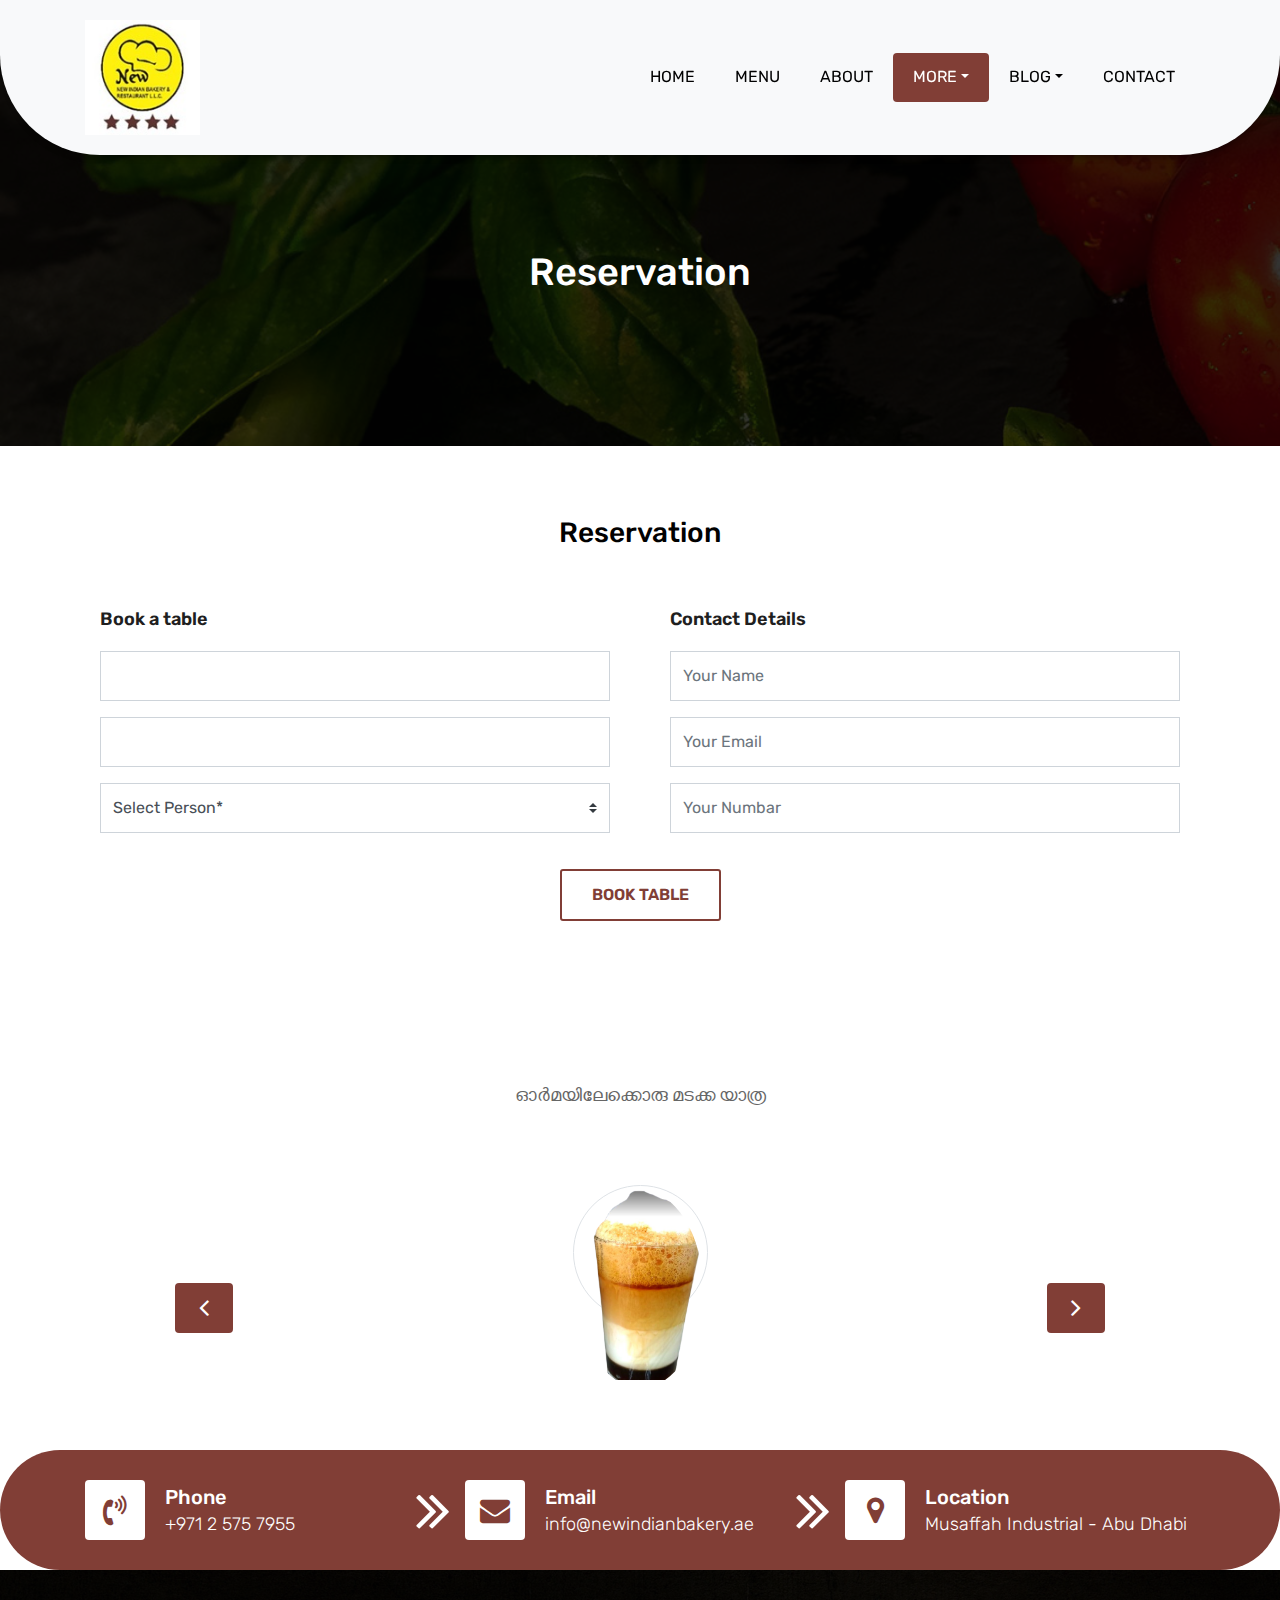
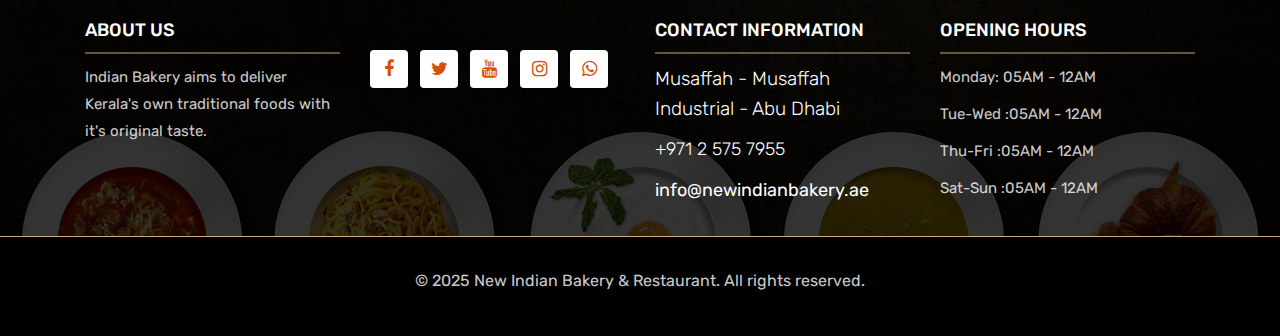
<file: reservation.html>
<!DOCTYPE html>
<html lang="en"><!-- Basic -->
<head>
	<meta charset="utf-8">
    <meta http-equiv="X-UA-Compatible" content="IE=edge">   
   
    <!-- Mobile Metas -->
    <meta name="viewport" content="width=device-width, initial-scale=1">
 
     <!-- Site Metas -->
	 <title>New Indian Bakery & Restaurant</title>
     <meta name="description" content="Experience the best of Indian flavors with our bakery and restaurant, offering freshly baked goods and authentic Indian cuisine.">
    <meta name="keywords" content="Indian bakery, Indian restaurant, authentic Indian food, fresh baked goods, masala chai, butter naan">
    <meta name="author" content="New Indian Bakery & Restaurant">


    <!-- Site Icons -->
    <link rel="shortcut icon" href="images/favicon.ico" type="image/x-icon">
    <link rel="apple-touch-icon" href="images/apple-touch-icon.png">
	<!-- For iPhone: -->
<link rel="apple-touch-icon" sizes="57x57" href="img/fav/apple-icon-57x57.png">
<link rel="apple-touch-icon" sizes="60x60" href="img/fav/apple-icon-60x60.png">
<link rel="apple-touch-icon" sizes="72x72" href="img/fav/apple-icon-72x72.png">
<link rel="apple-touch-icon" sizes="76x76" href="img/fav/apple-icon-76x76.png">
<link rel="apple-touch-icon" sizes="114x114" href="img/fav/apple-icon-114x114.png">
<link rel="apple-touch-icon" sizes="120x120" href="img/fav/apple-icon-120x120.png">
<link rel="apple-touch-icon" sizes="144x144" href="img/fav/apple-icon-144x144.png">
<link rel="apple-touch-icon" sizes="152x152" href="img/fav/apple-icon-152x152.png">
<link rel="apple-touch-icon" sizes="180x180" href="img/fav/apple-icon-180x180.png">
<link rel="icon" type="image/png" sizes="192x192"  href="img/fav/android-icon-192x192.png">
<link rel="icon" type="image/png" sizes="32x32" href="img/fav/favicon-32x32.png">
<link rel="icon" type="image/png" sizes="96x96" href="img/fav/favicon-96x96.png">
<link rel="icon" type="image/png" sizes="16x16" href="img/fav/favicon-16x16.png">
<link rel="manifest" href="img/fav/manifest.json">
<meta name="msapplication-TileColor" content="#ffffff">
<meta name="msapplication-TileImage" content="img/fav/ms-icon-144x144.png">
<meta name="theme-color" content="#ffffff">

    <!-- Bootstrap CSS -->
    <link rel="stylesheet" href="css/bootstrap.min.css">    
	<!-- Site CSS -->
    <link rel="stylesheet" href="css/style.css">    
	<!-- Pickadate CSS -->
    <link rel="stylesheet" href="css/classic.css">    
	<link rel="stylesheet" href="css/classic.date.css">    
	<link rel="stylesheet" href="css/classic.time.css">    
    <!-- Responsive CSS -->
    <link rel="stylesheet" href="css/responsive.css">
    <!-- Custom CSS -->
    <link rel="stylesheet" href="css/custom.css">

    <script src="https://ajax.googleapis.com/ajax/libs/jquery/3.5.1/jquery.min.js"></script>

	<script>
		var isNS = (navigator.appName == "PN") ? 1 : 0;
		if(navigator.appName == "PN") document.captureEvents(Event.MOUSEDOWN||Event.MOUSEUP);
		function mischandler(){
		return false;
		}
		function mousehandler(e){
		var myevent = (isNS) ? e : event;
		var eventbutton = (isNS) ? myevent.which : myevent.button;
		if((eventbutton==2)||(eventbutton==3)) return false;
		}
		document.oncontextmenu = mischandler;
		document.onmousedown = mousehandler;
		document.onmouseup = mousehandler;
		</script>


</head>

<body>
	<!-- Start header -->
	<header class="top-navbar">
		<nav class="navbar navbar-expand-lg navbar-light bg-light">
			<div class="container">
				<a class="navbar-brand" href="index.html">
					<img src="img/logo-yellow.jpg" alt="" width="115" height="115" />
				</a>
				<button class="navbar-toggler" type="button" data-toggle="collapse" data-target="#navbars-rs-food" aria-controls="navbars-rs-food" aria-expanded="false" aria-label="Toggle navigation">
				  <span class="navbar-toggler-icon"></span>
				</button>
				<div class="collapse navbar-collapse" id="navbars-rs-food">
					<ul class="navbar-nav ml-auto">
						<li class="nav-item "><a class="nav-link" href="index.html">Home</a></li>
						<li class="nav-item"><a class="nav-link" href="menu.html">Menu</a></li>
						<li class="nav-item"><a class="nav-link" href="about.html">About</a></li>
						<li class="nav-item dropdown active">
							<a class="nav-link dropdown-toggle" href="#" id="dropdown-a" data-toggle="dropdown">More</a>
							<div class="dropdown-menu" aria-labelledby="dropdown-a">
								<a class="dropdown-item active" href="reservation.html">Reservation</a>
								
								<a class="dropdown-item" href="gallery.html">Gallery</a>
							</div>
						</li>
						<li class="nav-item dropdown">
							<a class="nav-link dropdown-toggle" href="#" id="dropdown-a" data-toggle="dropdown">Blog</a>
							<div class="dropdown-menu" aria-labelledby="dropdown-a">
								<a class="dropdown-item" href="blog.html">blog</a>
								
							</div>
						</li>
						<li class="nav-item"><a class="nav-link" href="contact.html">Contact</a></li>
					</ul>
				</div>
			</div>
		</nav>
	</header>
	<!-- End header -->
	
	<!-- Start All Pages -->
	<div class="all-page-title page-breadcrumb">
		<div class="container text-center">
			<div class="row">
				<div class="col-lg-12">
					<h1>Reservation</h1>
				</div>
			</div>
		</div>
	</div>
	<!-- End All Pages -->
	
	<!-- Start Reservation -->
	<div class="reservation-box">
		<div class="container">
			<div class="row">
				<div class="col-lg-12">
					<div class="heading-title text-center">
						<h2>Reservation</h2>
						<p></p>
					</div>
				</div>
			</div>
			<div class="row">
				<div class="col-lg-12 col-sm-12 col-xs-12">
					<div class="contact-block">
						<form id="submit-form">
							<div class="row">
								<div class="col-md-6">
									<h3>Book a table</h3>
									<div class="col-md-12">
										<div class="form-group">
											<input id="input_date" class="datepicker picker__input form-control" name="date" type="text" value="" equired data-error="Please enter Date">
											<div class="help-block with-errors"></div>
										</div>                                 
									</div>
									<div class="col-md-12">
										<div class="form-group">
											<input id="input_time" class="time form-control picker__input" required data-error="Please enter time">
											<div class="help-block with-errors"></div>
										</div>                                 
									</div>
									<div class="col-md-12">
										<div class="form-group">
											<select class="custom-select d-block form-control" id="person" required data-error="Please select Person">
											  <option disabled selected>Select Person*</option>
											  <option value="1">1</option>
											  <option value="2">2</option>
											  <option value="3">3</option>
											  <option value="4">4</option>
											  <option value="5">5</option>
											  <option value="6">6</option>
											  <option value="7">7</option>
											</select>
											<div class="help-block with-errors"></div>
										</div> 
									</div>
								</div>
								<div class="col-md-6">
									<h3>Contact Details</h3>
									<div class="col-md-12">
										<div class="form-group">
											<input type="text" class="form-control" id="name" name="name" placeholder="Your Name" required data-error="Please enter your name">
											<div class="help-block with-errors"></div>
										</div>                                 
									</div>
									<div class="col-md-12">
										<div class="form-group">
											<input type="text" placeholder="Your Email" id="email" class="form-control" name="email" required data-error="Please enter your email">
											<div class="help-block with-errors"></div>
										</div> 
									</div>
									<div class="col-md-12">
										<div class="form-group">
											<input type="text" placeholder="Your Numbar" id="phone" class="form-control" name="phone" required data-error="Please enter your Numbar">
											<div class="help-block with-errors"></div>
										</div> 
									</div>
								</div>
								<div class="col-md-12">
									<div class="submit-button text-center">
										<button class="btn btn-common" id="submit" type="submit">Book Table</button>
										<div id="msgSubmit" class="h3 text-center hidden"></div> 
										<div class="clearfix"></div> 
									</div>
								</div>
							</div>            
						</form>

						<script>
							$("#submit-form").submit((e)=>{
							e.preventDefault()
							$.ajax({
							url:"https://script.google.com/macros/s/AKfycbxXVP1ILRmf7A9DUI3vl7OZl6Qe-2ruBW6pL27d91vUFtOaxFgjAwQRZ1LKw-aWgxHQ4Q/exec",
							data:$("#submit-form").serialize(),
							method:"post",
							success:function (response){
							alert("One of our team will be in contact with you shortly, Thank you!")
							window.location.reload()
							//window.location.href="https://google.com"
							},
							error:function (err){
							alert("Something Error")
							
							}
							})
							})
							</script>

					</div>
				</div>
			</div>
		</div>
	</div>
	<!-- End Reservation -->
	
	<!-- Start Customer Reviews -->
	<div class="customer-reviews-box">
		<div class="container">
			<div class="row">
				<div class="col-lg-12">
					<div class="heading-title text-center">
						<h2></h2>
						<p> <b>ഓർമയിലേക്കൊരു മടക്ക യാത്ര </b></p>
					</div>
				</div>
			</div>
			<div class="row">
				<div class="col-md-8 mr-auto ml-auto text-center">
					<div id="reviews" class="carousel slide" data-ride="carousel">
						<div class="carousel-inner mt-4">
							<div class="carousel-item text-center active">
								<div class="img-box p-1 border rounded-circle m-auto">
									<img class="d-block w-100 rounded-circle" src="img/glass-rbg.png" alt="">
								</div>
								<h5 class="mt-4 mb-0"><strong class="text-warning text-uppercase"></strong></h5>
								<h6 class="text-dark m-0"></h6>
								<p class="m-0 pt-3"></p>
							</div>
							<div class="carousel-item text-center">
								<div class="img-box p-1 border rounded-circle m-auto">
									<img class="d-block w-100 rounded-circle" src="img/glass-rbg.png" alt="">
								</div>
								<h5 class="mt-4 mb-0"><strong class="text-warning text-uppercase"></strong></h5>
								<h6 class="text-dark m-0"></h6>
								<p class="m-0 pt-3"></p>
							</div>
							<div class="carousel-item text-center">
								<div class="img-box p-1 border rounded-circle m-auto">
									<img class="d-block w-100 rounded-circle" src="img/glass-rbg.png" alt="">
								</div>
								<h5 class="mt-4 mb-0"><strong class="text-warning text-uppercase"></strong></h5>
								<h6 class="text-dark m-0"></h6>
								<p class="m-0 pt-3"></p>
							</div>
						</div>
						<a class="carousel-control-prev" href="#reviews" role="button" data-slide="prev">
							<i class="fa fa-angle-left" aria-hidden="true"></i>
							<span class="sr-only">Previous</span>
						</a>
						<a class="carousel-control-next" href="#reviews" role="button" data-slide="next">
							<i class="fa fa-angle-right" aria-hidden="true"></i>
							<span class="sr-only">Next</span>
						</a>
                    </div>
				</div>
			</div>
		</div>
	</div>
	<!-- End Customer Reviews -->
	
	<!-- Start Contact info -->
	<div class="contact-imfo-box">
		<div class="container">
			<div class="row">
				<div class="col-md-4 arrow-right">
					<i class="fa fa-volume-control-phone"></i>
					<div class="overflow-hidden">
						<h4>Phone</h4>
						<p class="lead">
							+971 2 575 7955
						</p>
					</div>
				</div>
				<div class="col-md-4 arrow-right">
					<i class="fa fa-envelope"></i>
					<div class="overflow-hidden">
						<h4>Email</h4>
						<p class="lead">
							info@newindianbakery.ae
						</p>
					</div>
				</div>
				<div class="col-md-4">
					<i class="fa fa-map-marker"></i>
					<div class="overflow-hidden">
						<h4>Location</h4>
						<p class="lead">
							Musaffah Industrial - Abu Dhabi
						</p>
					</div>
				</div>
			</div>
		</div>
	</div>
	<!-- End Contact info -->

	<!-- Start Footer -->
	<footer class="footer-area bg-f">
		<div class="container">
			<div class="row">
				<div class="col-lg-3 col-md-6">
					<h3>About Us</h3>
					<p>Indian Bakery aims to deliver Kerala's own traditional foods with it's original taste.</p>
				</div>
				<div class="col-lg-3 col-md-6">
					
					<div class="subscribe_form">
						
					</div>
					<ul class="list-inline f-social">
						<li class="list-inline-item"><a href="https://www.facebook.com/newindianbakeryandrestaurant/" target="_blank"><i class="fa fa-facebook" aria-hidden="true"></i></a></li>
						<li class="list-inline-item"><a href="https://x.com/newindianBAKES" target="_blank"><i class="fa fa-twitter" aria-hidden="true"></i></a></li>
						<li class="list-inline-item"><a href="https://youtube.com/@newindianbakery-ae" target="_blank"><i class="fa fa-youtube" aria-hidden="true"></i></a></li>
						<li class="list-inline-item"><a href="https://www.instagram.com/newindianbakeryrestaurant/" target="_blank"><i class="fa fa-instagram" aria-hidden="true"></i></a></li>
						<li class="list-inline-item"><a href="https://api.whatsapp.com/send?phone=971505052640&amp;text=" target="_blank"><i class="fa fa-whatsapp" aria-hidden="true"></i></a></li>
					</ul>
				</div>
				<div class="col-lg-3 col-md-6">
					<h3>Contact information</h3>
					<p class="lead">Musaffah - Musaffah Industrial - Abu Dhabi</p>
					<p class="lead"><a href="tel:+97125757955">+971 2 575 7955</a></p>
					<p><a href="mailto:info@newindianbakery.ae"> info@newindianbakery.ae</a></p>
				</div>
				<div class="col-lg-3 col-md-6">
					<h3>Opening hours</h3>
					
					<p><span class="text-color">Monday: </span>05AM - 12AM</p>
					<p><span class="text-color">Tue-Wed :</span>05AM - 12AM</p>
					<p><span class="text-color">Thu-Fri :</span>05AM - 12AM</p>
					<p><span class="text-color">Sat-Sun :</span>05AM - 12AM</p>
				</div>
			</div>
		</div>
		
		<div class="copyright">
			<div class="container">
				<div class="row">
					<div class="col-lg-12">
						<p class="company-name">&copy; 2025 New Indian Bakery & Restaurant. All rights reserved. </p>
						
					</div>
				</div>
			</div>
		</div>
		
	</footer>
	<!-- End Footer -->
	
	<a href="#" id="back-to-top" title="Back to top" style="display: none;"><i class="fa fa-cutlery" aria-hidden="true"></i></a>
	<a href="https://api.whatsapp.com/send?phone=971505052640&amp;text=" target="_blank" id="whatsapp" title="whatsapp" style="display: none;"><i class="fa fa-whatsapp" aria-hidden="true"></i></a>

	<!-- ALL JS FILES -->
	<script src="js/jquery-3.2.1.min.js"></script>
	<script src="js/popper.min.js"></script>
	<script src="js/bootstrap.min.js"></script>
    <!-- ALL PLUGINS -->
	<script src="js/jquery.superslides.min.js"></script>
	<script src="js/images-loded.min.js"></script>
	<script src="js/isotope.min.js"></script>
	<script src="js/baguetteBox.min.js"></script>
	<script src="js/picker.js"></script>
	<script src="js/picker.date.js"></script>
	<script src="js/picker.time.js"></script>
	<script src="js/legacy.js"></script>
	<script src="js/form-validator.min.js"></script>
    <script src="js/contact-form-script.js"></script>
    <script src="js/custom.js"></script>
</body>
</html>
</file>
<file: css/style.css>
/*------------------------------------------------------------------
    IMPORT FONTS
-------------------------------------------------------------------*/

@import url('https://fonts.googleapis.com/css?family=Rubik:300,400,500,700,900');

/*------------------------------------------------------------------
    IMPORT FILES
-------------------------------------------------------------------*/

@import url(animate.css);
@import url(font-awesome.min.css);
@import url(superslides.css);
@import url(baguetteBox.min.css);

/*------------------------------------------------------------------
    SKELETON
-------------------------------------------------------------------*/

body {
    color: #666666;
    font-size: 15px;
    font-family: 'Rubik', sans-serif;
    line-height: 1.80857;
}


a {
    color: #1f1f1f;
    text-decoration: none !important;
    outline: none !important;
    -webkit-transition: all .3s ease-in-out;
    -moz-transition: all .3s ease-in-out;
    -ms-transition: all .3s ease-in-out;
    -o-transition: all .3s ease-in-out;
    transition: all .3s ease-in-out;
}

h1,
h2,
h3,
h4,
h5,
h6 {
    letter-spacing: 0;
    font-weight: normal;
    position: relative;
    padding: 0 0 10px 0;
    font-weight: normal;
    line-height: 120% !important;
    color: #1f1f1f;
    margin: 0
}

h1 {
    font-size: 24px
}

h2 {
    font-size: 22px
}

h3 {
    font-size: 18px
}

h4 {
    font-size: 16px
}

h5 {
    font-size: 14px
}

h6 {
    font-size: 13px
}

h1 a,
h2 a,
h3 a,
h4 a,
h5 a,
h6 a {
    color: #212121;
    text-decoration: none!important;
    opacity: 1
}

h1 a:hover,
h2 a:hover,
h3 a:hover,
h4 a:hover,
h5 a:hover,
h6 a:hover {
    opacity: .8
}

a {
    color: #1f1f1f;
    text-decoration: none;
    outline: none;
}

a,
.btn {
    text-decoration: none !important;
    outline: none !important;
    -webkit-transition: all .3s ease-in-out;
    -moz-transition: all .3s ease-in-out;
    -ms-transition: all .3s ease-in-out;
    -o-transition: all .3s ease-in-out;
    transition: all .3s ease-in-out;
}

.btn-custom {
    margin-top: 20px;
    background-color: transparent !important;
    border: 2px solid #ddd;
    padding: 12px 40px;
    font-size: 16px;
}

.lead {
    font-size: 18px;
    line-height: 30px;
    color: #767676;
    margin: 0;
    padding: 0;
}

blockquote {
    margin: 20px 0 20px;
    padding: 30px;
}

ul, li, ol{
	list-style: none;
	margin: 0px;
	padding: 0px;
}
button:focus{
	outline: none;
}

.form-control::-moz-placeholder {
    color: #2a2a2a;
    opacity: 1;
}

/*------------------------------------------------------------------
    LOADER 
-------------------------------------------------------------------*/


/*------------------------------------------------------------------
    HEADER
-------------------------------------------------------------------*/
.top-navbar{
	position: relative;
	z-index: 10;
}

.top-navbar .navbar{
	padding: 15px 0px;
	position: fixed;
	width: 100%;
	border-radius: 0px 0px 100px 100px;
	transition: height .3s ease-out, background .3s ease-out, box-shadow .3s ease-out;
	-webkit-transform: translate3d(0, 0, 0);
	transform: translate3d(0, 0, 0);
	-webkit-box-shadow: 0 8px 6px -6px rgba(0, 0, 0, 0.4);
	box-shadow: 0 8px 6px -6px rgba(0, 0, 0, 0.4);
	z-index: 100;
}

.top-navbar .navbar-light .navbar-nav .nav-link{
	color: #010101;
	font-size: 16px;
	padding: 10px 20px;
	border-radius: 4px;
	text-transform: uppercase;
}

.top-navbar .navbar-light .navbar-nav .nav-item .nav-link:hover{
	background: #813e36;
	color: #ffffff;
}
.top-navbar .navbar-light .navbar-nav .nav-item.active .nav-link{
	background: #813e36;
	color: #ffffff;
	border-radius: 4px;
}

.navbar-expand-lg .navbar-nav .dropdown-menu{
	border: none;
	border-radius: 0px;
	padding: 10px;
	box-shadow: 2px 5px 6px rgba(0,0,0,0.5);
}
.navbar-expand-lg .navbar-nav .dropdown-menu a{
	padding: 10px 10px;
	text-transform: uppercase;
}

.navbar-expand-lg .navbar-nav .dropdown-menu a.dropdown-item:hover{
	background: #813e36;
	color: #ffffff;
}
.navbar-light .navbar-toggler:hover{
	background: #813e36;
}

/*------------------------------------------------------------------
    Slider
-------------------------------------------------------------------*/

.cover-slides{
	height: 100vh;
}
.slides-navigation a {
	background: #813e36;
    position: absolute;
    height: 50px;
    width: 50px;
    top: 50%;
    font-size: 20px;
    display: block;
    color: #fff;
	border-radius: 4px;
	line-height: 63px;
	text-align: center;
    transition: all .3s ease-in-out;
}
.slides-navigation a i{
	font-size: 40px;
}
.slides-navigation a:hover {
	background: #010101;
}
.cover-slides .container{
	height: 100%;
	position: relative;
	z-index: 2;
}
.cover-slides .container > .row {
	-webkit-box-align: center;
	-ms-flex-align: center;
	align-items: center;
}
.cover-slides .container > .row {
    height: 100%;
}

.btn{
	text-transform: uppercase;
	padding: 19px 36px;
}
.btn{
	display: inline-block;
	font-weight: 600;
	text-align: center;
	white-space: nowrap;
	vertical-align: middle;
	-webkit-user-select: none;
	-moz-user-select: none;
	-ms-user-select: none;
	user-select: none;
	border: 2px solid transparent;
	padding: 12px 30px;
	font-size: 16px;
	line-height: 1.5;
	border-radius: .1875rem;
	transition: color .15s ease-in-out, background-color .15s ease-in-out, border-color .15s ease-in-out, box-shadow .15s ease-in-out;
}
.btn-outline-new-white {
    color: #fff;
    background-color: #813e36;
    background-image: none;
    border-color: #813e36;
}
.btn-outline-new-white:hover {
    color: #ffffff;
    background-color: #333333;
    border-color: #333333;
}

.overlay-background {
    background: #333;
    position: absolute;
    height: 100%;
    width: 100%;
    left: 0;
    top: 0;
	opacity: 0.5;
}

.cover-slides h1{
	font-family: 'Rubik', sans-serif;
	font-weight: 500;
	font-size: 64px;
	color: #fff;
}
.cover-slides p{
	font-size: 18px;
	color: #fff;
}
.slides-pagination a{
	border: 2px solid #ffffff;
}
.slides-pagination a.current{
	background: #813e36;
	border: 2px solid #813e36;
}

/*------------------------------------------------------------------
    About
-------------------------------------------------------------------*/

.about-section-box{
	padding: 70px 0px;
	background: #ffffff url() no-repeat bottom center;
	background-size: cover;
}
.about-section-box .img-fluid{
	box-shadow: 20px 20px 0px #813e36;
}
.inner-column{
	text-align: left;
}
.inner-column h1{
	font-family: 'Rubik', sans-serif;
	font-size: 30px;
	color: #010101;
	font-weight: 500;
}
.inner-column h1 span{
	color: #813e36;
}
.inner-column h4{
	font-size: 16px;
	font-weight: 500;
}
.inner-column p{
	font-size: 18px;
	color: #222222;
}
.inner-column .btn-outline-new-white{
	color: #fff;
}
.inner-column .btn-outline-new-white:hover{
	color: #ffffff;
}

/*------------------------------------------------------------------
    QT
-------------------------------------------------------------------*/


.qt-background{
	background: url(../images/qt-bg.jpg) no-repeat;
	background-size: cover;
	padding: 100px 0;
	background-attachment: fixed;
	background-position: center center;
	position: relative;
}
.qt-background p {
    font-size: 35px;
    font-weight: 300;
    line-height: 44px;
    color: #fff;
	font-family: 'Rubik', sans-serif;
	margin-bottom: 20px;
}

.qt-background span {
    color: #fff;
    font-size: 28px;  
	font-weight: 600;	
}

/*------------------------------------------------------------------
    Menu
-------------------------------------------------------------------*/

.menu-box{
	padding: 70px 0px;
}

.heading-title{
	margin-bottom: 50px;
}
.heading-title h2{
	color: #010101;
	font-size: 28px;
	font-family: 'Rubik', sans-serif;
	font-weight: 500;
}
.heading-title p{
	font-size: 18px;
	font-weight: 200;
	margin: 0px;
}

.inner-menu-box{}
.inner-menu-box .nav-pills .nav-link.active{
	background: #813e36;
}
.inner-menu-box .nav-pills .nav-link{
	font-size: 18px;
}
.inner-menu-box .nav-pills .nav-link:hover{
	background: #813e36;
	color: #ffffff;
}

.gallery-single{
	margin-bottom: 30px;
}

.gallery-single {
    position: relative;
    overflow: hidden;
    -webkit-box-shadow: 0 0 10px #ccc;
    box-shadow: 0 0 10px #ccc;
}

.why-text {
    position: absolute;
    left: 0;
    bottom: -100%;
    right: 0;
    height: 100%;
    background: rgba(207, 166, 113, 0.9);
    padding: 12px 12px;
    -webkit-transition: all .3s ease;
    transition: all .3s ease;
}
.why-text h4{
	color: #ffffff;
	font-size: 16px;
	font-weight: 500;
	font-family: 'Rubik', sans-serif;
}
.why-text p{
	color: #ffffff;
	font-size: 13px;
	border-bottom: 1px dashed #010101;
	margin: 0px;
	padding-bottom: 15px;
	margin-top: 0px;
	margin-bottom: 15px;
}
.why-text h5{
	font-size: 18px;
	font-weight: 600;
	color: #ffffff;
}

.gallery-single:hover .why-text{
	bottom: 0px;
}


/*------------------------------------------------------------------
    Gallery
-------------------------------------------------------------------*/

.gallery-box{
	padding: 70px 0px;
}
.tz-gallery{
	margin-top: 30px;
}
.tz-gallery .lightbox img {
    width: 100%;
    transition: 0.2s ease-in-out;
    box-shadow: 0 2px 3px rgba(0,0,0,0.2);
}
.tz-gallery .lightbox img:hover {
    transform: scale(1.05);
    box-shadow: 0 8px 15px rgba(0,0,0,0.3);
}
.tz-gallery .lightbox{
	border: 3px solid #813e36;
	display: inline-block;
	margin-bottom: 30px;
}


/*------------------------------------------------------------------
    Customer Reviews
-------------------------------------------------------------------*/

.customer-reviews-box{
	padding: 70px 0px;
}

.carousel-inner .carousel-item .img-box{
	width: 135px;
	height: 135px;
}
.carousel-control-prev{
	left: -100px;
}
.carousel-control-next{
	right: -100px;
}
.carousel-indicators{
	top: 320px;
}

.text-warning{
	color: #813e36 !important;
	font-size: 24px;
}

@media (min-width: 320px) and (max-width: 640px) {
	.carousel-inner .carousel-item p{
		font-size: 14px;
	}
	.carousel-control-prev{
		left: -5px;
	}
	.carousel-control-next{
		right: -5px;
	}
 	.carousel-indicators{
		top: 400px;
	}
}

#reviews .carousel-control-prev{
	background: #813e36;
	color: #ffffff;
	display: block;
	position: absolute;
	width: 8%;
	height: 50px;
	top: 50%;
	border-radius: 4px;
	font-size: 28px;
	opacity: 1;
}
#reviews .carousel-control-prev:hover{
	background: #010101;
	color: #ffffff;
}

#reviews .carousel-control-next{
	background: #813e36;
	color: #ffffff;
	display: block;
	position: absolute;
	width: 8%;
	height: 50px;
	top: 50%;
	border-radius: 4px;
	font-size: 28px;
	opacity: 1;
}
#reviews .carousel-control-next:hover{
	background: #010101;
	color: #ffffff;
}


/*------------------------------------------------------------------
    Contact info
-------------------------------------------------------------------*/

.contact-imfo-box{
	background: #813e36;
	padding: 30px 0;
	border-radius: 100px;
}

.overflow-hidden {
    overflow: hidden;
}

.contact-imfo-box i{
	display: block;
	float: left;
	width: 60px;
	height: 60px;
	line-height: 60px;
	text-align: center;
	background: #fff;
	color: #813e36;
	font-size: 30px;
	-webkit-border-radius: 4px;
	-moz-border-radius: 4px;
	-ms-border-radius: 4px;
	border-radius: 4px;
	margin-right: 20px;
}
.contact-imfo-box h4 {
    margin: 0px;
    margin-top: 5px;
	color: #ffffff;
	font-size: 20px;
	padding: 0px;
	font-weight: 500;
	line-height: 24px;
}
.contact-imfo-box p {
    margin: 0px;
	color: #ffffff;
	font-weight: 300;
}

/*------------------------------------------------------------------
    Footer
-------------------------------------------------------------------*/

.footer-area{
	padding-top: 50px;
	padding-bottom: 0px;
}
.bg-f{
	background-image: url("../images/footer-bg.jpg");
	background-attachment: scroll;
	background-clip: initial;
	background-color: rgba(0, 0, 0, 0);
	background-origin: initial;
	background-position: center center;
	background-repeat: no-repeat;
	background-size: cover;
	position: relative;
}
.bg-f::before {
    background: #010101;
    content: "";
    height: 100%;
    left: 0;
    position: absolute;
    top: 0;
    width: 100%;
    z-index: 1;
	opacity: 0.8;
}

.footer-area .container{
	position: relative;
	z-index: 1;
}
.footer-area h3{
	color: #ffffff;
	text-transform: uppercase;
	font-size: 18px;
	font-weight: 500;
	border-bottom: 2px solid rgba(207, 166, 113, 0.5);
	margin-bottom: 10px;
}
.footer-area p{
	font-size: 15px;
	color: rgba(255, 255, 255, 0.8);
	margin: 0;
	padding-bottom: 10px;
}

.arrow-right{
	position: relative;
}
.arrow-right::before {
    content: "\f101";
	font-family: 'FontAwesome';	
	position: absolute;
	right: 0px;
	top: 0;
	color: #fff;
	font-size: 60px;
	line-height: 60px;
}


.footer-area p.lead{
	font-size: 19px;
	color: #ffffff;
	margin-bottom: 0px;
}
.footer-area p.lead a{
	color: #ffffff;
	margin-bottom: 15px;
}
.footer-area p.lead a:hover{
	color: #813e36;
}
.footer-area p a{
	font-size: 18px;
	color: #ffffff;
}
.footer-area p a:hover{
	color: #813e36;
}

.subscribe_form {
    display: block;
    text-align: center;
    padding: 5px 0;
}

.subscribe_form .form_input {
    display: block;
    background-color: rgba(0,0,0,0.9);
	border: 1px solid #ffffff;
    color: #fff;
    font-size: 14px;
    line-height: 50px;
    padding: 0 10px;
    float: left;
	font-weight: 300;
    width: 100%;
    transition: all 0.5s ease-in-out;
}

.subscribe_form .submit {
    background-color: #813e36;
    color: #fff;
    font-size: 16px;
    font-weight: 500;
    line-height: 50px;
    display: inline-block;
    padding: 0 10px;
    float: left;
    width: 100%;
	border: none;
	cursor: pointer;
    transition: all 0.5s ease-in-out;
}
.subscribe_form .submit:hover{
	background: #010101;
}

.f-social {
    padding-bottom: 10px;
    margin: 0px;
    margin-top: 20px;
}
.f-social li a {
    font-size: 18px;
    color: rgba(214, 81, 6);
	width: 38px;
	height: 38px;
	display: block;
	text-align: center;
	line-height: 38px;
	background: #ffffff;
	border-radius: 4px;
}

.copyright{
	margin-top: 20px;
	position: relative;
	display: block;
	background-color: #010101;
	border-top: 1px solid rgba(207, 166, 113);
	padding: 30px 0;
	z-index: 1;
}

.copyright .company-name{
	font-size: 16px;
	text-align: center;
}
.copyright .company-name a{
	font-size: 16px;
}

/*------------------------------------------------------------------
    All Pages
-------------------------------------------------------------------*/

.page-breadcrumb {
    padding: 250px 0 150px;
    background: url(../images/all-bg.jpg) no-repeat;
    background-attachment: fixed;
    background-size: cover;
    background-position: 0 0;
    position: relative;
}
.all-page-title .container{
	position: relative;
	z-index: 2;
}
.all-page-title::before{
	background: #010101;
	content: "";
	height: 100%;
	left: 0;
	position: absolute;
	top: 0;
	width: 100%;
	z-index: 1;
	opacity: 0.8;	
}
.all-page-title h1{
	font-size: 38px;
	color: #ffffff;
	font-family: 'Rubik', sans-serif;
	padding: 0px;
	font-weight: 500;
}

.inner-pt{
	margin-top: 30px;
}
.inner-pt p{
	font-size: 18px;
}

.stuff-box{
	padding: 70px 0px;
}


.our-team{
    text-align: center;
    transition: all 0.5s ease 0s;
	margin-bottom: 30px;
}
.our-team:hover{
    box-shadow: 0 15px 10px -10px rgba(0, 0, 0, 0.5), 0 1px 4px rgba(0, 0, 0, 0.3), 0 0 40px rgba(0, 0, 0, 0.1) inset;
}
.our-team .pic{
    overflow: hidden;
    position: relative;
}
.our-team .pic:before,
.our-team .pic:after{
    content: "";
    width: 200%;
    height: 80%;
    background: rgba(38,37,37,0.8);
    position: absolute;
    top: -100%;
    left: -4%;
    transform: rotate(45deg);
    transition: all 0.5s ease 0s;
}
.our-team .pic:after{
    background: rgba(214,81,6,0.8);
    top: auto;
    left: auto;
    bottom: -100%;
    right: -4%;
}
.our-team:hover .pic:before{ top: 0; }
.our-team:hover .pic:after{ bottom: 0; }
.our-team .pic img{
    width: 100%;
    height: auto;
}
.our-team .social{
    width: 100%;
    padding: 0;
    margin: 0;
    list-style: none;
    position: absolute;
    bottom: 45%;
    left: 0;
    opacity: 0;
    z-index: 2;
    transition: all 0.5s ease 0.3s;
}
.our-team:hover .social{ opacity: 1; }
.our-team .social li{ display: inline-block; }
.our-team .social li a{
    display: block;
    width: 40px;
    height: 40px;
    line-height: 40px;
    font-size: 20px;
    color: #fff;
    margin-right: 10px;
    position: relative;
    transition: all 0.3s ease 0s;
}
.our-team .social li a:after{
    content: "";
    width: 100%;
    height: 100%;
    background: #813e36;
    border-radius: 0 20px 20px 20px;
    position: absolute;
    top: 0;
    left: 0;
    z-index: -1;
    transition: all 0.3s ease 0s;
}
.our-team .social li a:hover:after{ transform: rotate(180deg); }
.our-team .team-content{ padding: 20px; }
.our-team .title{
    font-size: 22px;
    font-weight: 700;
    letter-spacing: 2px;
    color: #813e36;
    text-transform: uppercase;
    margin-bottom: 7px;
}
.our-team .post{
    display: block;
    font-size: 17px;
    font-weight: 600;
    color: #333333;
    text-transform: capitalize;
}
@media only screen and (max-width: 990px){
    .our-team{ margin-bottom: 30px; }
}


.reservation-box{
	padding: 70px 0px;
}

.reservation-box h3{
	padding: 0px 15px;
	margin-bottom: 20px;
	font-weight: 600;
}

.help-block ul li{
	color: red;
}

.form-control[readonly]{
	background-color: #ffffff;
}

.form-control{
	border-radius: 0px;
	min-height: 50px;
}
.form-control:focus{
	border: 1px solid #813e36;
	box-shadow: none;
}

.form-group .picker__input.picker__input--active{
	border-color: #813e36;
}

.submit-button{
	margin-top: 20px;
}
.btn.btn-common{
	color: #813e36;
	background-color: transparent;
	background-image: none;
	border-color: #813e36;
}
.btn.btn-common:hover{
	color: #ffffff;
	background-color: #333333;
	border-color: #333333;
}
.blog-box{
	padding: 70px 0px;
}
.blog-box-inner{
	position: relative;
	margin-bottom: 30px;
}

.blog-box-inner .blog-img-box{
	position: relative;
	display: block;
}

.blog-box-inner .blog-detail{
	position: absolute;
	top: 0;
	background: #fff;
	padding: 30px 25px;
	border: 1px solid #ddd;
	transition-duration: .5s;
	height: 100%;
}

.blog-detail h4 {
    font-size: 18px;
    font-weight: 500;
    color: #222222;
}

.blog-detail ul li {
    display: inline-block;
    padding: 0px 5px;
}
.blog-detail ul li span{
	color: #813e36;
	cursor: pointer;
}
.blog-detail ul li span:hover{
	color: #010101;
}

.blog-detail ul li:first-child {
    padding-left: 0px;
}

.blog-detail p {
    padding: 10px 0px 0 0;
	margin: 0px;
	font-size: 13px;
}

.blog-detail a{
	color: #ffffff;
	margin-top: 20px;
}

.blog-box-inner .blog-detail:hover{
	background: rgba(255, 255, 255, .9);
}

.blog-inner-box {
    position: relative;
    margin: 0px 10px;
    margin-bottom: 30px;
}
.side-blog-img {
    box-shadow: 15px 15px 0px 0px rgba(214, 81, 6, 0.4);
    -webkit-transition: all 1s ease 0.01s;
    transition: all 1s ease 0.01s;
    position: relative;
}

.date-blog-up {
    position: absolute;
    right: 0px;
    top: 0px;
    background: #813e36;
    font-size: 18px;
    color: #ffffff;
    padding: 5px 15px 5px 5px;
}
.inner-blog-detail {
    background: #ffffff;
    position: relative;
    padding: 30px 20px;
}

.inner-blog-detail h3 {
    font-size: 20px;
    font-weight: 500;
    padding-bottom: 15px;
}
.inner-blog-detail ul li {
    display: inline-block;
    padding: 0px 5px;
    color: #222222;
}
.inner-blog-detail ul li span {
    color: #813e36;
}
.inner-blog-detail p {
    padding: 10px 0px;
}
.details-page blockquote {
    border-left: 5px solid #813e36;
}
.details-page blockquote {
    padding: 20px;
}
blockquote {
    margin: 20px 0 20px;
    padding: 30px;
}
.blog-inner-details-line {
    margin: 20px 0px;
    clear: both;
    float: left;
    width: 100%;
}
.line-left-social h5 {
    font-size: 18px;
    font-weight: 600;
    padding-bottom: 15px;
}
.line-left-social ul li {
    display: inline-block;
    margin-bottom: 5px;
}
.line-right-social ul li {
    display: inline-block;
}
.line-right-social ul li a {
    display: block;
    padding: 5px;
    background: #f5f5f5;
    border-radius: 6px;
    font-weight: 500;
    width: 35px;
    height: 35px;
    text-align: center;
    line-height: 25px;
    font-size: 15px;
}
.line-left-social ul li a {
    display: block;
    padding: 5px 10px;
    background: #f5f5f5;
    border-radius: 6px;
    font-weight: 400;
    font-size: 12px;
}
.line-left-social ul li a:hover {
    background: #813e36;
    color: #ffffff;
}
.line-right-social ul li a:hover {
    background: #813e36;
    color: #ffffff;
}
.line-right-social h5 {
    font-size: 18px;
    font-weight: 600;
    padding-bottom: 15px;
}
.blog-comment-box {
    clear: both;
    margin: 20px 0px;
    float: left;
    width: 100%;
}
.blog-comment-box h3 {
    font-size: 18px;
    font-weight: 600;
    padding-bottom: 20px;
}
.comment-item {
    margin-bottom: 30px;
}
.comment-item-left {
    float: left;
    width: 90px;
    height: 90px;
}
.comment-item-left img {
    width: 100%;
    border-radius: 20px;
}
.comment-item-right {
    padding-left: 110px;
}
.comment-item-right a {
    font-size: 16px;
    font-weight: 500;
}
.des-l {
    display: inline-block;
    width: 100%;
}
.des-l p {
    font-size: 13px;
}
.comment-item-right a {
    font-size: 16px;
    font-weight: 500;
}
.right-btn-re {
    float: right;
    font-style: italic;
    text-align: right;
    font-size: 16px;
    padding: 5px 10px;
    background: #f5f5f5;
    border-radius: 6px;
}
.right-btn-re:hover {
    background: #813e36;
    color: #ffffff !important;
}
.comment-respond-box {
    clear: both;
}
.blog-comment-box .children {
    margin-left: 70px;
}
.comment-item {
    margin-bottom: 30px;
}
.comment-item-right i {
    padding-right: 10px;
}

.comment-form-respond input {
    min-height: 38px;
    border: 1px solid #010101;
    border-radius: 0px;
    padding: 10px;
}
.comment-form-respond textarea {
    border: 1px solid #010101;
    border-radius: 0px;
    padding: 10px;
    min-height: 110px;
}

.btn-submit{
	color: #813e36;
	background-color: transparent;
	background-image: none;
	border-color: #813e36;
}
.btn-submit:hover{
	color: #ffffff;
	background-color: #333333;
	border-color: #333333;
}

.right-side-blog h3 {
    font-weight: 600;
    font-size: 18px;
    padding-bottom: 20px;
}
.blog-search-form {
    position: relative;
    border-bottom: 1px solid #010101;
    padding-bottom: 30px;
    margin-bottom: 20px;
}
.blog-search-form input {
    width: 100%;
    min-height: 40px;
    border: 1px solid rgba(214, 81, 6, 0.4);
    padding: 5px 40px 5px 10px;
    font-size: 15px;
    color: #222222;
}
.blog-search-form .search-btn {
    position: absolute;
    right: 0px;
    background: none;
    border: none;
    font-size: 20px;
    min-height: 40px;
    padding: 0px 15px;
}

.right-side-blog h3 {
    font-weight: 500;
    font-size: 18px;
    padding-bottom: 20px;
}
.blog-categories {
    padding-bottom: 30px;
    margin-bottom: 20px;
}
.blog-categories ul li {
    line-height: 14px;
    padding: 10px 0px;
    border-top: 1px solid #f5f5f5;
}
.blog-categories ul li a {
    display: inline-block;
    text-transform: capitalize;
    width: 100%;
}
.blog-categories ul li a:hover{
	color: #813e36;
}
.recent-box-blog {
    margin-bottom: 20px;
	display: inline-block;
}
.recent-img {
    float: left;
    position: relative;
}
.recent-img::before {
    position: absolute;
    content: '';
    z-index: 2;
    top: 0;
    left: 0;
    width: 100%;
    height: 100%;
    background-color: #813e36;
    opacity: 0.4;
    transform: scale(0);
    -webkit-transform: scale(0);
    -moz-transform: scale(0);
    -ms-transform: scale(0);
    -o-transform: scale(0);
    transition: all 0.5s ease;
    -webkit-transition: all 0.5s ease;
    -moz-transition: all 0.5s ease;
    -o-transition: all 0.5s ease;
}
.recent-box-blog:hover .recent-img::before {
    transform: scale(1);
    -webkit-transform: scale(1);
    -moz-transform: scale(1);
    -ms-transform: scale(1);
    -o-transform: scale(1);
}
.recent-info {
    display: table-cell;
    vertical-align: top;
    padding-left: 15px;
}
.recent-info ul li {
    display: inline-block;
    font-size: 11px;
    padding: 0px;
    color: #222222;
}
.recent-info h4 {
    font-size: 14px;
    padding: 0px;
    margin: 11px 0px;
    font-weight: 500;
}
.blog-tag-box ul li {
    display: inline-block;
    margin-bottom: 3px;
}
.blog-tag-box ul li a {
    padding: 5px 15px;
    display: block;
    background: #f5f5f5;
    color: #222222;
    border-radius: 6px;
}
.blog-tag-box ul li a:hover {
    color: #ffffff;
    background: #813e36;
}

.contact-box{
	padding: 70px 0px;
}

.map-full {
    width: 100%;
    height: 500px;
    border-radius: 0px;
    margin: 0px auto;
}

#back-to-top {
    position: fixed;
    bottom: 40px;
    right: 40px;
    z-index: 9999;
    width: 52px;
    height: 40px;
    text-align: center;
    line-height: 40px;
    background: #813e36;
    color: #ffffff;
    cursor: pointer;
    border: 0;
    border-radius: 2px;
    text-decoration: none;
    transition: opacity 0.2s ease-out;
	font-size: 30px;
}


#whatsapp {
    position: fixed;
    bottom: 40px;
    left: 40px;
    z-index: 9999;
    width: 52px;
    height: 40px;
    text-align: center;
    line-height: 40px;
    background: #25D366;
    color: #ffffff;
    cursor: pointer;
    border: 0;
    border-radius: 2px;
    text-decoration: none;
    transition: opacity 0.2s ease-out;
	font-size: 30px;
}
</file>
<file: css/responsive.css>
/* only small desktops */
/* tablets */
/* only small tablets */
@media only screen and (min-width: 992px) and (max-width: 1180px) {
	.footer-area h3{
		font-size: 18px;
	}
}
@media (min-width: 768px) and (max-width: 991px) {
	.navbar-light .navbar-brand{
		margin-left: 15px;
	}
	.navbar-light .navbar-toggler{
		margin-right: 15px;
		border-radius: 0px;
	}
	.navbar-expand-lg .navbar-nav .dropdown-menu{
		box-shadow: none;
	}
	.carousel-control-prev{
		left: -60px;
	}
	.carousel-control-next{
		right: -60px;
	}
	.why-text h4{
		font-size: 18px;
	}
	.why-text p{
		margin: 0px;
	}
}

/* mobile or only mobile */
@media (max-width: 767px) {
	.navbar-light .navbar-brand{
		margin-left: 15px;
	}
	.navbar-light .navbar-toggler{
		margin-right: 15px;
		border-radius: 0px;
	}
	.navbar-expand-lg .navbar-nav .dropdown-menu{
		box-shadow: none;
	}
	.cover-slides h1{
		font-size: 22px;
	}
	.cover-slides p {
		font-size: 14px;
	}
	.slides-navigation a{
		height: 42px;
		width: 38px;
		line-height: 33px;
	}
	.inner-column{
		margin-top: 15px;
	}
	.inner-column h1{
		font-size: 22px;
	}
	.filter-button-group{
		margin: 10px 0px;
	}
	
	.contact-imfo-box .col-md-4{
		margin-bottom: 15px;
	}
	.carousel-control-prev{
		left: 0px;
	}
	.carousel-control-next{
		right: 0px;
	}
	.blog-box-inner .blog-detail{
		overflow: hidden;
	}
	.blog-sidebar{
		margin-top: 50px;
	}
	.top-navbar .navbar{
		border-radius: 0px 0px 50px 50px;
	}
	
}
@media only screen and (min-width: 280px) and (max-width: 599px) {
	
	.why-text p{
		margin-bottom: 0px;
		margin-top: 0px;
	}
	.inner-column{
		margin-bottom: 30px;
	}
	.inner-menu-box .nav-pills .nav-link{
		font-size: 12px;
		padding: 5px;
	}
}
</file>
<file: css/custom.css>
/** ADD YOUR AWESOME CODES HERE **/
</file>
<file: css/classic.css>
/* ==========================================================================
   $BASE-PICKER
   ========================================================================== */
/**
 * Note: the root picker element should *NOT* be styled more than what’s here.
 */
.picker {
  font-size: 16px;
  text-align: left;
  line-height: 1.2;
  color: #000000;
  position: absolute;
  z-index: 10000;
  -webkit-user-select: none;
     -moz-user-select: none;
      -ms-user-select: none;
          user-select: none;
}
/**
 *
 */
.picker[aria-hidden="true"] {
   display: none;
}
/**
 * The picker input element.
 */
.picker__input {
  cursor: default;
}
/**
 * When the picker is opened, the input element is “activated”.
 */
.picker__input.picker__input--active {
  border-color: #0089ec;
}
/**
 * The holder is the only “scrollable” top-level container element.
 */
.picker__holder {
  width: 100%;
  overflow-y: auto;
  -webkit-overflow-scrolling: touch;
}

/*!
 * Classic picker styling for pickadate.js
 * Demo: http://amsul.github.io/pickadate.js
 */
/**
 * Note: the root picker element should *NOT* be styled more than what’s here.
 */
.picker {
  width: 100%;
}
/**
 * The holder is the base of the picker.
 */
.picker__holder {
  position: absolute;
  background: #ffffff;
  border: 1px solid #aaaaaa;
  border-top-width: 0;
  border-bottom-width: 0;
  border-radius: 0 0 5px 5px;
  box-sizing: border-box;
  min-width: 176px;
  max-width: 466px;
  max-height: 0;
  -ms-filter: "progid:DXImageTransform.Microsoft.Alpha(Opacity=0)";
  filter: alpha(opacity=0);
  -moz-opacity: 0;
  opacity: 0;
  -webkit-transform: translateY(-1em) perspective(600px) rotateX(10deg);
          transform: translateY(-1em) perspective(600px) rotateX(10deg);
  transition: -webkit-transform 0.15s ease-out, opacity 0.15s ease-out, max-height 0s 0.15s, border-width 0s 0.15s;
  transition: transform 0.15s ease-out, opacity 0.15s ease-out, max-height 0s 0.15s, border-width 0s 0.15s;
}
/**
 * The frame and wrap work together to ensure that
 * clicks within the picker don’t reach the holder.
 */
.picker__frame {
  padding: 1px;
}
.picker__wrap {
  margin: -1px;
}
/**
 * When the picker opens...
 */
.picker--opened .picker__holder {
  max-height: 25em;
  -ms-filter: "progid:DXImageTransform.Microsoft.Alpha(Opacity=100)";
  filter: alpha(opacity=100);
  -moz-opacity: 1;
  opacity: 1;
  border-top-width: 1px;
  border-bottom-width: 1px;
  -webkit-transform: translateY(0) perspective(600px) rotateX(0);
          transform: translateY(0) perspective(600px) rotateX(0);
  transition: -webkit-transform 0.15s ease-out, opacity 0.15s ease-out, max-height 0s, border-width 0s;
  transition: transform 0.15s ease-out, opacity 0.15s ease-out, max-height 0s, border-width 0s;
  box-shadow: 0 6px 18px 1px rgba(0, 0, 0, 0.12);
}
</file>
<file: css/classic.date.css>
/* ==========================================================================
   $BASE-DATE-PICKER
   ========================================================================== */
/**
 * The picker box.
 */
.picker__box {
  padding: 0 1em;
}
/**
 * The header containing the month and year stuff.
 */
.picker__header {
  text-align: center;
  position: relative;
  margin-top: .75em;
}
/**
 * The month and year labels.
 */
.picker__month,
.picker__year {
  font-weight: 500;
  display: inline-block;
  margin-left: .25em;
  margin-right: .25em;
}
.picker__year {
  color: #999999;
  font-size: .8em;
  font-style: italic;
}
/**
 * The month and year selectors.
 */
.picker__select--month,
.picker__select--year {
  border: 1px solid #b7b7b7;
  height: 2em;
  padding: .5em;
  margin-left: .25em;
  margin-right: .25em;
}
@media (min-width: 24.5em) {
  .picker__select--month,
  .picker__select--year {
    margin-top: -0.5em;
  }
}
.picker__select--month {
  width: 35%;
}
.picker__select--year {
  width: 22.5%;
}
.picker__select--month:focus,
.picker__select--year:focus {
  border-color: #0089ec;
}
/**
 * The month navigation buttons.
 */
.picker__nav--prev,
.picker__nav--next {
  position: absolute;
  padding: .5em 1.25em;
  width: 1em;
  height: 1em;
  box-sizing: content-box;
  top: -0.25em;
}
@media (min-width: 24.5em) {
  .picker__nav--prev,
  .picker__nav--next {
    top: -0.33em;
  }
}
.picker__nav--prev {
  left: -1em;
  padding-right: 1.25em;
}
@media (min-width: 24.5em) {
  .picker__nav--prev {
    padding-right: 1.5em;
  }
}
.picker__nav--next {
  right: -1em;
  padding-left: 1.25em;
}
@media (min-width: 24.5em) {
  .picker__nav--next {
    padding-left: 1.5em;
  }
}
.picker__nav--prev:before,
.picker__nav--next:before {
  content: " ";
  border-top: .5em solid transparent;
  border-bottom: .5em solid transparent;
  border-right: 0.75em solid #000000;
  width: 0;
  height: 0;
  display: block;
  margin: 0 auto;
}
.picker__nav--next:before {
  border-right: 0;
  border-left: 0.75em solid #000000;
}
.picker__nav--prev:hover,
.picker__nav--next:hover {
  cursor: pointer;
  color: #000000;
  background: #b1dcfb;
}
.picker__nav--disabled,
.picker__nav--disabled:hover,
.picker__nav--disabled:before,
.picker__nav--disabled:before:hover {
  cursor: default;
  background: none;
  border-right-color: #f5f5f5;
  border-left-color: #f5f5f5;
}
/**
 * The calendar table of dates
 */
.picker__table {
  text-align: center;
  border-collapse: collapse;
  border-spacing: 0;
  table-layout: fixed;
  font-size: inherit;
  width: 100%;
  margin-top: .75em;
  margin-bottom: .5em;
}
@media (min-height: 33.875em) {
  .picker__table {
    margin-bottom: .75em;
  }
}
.picker__table td {
  margin: 0;
  padding: 0;
}
/**
 * The weekday labels
 */
.picker__weekday {
  width: 14.285714286%;
  font-size: .75em;
  padding-bottom: .25em;
  color: #999999;
  font-weight: 500;
  /* Increase the spacing a tad */
}
@media (min-height: 33.875em) {
  .picker__weekday {
    padding-bottom: .5em;
  }
}
/**
 * The days on the calendar
 */
.picker__day {
  padding: .3125em 0;
  font-weight: 200;
  border: 1px solid transparent;
}
.picker__day--today {
  position: relative;
}
.picker__day--today:before {
  content: " ";
  position: absolute;
  top: 2px;
  right: 2px;
  width: 0;
  height: 0;
  border-top: 0.5em solid #0059bc;
  border-left: .5em solid transparent;
}
.picker__day--disabled:before {
  border-top-color: #aaaaaa;
}
.picker__day--outfocus {
  color: #dddddd;
}
.picker__day--infocus:hover,
.picker__day--outfocus:hover {
  cursor: pointer;
  color: #000000;
  background: #b1dcfb;
}
.picker__day--highlighted {
  border-color: #0089ec;
}
.picker__day--highlighted:hover,
.picker--focused .picker__day--highlighted {
  cursor: pointer;
  color: #000000;
  background: #b1dcfb;
}
.picker__day--selected,
.picker__day--selected:hover,
.picker--focused .picker__day--selected {
  background: #0089ec;
  color: #ffffff;
}
.picker__day--disabled,
.picker__day--disabled:hover,
.picker--focused .picker__day--disabled {
  background: #f5f5f5;
  border-color: #f5f5f5;
  color: #dddddd;
  cursor: default;
}
.picker__day--highlighted.picker__day--disabled,
.picker__day--highlighted.picker__day--disabled:hover {
  background: #bbbbbb;
}
/**
 * The footer containing the "today", "clear", and "close" buttons.
 */
.picker__footer {
  text-align: center;
}
.picker__button--today,
.picker__button--clear,
.picker__button--close {
  border: 1px solid #ffffff;
  background: #ffffff;
  font-size: .8em;
  padding: .66em 0;
  font-weight: bold;
  width: 33%;
  display: inline-block;
  vertical-align: bottom;
}
.picker__button--today:hover,
.picker__button--clear:hover,
.picker__button--close:hover {
  cursor: pointer;
  color: #000000;
  background: #b1dcfb;
  border-bottom-color: #b1dcfb;
}
.picker__button--today:focus,
.picker__button--clear:focus,
.picker__button--close:focus {
  background: #b1dcfb;
  border-color: #0089ec;
  outline: none;
}
.picker__button--today:before,
.picker__button--clear:before,
.picker__button--close:before {
  position: relative;
  display: inline-block;
  height: 0;
}
.picker__button--today:before,
.picker__button--clear:before {
  content: " ";
  margin-right: .45em;
}
.picker__button--today:before {
  top: -0.05em;
  width: 0;
  border-top: 0.66em solid #0059bc;
  border-left: .66em solid transparent;
}
.picker__button--clear:before {
  top: -0.25em;
  width: .66em;
  border-top: 3px solid #ee2200;
}
.picker__button--close:before {
  content: "\D7";
  top: -0.1em;
  vertical-align: top;
  font-size: 1.1em;
  margin-right: .35em;
  color: #777777;
}
.picker__button--today[disabled],
.picker__button--today[disabled]:hover {
  background: #f5f5f5;
  border-color: #f5f5f5;
  color: #dddddd;
  cursor: default;
}
.picker__button--today[disabled]:before {
  border-top-color: #aaaaaa;
}

/* ==========================================================================
   $CLASSIC-DATE-PICKER
   ========================================================================== */
</file>
<file: css/classic.time.css>
/* ==========================================================================
   $BASE-TIME-PICKER
   ========================================================================== */
/**
 * The list of times.
 */
.picker__list {
  list-style: none;
  padding: 0.75em 0 4.2em;
  margin: 0;
}
/**
 * The times on the clock.
 */
.picker__list-item {
  border-bottom: 1px solid #dddddd;
  border-top: 1px solid #dddddd;
  margin-bottom: -1px;
  position: relative;
  background: #ffffff;
  padding: .75em 1.25em;
}
@media (min-height: 46.75em) {
  .picker__list-item {
    padding: .5em 1em;
  }
}
/* Hovered time */
.picker__list-item:hover {
  cursor: pointer;
  color: #000000;
  background: #b1dcfb;
  border-color: #0089ec;
  z-index: 10;
}
/* Highlighted and hovered/focused time */
.picker__list-item--highlighted {
  border-color: #0089ec;
  z-index: 10;
}
.picker__list-item--highlighted:hover,
.picker--focused .picker__list-item--highlighted {
  cursor: pointer;
  color: #000000;
  background: #b1dcfb;
}
/* Selected and hovered/focused time */
.picker__list-item--selected,
.picker__list-item--selected:hover,
.picker--focused .picker__list-item--selected {
  background: #0089ec;
  color: #ffffff;
  z-index: 10;
}
/* Disabled time */
.picker__list-item--disabled,
.picker__list-item--disabled:hover,
.picker--focused .picker__list-item--disabled {
  background: #f5f5f5;
  border-color: #f5f5f5;
  color: #dddddd;
  cursor: default;
  border-color: #dddddd;
  z-index: auto;
}
/**
 * The clear button
 */
.picker--time .picker__button--clear {
  display: block;
  width: 80%;
  margin: 1em auto 0;
  padding: 1em 1.25em;
  background: none;
  border: 0;
  font-weight: 500;
  font-size: .67em;
  text-align: center;
  text-transform: uppercase;
  color: #666;
}
.picker--time .picker__button--clear:hover,
.picker--time .picker__button--clear:focus {
  color: #000000;
  background: #b1dcfb;
  background: #ee2200;
  border-color: #ee2200;
  cursor: pointer;
  color: #ffffff;
  outline: none;
}
.picker--time .picker__button--clear:before {
  top: -0.25em;
  color: #666;
  font-size: 1.25em;
  font-weight: bold;
}
.picker--time .picker__button--clear:hover:before,
.picker--time .picker__button--clear:focus:before {
  color: #ffffff;
  border-color: #ffffff;
}

/* ==========================================================================
   $CLASSIC-TIME-PICKER
   ========================================================================== */
/**
 * Note: the root picker element should __NOT__ be styled
 * more than what’s here. Style the `.picker__holder` instead.
 */
.picker--time {
  min-width: 256px;
  max-width: 320px;
}
/**
 * The holder is the base of the picker.
 */
.picker--time .picker__holder {
  background: #f2f2f2;
}
@media (min-height: 40.125em) {
  .picker--time .picker__holder {
    font-size: .875em;
  }
}
/**
 * The box contains the list of times.
 */
.picker--time .picker__box {
  padding: 0;
  position: relative;
}
</file>
